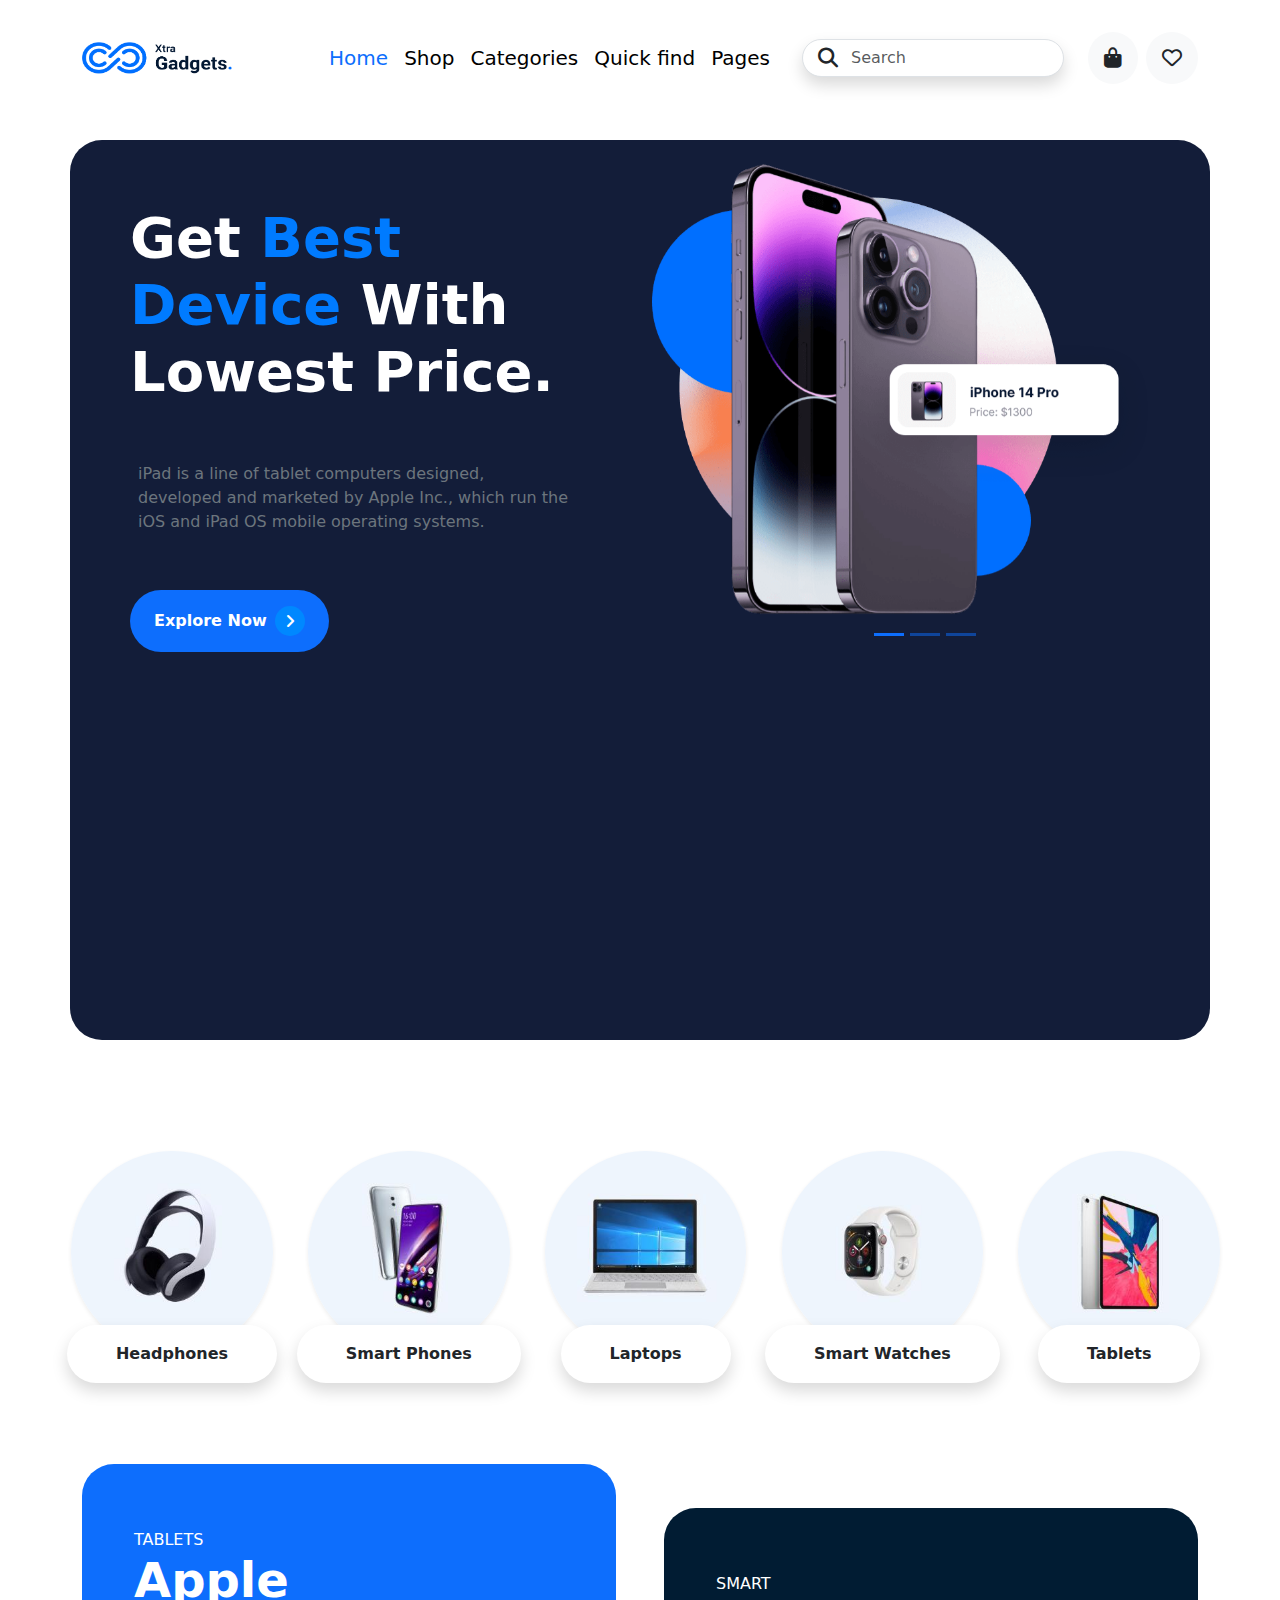
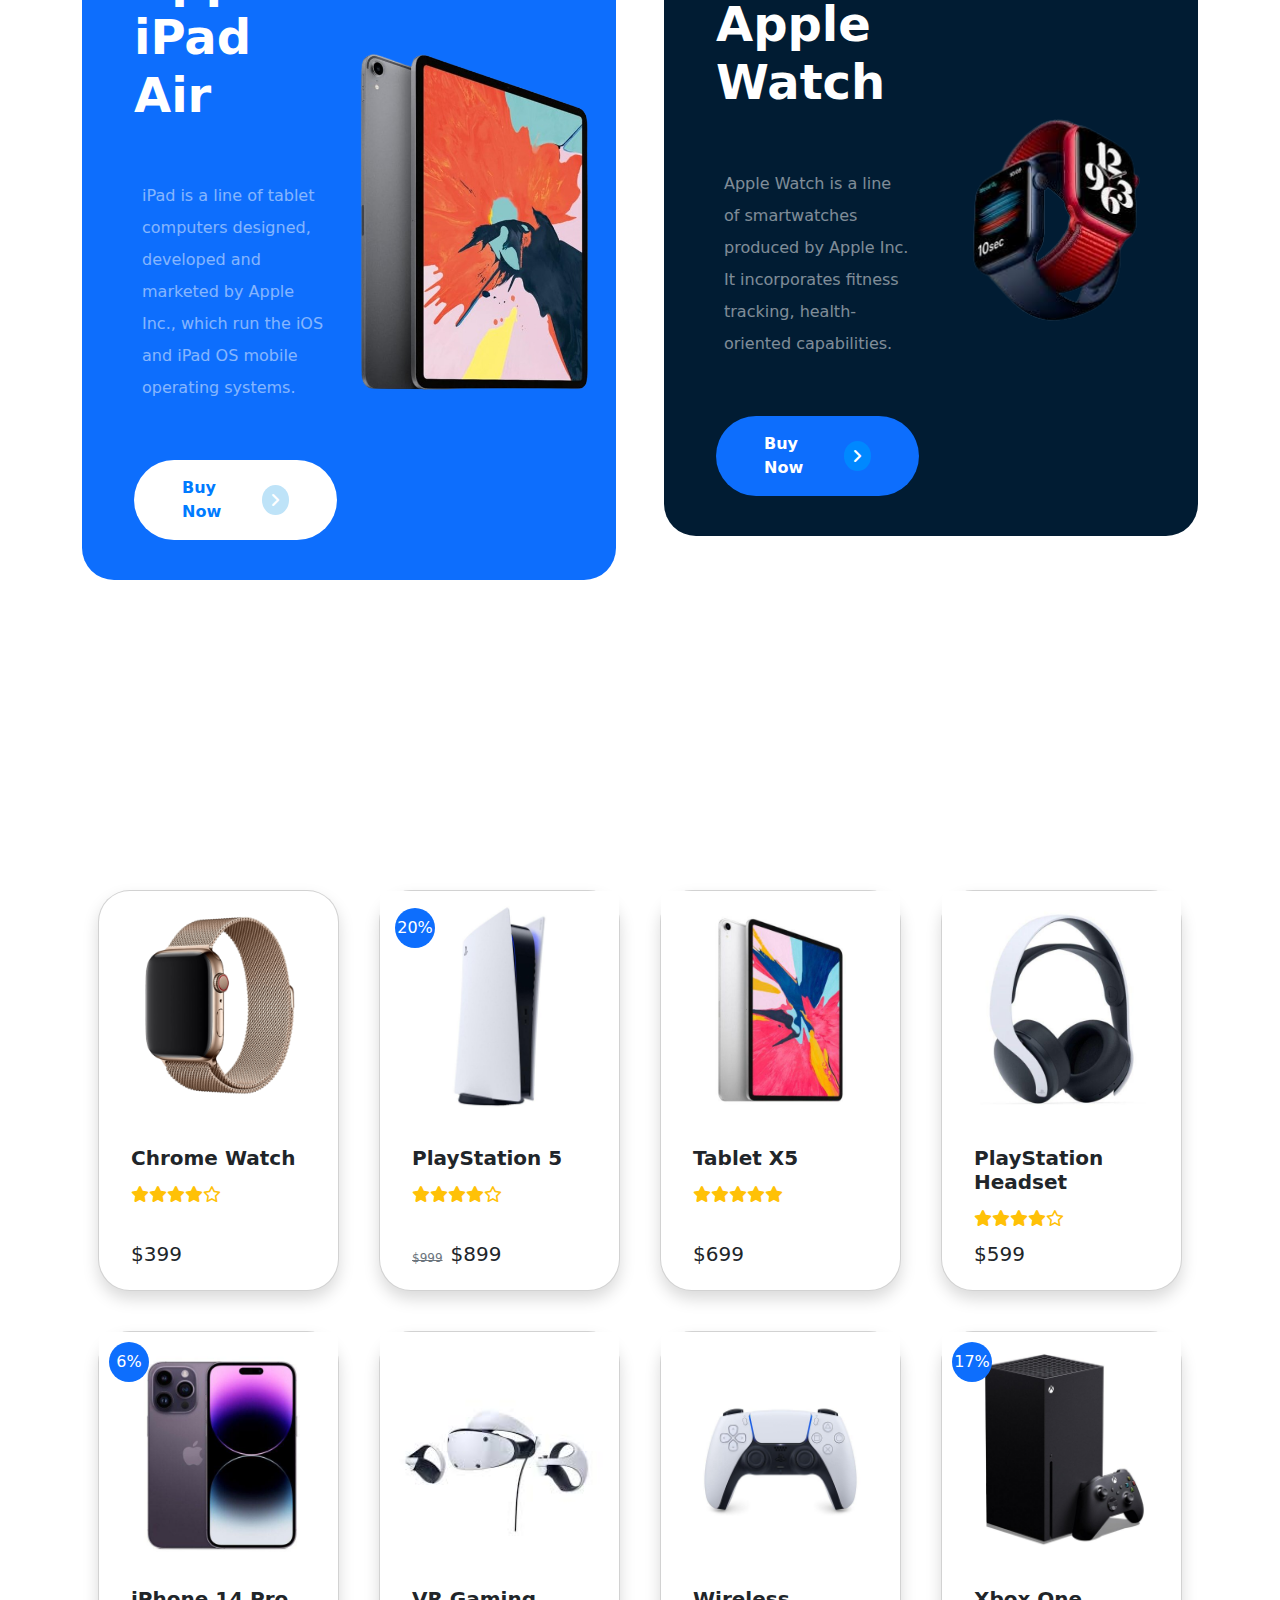
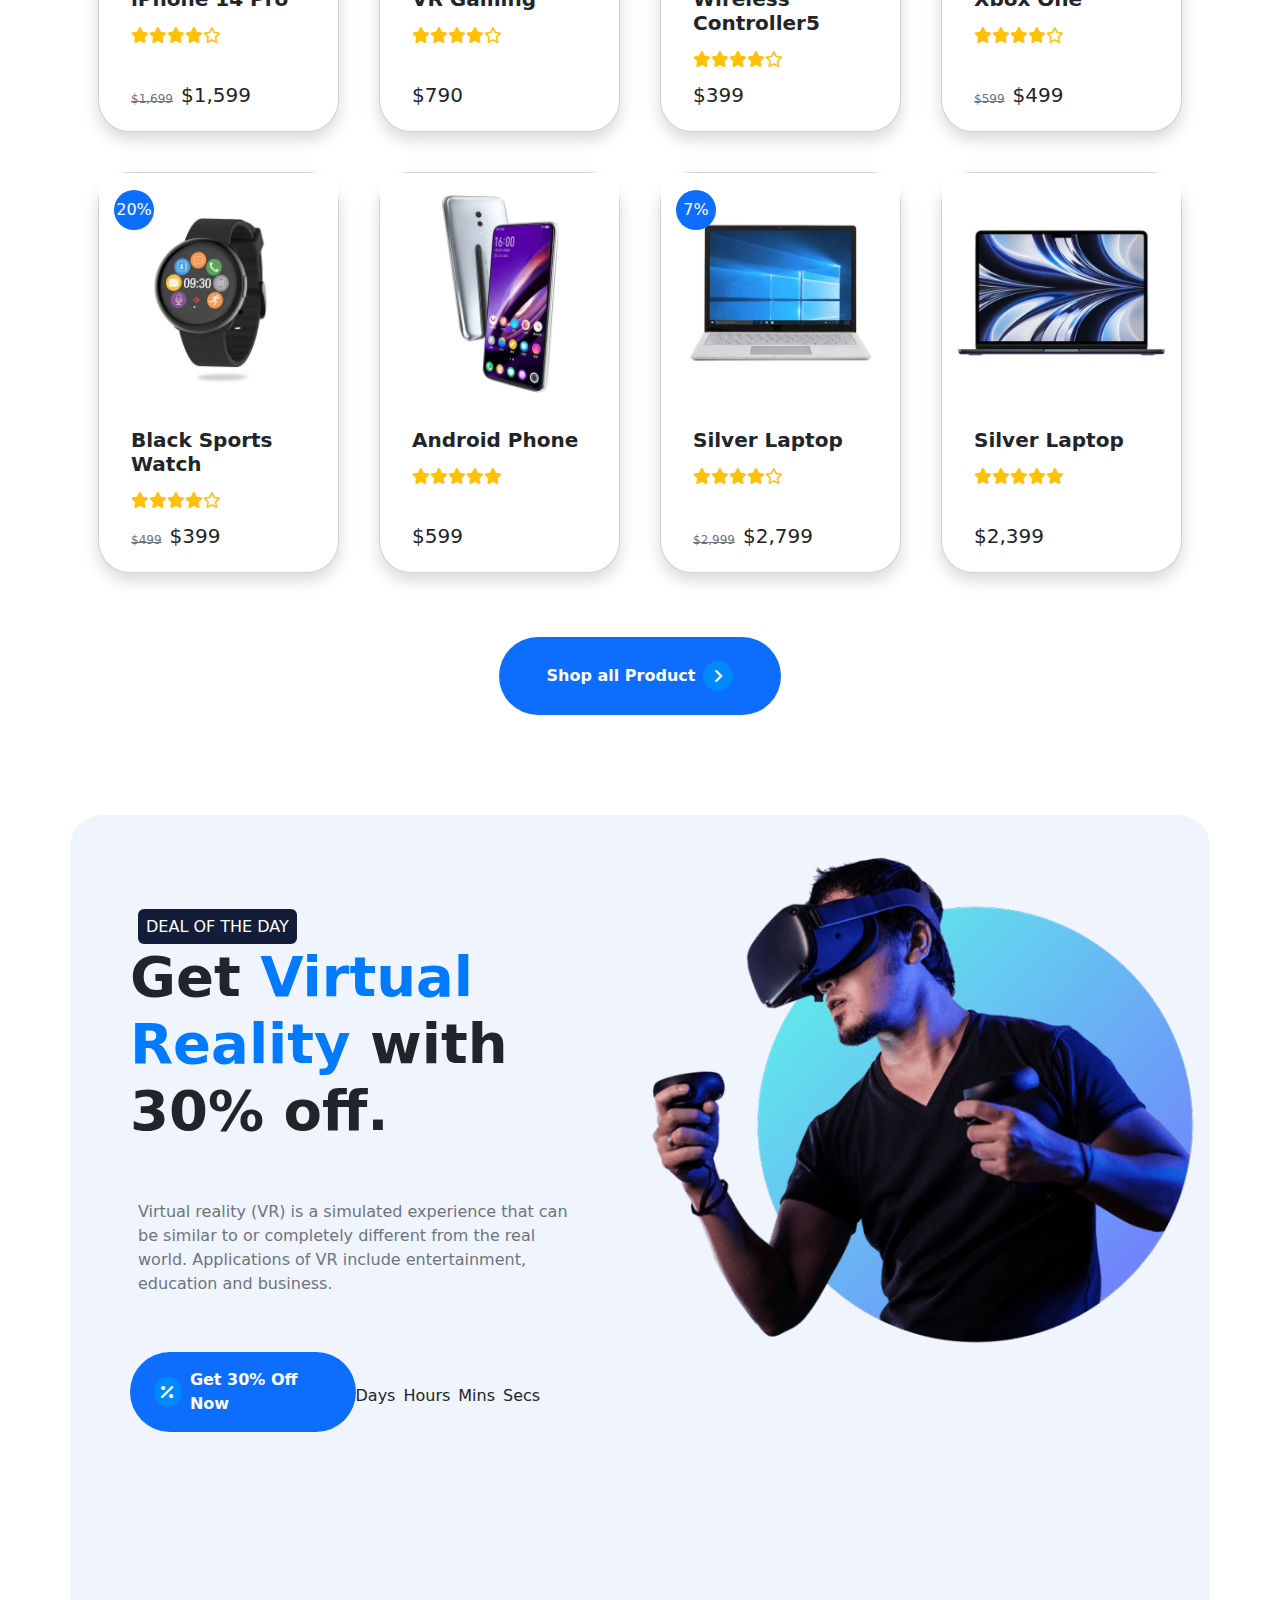
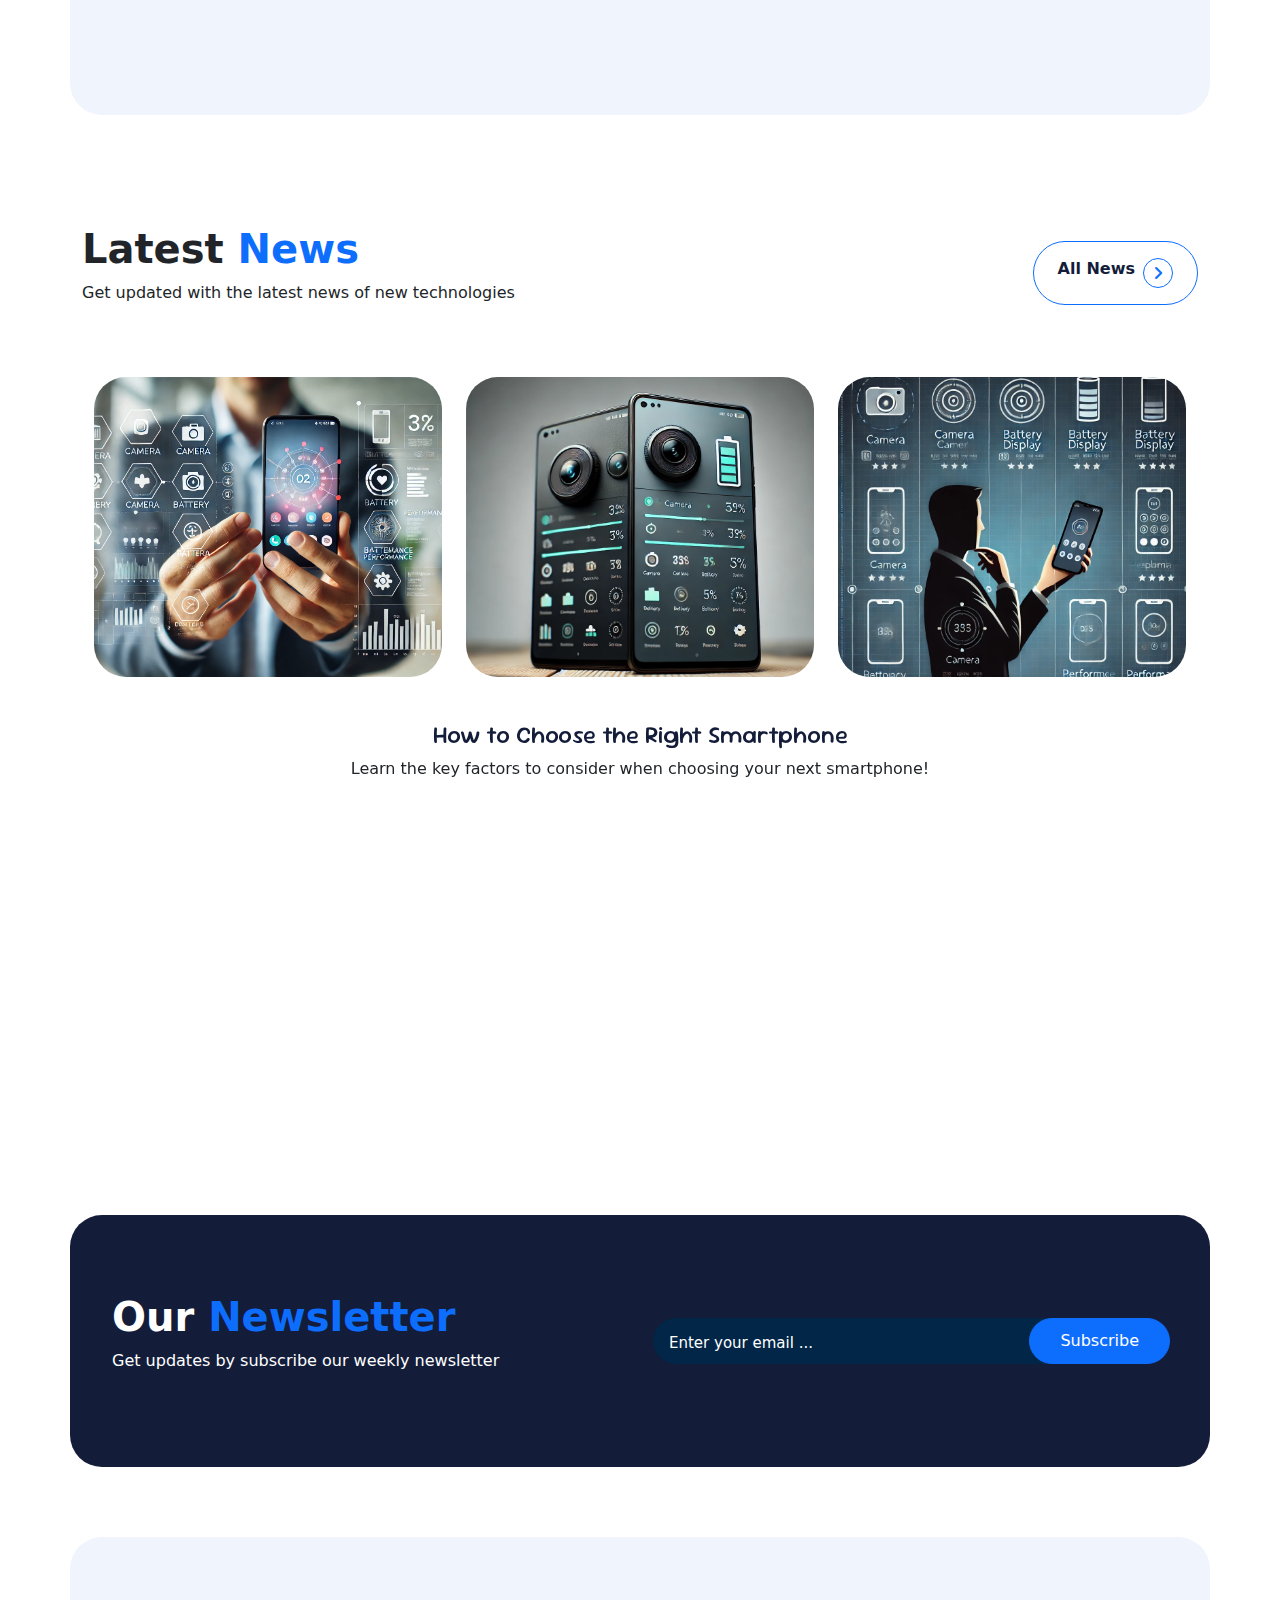
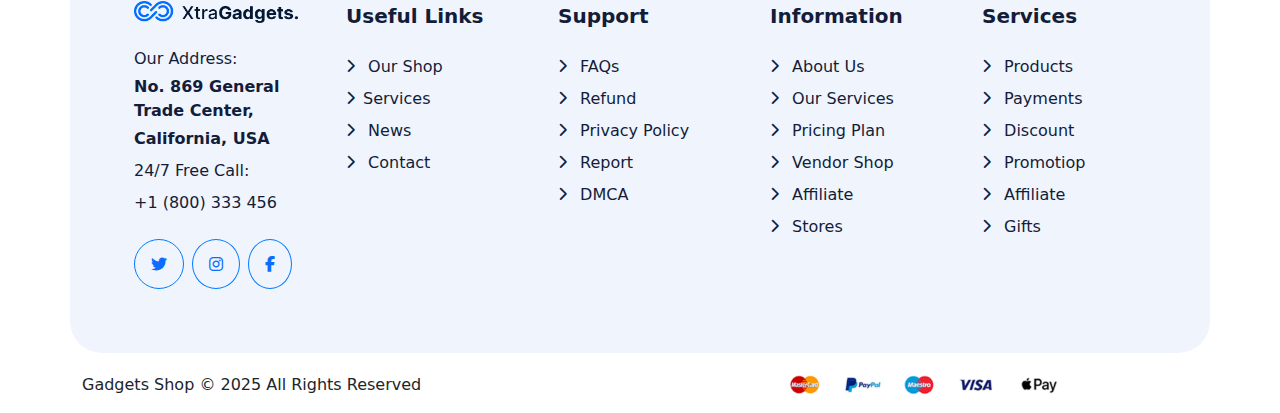
<file: index.html>
<!doctype html>
<html lang="en">

<head>
  <meta charset="utf-8">
  <meta name="viewport" content="width=device-width, initial-scale=1">
  <title>ٍShop</title>
  <link href="https://cdn.jsdelivr.net/npm/bootstrap@5.3.3/dist/css/bootstrap.min.css" rel="stylesheet"
    integrity="sha384-QWTKZyjpPEjISv5WaRU9OFeRpok6YctnYmDr5pNlyT2bRjXh0JMhjY6hW+ALEwIH" crossorigin="anonymous">
  <link rel="stylesheet" href="https://cdnjs.cloudflare.com/ajax/libs/font-awesome/6.7.2/css/all.min.css"
    integrity="sha512-Evv84Mr4kqVGRNSgIGL/F/aIDqQb7xQ2vcrdIwxfjThSH8CSR7PBEakCr51Ck+w+/U6swU2Im1vVX0SVk9ABhg=="
    crossorigin="anonymous" referrerpolicy="no-referrer" />
  <link rel="stylesheet" href="./assets/CSS/main.css">
</head>

<body>
  <!--Start NAVBAR-->

  <head>
    <nav class="navbar navbar-expand-lg  bg-white  mt-4 fs-5">
      <div class="container">
        <a class="navbar-brand" href="#">
          <img src="./assets/images/logo.png" alt="Bootstrap" width="150" height="32">
        </a>
        <button class="navbar-toggler" type="button" data-bs-toggle="collapse" data-bs-target="#navbarSupportedContent"
          aria-controls="navbarSupportedContent" aria-expanded="false" aria-label="Toggle navigation">
          <span class="navbar-toggler-icon"></span>
        </button>
        <div class="collapse navbar-collapse" id="navbarSupportedContent">
          <ul class="navbar-nav ms-auto mb-2 mb-lg-0 d-flex align-items-center">
            <li class="nav-item">
              <a class="nav-link text-primary active" aria-current="page" href="index.html">Home</a>
            </li>
            <li class="nav-item">
              <a class="nav-link text-body-emphasis" href="Allproduct.html">Shop</a>
            </li>
            <li class="nav-item">
              <a class="nav-link text-body-emphasis" href="#">Categories</a>
            </li>
            <li class="nav-item">
              <a class="nav-link text-body-emphasis" href="#">Quick find</a>
            </li>
            <li class="nav-item">
              <a class="nav-link text-body-emphasis" href="#">Pages</a>
            </li>

            <form class="ms-4 me-4" role="search">
              <div class="position-relative ">
                <i class="fa-solid fa-magnifying-glass ms-3 position-absolute top-50  translate-middle-y "></i>
                <input class="form-control rounded-pill ps-5 shadow" type="search" placeholder="Search"
                  aria-label="Search">
              </div>
            </form>

            <li class=" bg-body-tertiary rounded-circle me-2 d-flex align-items-center">
              <i class="fa-solid fa-bag-shopping p-3"></i>
            </li>

            <li class=" bg-body-tertiary rounded-circle d-flex align-items-center">
              <i class="fa-regular fa-heart p-3"></i>
            </li>
          </ul>
        </div>
      </div>
    </nav>
  </head>
  <!--End NAVBAR-->
  <!--SECTION-1-->
  <section>
    <div class="sec1 container rounded-5  mt-5 ">
      <div class="row justify-content-center">
        <div class="col-lg-5 col-md-12 col-sm-12  mt-3 ms-5 text-white">
          <h1 class="fw-bold mt-3 mb-3 display-4 mb-5 mt-5">Get <span>Best Device</span> With Lowest Price.</h1>
          <p class="text-secondary mb-5 text-wrap p-2 rounded ">iPad is a line of tablet computers designed, developed
            and marketed by Apple Inc., which run the iOS and iPad OS mobile operating systems. </p>
          <div>
            <div class="btn-Explore col-lg-6 col-md-12 d-flex align-items-center mb-5">
              <a href="Allproduct.html" class="fw-bold text-white rounded-pill bg-primary px-4 py-3 d-flex align-items-center">Explore
                Now<span class=" rounded-circle d-flex align-items-center justify-content-center ms-2"><i
                    class="fa-solid fa-angle-right text-white "></i></span></a>
            </div>

          </div>
        </div>

        <div class="col-lg-6 col-md-12 col-sm-12 mt-4 ms-auto">
          <div id="carouselExampleIndicators" class="carousel slide" data-bs-ride="carousel">
            <div class="carousel-indicators ">
              <button type="button" data-bs-target="#carouselExampleIndicators" data-bs-slide-to="0"
                class="active bg-primary" aria-current="true" aria-label="Slide 1"></button>
              <button type="button" data-bs-target="#carouselExampleIndicators" data-bs-slide-to="1" class="bg-primary"
                aria-label="Slide 2"></button>
              <button type="button" data-bs-target="#carouselExampleIndicators" data-bs-slide-to="2" class=" bg-primary"
                aria-label="Slide 3"></button>
            </div>
            <div class="carousel-inner">
              <div class="carousel-item active">
                <img src="./assets/images/slide1-1.png" class="d-block mb-5" alt="...">
              </div>
              <div class="carousel-item">
                <img src="./assets/images/slide2-1.png" class="d-block  mb-5" alt="...">
              </div>
              <div class="carousel-item">
                <img src="./assets/images/slide3-1.png" class="d-block  mb-5" alt="...">
              </div>
            </div>

          </div>
        </div>
      </div>
    </div>
  </section>
  <!--SECTION-1-->

  <!--SECTION_2-->
  <section>
    <div class="sec2 container-fluid text-center mb-5">
      <div class="row row-cols-2 row-cols-lg-5 g-2 g-lg-3">
        <div class="col">
          <div class="p-3">
            <div class="position-relative" style="width: 18rem;">
              <img src="./assets/images/Headphones.jpg" class="shadow-sm card-img-top rounded-circle " alt="Headphones">
              <div
                class="w-100 text-center d-flex align-items-center position-absolute start-50 translate-middle-x d-flex align-items-center justify-content-center"
                style="bottom: -30px;">
                <a href="headphone.html"
                  class="btn bg-white fw-bolder rounded-pill shadow px-5 py-3 d-flex align-items-center justify-content-center">Headphones</a>
              </div>
            </div>
          </div>
        </div>
        <div class="col">
          <div class="p-3">
            <div class="position-relative" style="width: 18rem;">
              <img src="./assets/images/smartPhone.jpg" class="shadow-sm card-img-top rounded-circle "
                alt="Smart Phones">
              <div
                class="w-100 text-center d-flex align-items-center position-absolute start-50 translate-middle-x d-flex align-items-center justify-content-center"
                style="bottom: -30px;">
                <a href="Smartphone.html"
                  class="btn bg-white fw-bolder rounded-pill shadow px-5 py-3 d-flex align-items-center justify-content-center">Smart
                  Phones</a>
              </div>
            </div>
          </div>
        </div>
        <div class="col">
          <div class="p-3">
            <div class="position-relative" style="width: 18rem;">
              <img src="./assets/images/Laptops.jpg" class="shadow-sm card-img-top rounded-circle " alt="Laptops">
              <div
                class="w-100 text-center d-flex align-items-center position-absolute start-50 translate-middle-x align-items-center justify-content-center"
                style="bottom: -30px;">
                <a href="Laptop.html"
                  class="btn bg-white fw-bolder rounded-pill shadow px-5 py-3 d-flex align-items-center justify-content-center">Laptops</a>
              </div>
            </div>
          </div>
        </div>
        <div class="col">
          <div class="p-3">
            <div class="position-relative" style="width: 18rem;">
              <img src="./assets/images/SmartWatches.jpg" class="shadow-sm card-img-top rounded-circle"
                alt="Smart Watches">
              <div
                class="w-100 text-center d-flex align-items-center position-absolute start-50 translate-middle-x align-items-center justify-content-center"
                style="bottom: -30px;">
                <a href="SmartWatch.html"
                  class="btn bg-white fw-bolder rounded-pill shadow px-5 py-3 d-flex align-items-center justify-content-center">Smart
                  Watches</a>
              </div>
            </div>
          </div>
        </div>
        <div class="col">
          <div class="p-3">
            <div class="position-relative " style="width: 18rem;">
              <img src="./assets/images/Tablets.jpg" class="shadow-sm card-img-top rounded-circle" alt="Tablets">
              <div
                class="w-100 text-center d-flex align-items-center position-absolute start-50 translate-middle-x align-items-center justify-content-center"
                style="bottom: -30px;">
                <a href="Tablets.html"
                  class="btn bg-white fw-bolder rounded-pill shadow px-5 py-3 d-flex align-items-center justify-content-center">Tablets</a>
              </div>
            </div>
          </div>
        </div>

      </div>
    </div>
  </section>
  <!--SECTION_2-->

  <!--SECTION_3-->
  <section>
    <div class="sec3 container px-4 mb-5">
      <div class="row align-items-between flex-column flex-md-row align-items-center gap-4 gap-md-5">

        <div class="col bg-primary rounded-5">
          <div class="p-3">
            <div class="row align-items-center">
              <div class="col">
                <div class="mt-5 ms-4 text-white">
                  <span>TABLETS</span>
                  <h2 class="fw-bold mb-5 display-5 ">Apple <br>iPad Air</h2>
                  <p class=" mb-5 text-wrap p-2 rounded text-white-50 lh-lg">iPad is a line of tablet computers
                    designed,
                    developed and marketed by Apple Inc., which run the iOS and iPad OS mobile operating systems. </p>
                  <div>
                    <div class="btn-Explore  d-flex align-items-center mb-4">
                      <a href="#"
                        class="fw-bold text-white rounded-pill bg-primary px-5 py-3 d-flex align-items-center">Buy Now
                        <span class="rounded-circle d-flex align-items-center justify-content-center ms-2"><i
                            class="fa-solid fa-angle-right text-white"></i></span></a>
                    </div>
                  </div>
                </div>
              </div>
              <div class="col-md-6 d-flex justify-content-center ">
                <img src="./assets/images/ipad.png" class="img-fluid w-100"
                  style="max-width: 300px; max-height: 700px; object-fit: contain;">
              </div>
            </div>
          </div>
        </div>
        <div class="col rounded-5" style="background-color: #011c33;">
          <div class="p-3">
            <div class="row">
              <div class="col">
                <div class=" mt-5 ms-4 text-white">
                  <span>SMART</span>
                  <h2 class="fw-bold mb-5 display-5 ">Apple <br> Watch</h2>
                  <p class=" mb-5 text-wrap p-2 rounded text-white-50 lh-lg">Apple Watch is a line of smartwatches
                    produced by Apple Inc. It incorporates fitness tracking, health-oriented capabilities. </p>
                  <div>
                    <div class="btn-Smart d-flex align-items-center mb-4">
                      <a href="#"
                        class="fw-bold text-white rounded-pill bg-primary px-5 py-3 d-flex align-items-center">Buy Now
                        <span class="rounded-circle d-flex align-items-center justify-content-center ms-2"><i
                            class="fa-solid fa-angle-right text-white"></i></span></a>
                    </div>

                  </div>
                </div>
              </div>
              <div class="col-md-6 d-flex justify-content-center ">
                <img src="./assets/images/AppleWatch-removebg-preview.png" class="img-fluid w-100"
                  style="max-width: 300px; max-height: 700px; object-fit: contain;">
              </div>


            </div>
          </div>
        </div>
      </div>
    </div>
  </section>
  <!--SECTION_3-->

  <!--SECTION_4-->
  <section>
    <div class="sec4 container">
      <div class="row g-2">
        <div class="col-12 col-sm-6 col-md-4 col-lg-3">
          <div class="p-3 d-flex justify-content-center h-100">
            <div class="card position-relative rounded-5 shadow d-flex flex-column " style="width: 18rem" ;>
              <img src="./assets/images/ChromeWatch.png" class="card-img-top img-fluid" alt="ChromeWatch">
              <div
                class="btnAddCart mb-4 w-100 text-center position-absolute start-50 translate-middle-x d-flex align-items-center justify-content-center"
                style="top: 85px;">
                <a href="#" class="fw-bold text-white rounded-pill bg-primary px-5 py-3 d-flex align-items-center">
                  <span class="rounded-circle d-flex align-items-center justify-content-center me-2">
                    <i class="fa-solid fa-cart-shopping text-white"></i></span>Add to Cart</a>

              </div>
              <div class="card-body ms-3 d-flex flex-column h-100">
                <h5 class="card-title fw-bold mb-3">Chrome Watch</h5>
                <div class="d-flex mb-3 text-warning">
                  <i class="fa-solid fa-star"></i>
                  <i class="fa-solid fa-star"></i>
                  <i class="fa-solid fa-star"></i>
                  <i class="fa-solid fa-star"></i>
                  <i class="fa-regular fa-star"></i>
                </div>
                <h5 class="mt-auto">$399</h5>
              </div>
            </div>
          </div>
        </div>
        <div class="col-12 col-sm-6 col-md-4 col-lg-3">
          <div class="p-3 d-flex justify-content-center h-100">

            <div class="card h-100 position-relative rounded-5 shadow" style="width: 18rem;">
              <span
                class="rounded-circle d-flex align-items-center justify-content-center bg-primary text-white position-absolute"
                style="height: 40px; width: 40px; top: 17px; left: 15px;">20% </span>
              <img src="./assets/images/PlayStation.jpg" class="img-fluid card-img-top" alt="PlayStation 5">
              <div
                class="btnAddCart mb-4 w-100 text-center position-absolute start-50 translate-middle-x d-flex align-items-center justify-content-center"
                style="top: 85px;">
                <a href="#" class="fw-bold text-white rounded-pill bg-primary px-5 py-3 d-flex align-items-center">
                  <span class="rounded-circle d-flex align-items-center justify-content-center me-2">
                    <i class="fa-solid fa-cart-shopping text-white"></i></span>Add to Cart</a>

              </div>
              <div class="card-body ms-3 d-flex flex-column h-100">
                <h5 class="card-title fw-bold mb-3">PlayStation 5</h5>
                <div class="d-flex mb-3 text-warning">
                  <i class="fa-solid fa-star"></i>
                  <i class="fa-solid fa-star"></i>
                  <i class="fa-solid fa-star"></i>
                  <i class="fa-solid fa-star"></i>
                  <i class="fa-regular fa-star"></i>
                </div>
                <div class="d-flex mt-auto">
                  <span class="text-secondary fw-light text-decoration-line-through me-2"><sub>$999</sub></span>
                  <h5>$899</h5>
                </div>

              </div>
            </div>
          </div>
        </div>
        <div class="col-12 col-sm-6 col-md-4 col-lg-3">
          <div class="p-3 d-flex justify-content-center h-100">
            <div class="card  position-relative rounded-5 shadow d-flex flex-column" style="width: 18rem;">
              <img src="./assets/images/TabletX5.jpg" class="card-img-top img-fluid" alt="Tablet X5">
              <div
                class="btnAddCart mb-4 w-100 text-center position-absolute start-50 translate-middle-x d-flex align-items-center justify-content-center"
                style="top: 85px;">
                <a href="#" class="fw-bold text-white rounded-pill bg-primary px-5 py-3 d-flex align-items-center">
                  <span class="rounded-circle d-flex align-items-center justify-content-center me-2">
                    <i class="fa-solid fa-cart-shopping text-white"></i></span>Add to Cart</a>

              </div>
              <div class="card-body ms-3 d-flex flex-column h-100">
                <h5 class="card-title fw-bold mb-3">Tablet X5</h5>
                <div class="d-flex mb-3 text-warning">
                  <i class="fa-solid fa-star"></i>
                  <i class="fa-solid fa-star"></i>
                  <i class="fa-solid fa-star"></i>
                  <i class="fa-solid fa-star"></i>
                  <i class="fa-solid fa-star"></i>
                </div>
                <h5 class="mt-auto d-flex">$699</h5>
              </div>
            </div>
          </div>
        </div>
        <div class="col-12 col-sm-6 col-md-4 col-lg-3">
          <div class="p-3 d-flex justify-content-center h-100">
            <div class="card  position-relative rounded-5 shadow d-flex flex-column" style="width: 18rem;">
              <img src="./assets/images/PlayStation Headse.jpg" class="card-img-top img-fluid"
                alt="PlayStation Headset">
              <div
                class="btnAddCart mb-4 w-100 text-center position-absolute start-50 translate-middle-x d-flex align-items-center justify-content-center"
                style="top: 85px;">
                <a href="#" class="fw-bold text-white rounded-pill bg-primary px-5 py-3 d-flex align-items-center">
                  <span class="rounded-circle d-flex align-items-center justify-content-center me-2">
                    <i class="fa-solid fa-cart-shopping text-white"></i></span>Add to Cart</a>

              </div>
              <div class="card-body ms-3 d-flex flex-column h-100">
                <h5 class="card-title fw-bold mb-3">PlayStation Headset</h5>
                <div class="d-flex mb-3 text-warning">
                  <i class="fa-solid fa-star"></i>
                  <i class="fa-solid fa-star"></i>
                  <i class="fa-solid fa-star"></i>
                  <i class="fa-solid fa-star"></i>
                  <i class="fa-regular fa-star"></i>
                </div>
                <h5 class="mt-auto d-flex">$599</h5>
              </div>
            </div>
          </div>
        </div>
        <div class="col-12 col-sm-6 col-md-4 col-lg-3">
          <div class="p-3 d-flex justify-content-center h-100">
            <div class="card position-relative rounded-5 shadow d-flex flex-column" style="width:18rem;">
              <span
                class="rounded-circle d-flex align-items-center justify-content-center bg-primary text-white position-absolute"
                style="height: 40px; width: 40px; top: 10px; left: 10px;">6%</span>
              <img src="./assets/images/iPhone14Pro.jpg" class="card-img-top img-fluid" alt="iPhone 14 Pro">
              <div
                class="btnAddCart mb-4 w-100 text-center position-absolute start-50 translate-middle-x d-flex align-items-center justify-content-center"
                style="top: 85px;">
                <a href="#" class="fw-bold text-white rounded-pill bg-primary px-5 py-3 d-flex align-items-center">
                  <span class="rounded-circle d-flex align-items-center justify-content-center me-2">
                    <i class="fa-solid fa-cart-shopping text-white"></i></span>Add to Cart</a>

              </div>
              <div class="card-body ms-3 d-flex flex-column h-100">
                <h5 class="card-title fw-bold mb-3">iPhone 14 Pro</h5>
                <div class="d-flex mb-3 text-warning">
                  <i class="fa-solid fa-star"></i>
                  <i class="fa-solid fa-star"></i>
                  <i class="fa-solid fa-star"></i>
                  <i class="fa-solid fa-star"></i>
                  <i class="fa-regular fa-star"></i>
                </div>
                <div class="mt-auto d-flex">
                  <span class="text-secondary fw-light text-decoration-line-through me-2"><sub>$1,699</sub></span>
                  <h5>$1,599</h5>
                </div>
              </div>
            </div>
          </div>
        </div>
        <div class="col-12 col-sm-6 col-md-4 col-lg-3">
          <div class="p-3 d-flex justify-content-center h-100">
            <div class="card  position-relative rounded-5 shadow d-flex flex-column" style="width: 18rem;">
              <img src="./assets/images/VRGaming.jpg" class="card-img-top img-fluid" alt="VR Gaming">
              <div
                class="btnAddCart mb-4 w-100 text-center position-absolute start-50 translate-middle-x d-flex align-items-center justify-content-center"
                style="top: 85px;">
                <a href="#" class="fw-bold text-white rounded-pill bg-primary px-5 py-3 d-flex align-items-center">
                  <span class="rounded-circle d-flex align-items-center justify-content-center me-2">
                    <i class="fa-solid fa-cart-shopping text-white"></i></span>Add to Cart</a>

              </div>
              <div class="card-body ms-3 d-flex flex-column h-100">
                <h5 class="card-title fw-bold mb-3">VR Gaming</h5>
                <div class="d-flex mb-3 text-warning">
                  <i class="fa-solid fa-star"></i>
                  <i class="fa-solid fa-star"></i>
                  <i class="fa-solid fa-star"></i>
                  <i class="fa-solid fa-star"></i>
                  <i class="fa-regular fa-star"></i>
                </div>
                <h5 class="mt-auto d-flex">$790</h5>
              </div>
            </div>
          </div>
        </div>
        <div class="col-12 col-sm-6 col-md-4 col-lg-3">
          <div class="p-3 d-flex justify-content-center h-100">
            <div class="card position-relative rounded-5 shadow d-flex flex-column" style="width: 18rem;">
              <img src="./assets/images/WirelessController.jpg" class="card-img-top img-fluid" alt="ChromeWatch">
              <div
                class="btnAddCart mb-4 w-100 text-center position-absolute start-50 translate-middle-x d-flex align-items-center justify-content-center"
                style="top: 85px;">
                <a href="#" class="fw-bold text-white rounded-pill bg-primary px-5 py-3 d-flex align-items-center">
                  <span class="rounded-circle d-flex align-items-center justify-content-center me-2">
                    <i class="fa-solid fa-cart-shopping text-white"></i></span>Add to Cart</a>

              </div>
              <div class="card-body ms-3 d-flex flex-column h-100">
                <h5 class="card-title fw-bold mb-3">Wireless Controller5</h5>
                <div class="d-flex mb-3 text-warning">
                  <i class="fa-solid fa-star"></i>
                  <i class="fa-solid fa-star"></i>
                  <i class="fa-solid fa-star"></i>
                  <i class="fa-solid fa-star"></i>
                  <i class="fa-regular fa-star"></i>
                </div>
                <h5 class="mt-auto d-flex">$399</h5>
              </div>
            </div>
          </div>
        </div>
        <div class="col-12 col-sm-6 col-md-4 col-lg-3">
          <div class="p-3 d-flex justify-content-center h-100">
            <div class="card position-relative rounded-5 shadow d-flex flex-column" style="width: 18rem;">
              <span
                class="rounded-circle d-flex align-items-center justify-content-center bg-primary text-white position-absolute"
                style="height: 40px; width: 40px; top: 10px; left: 10px;">17%</span>
              <img src="./assets/images/XboxOne.jpg" class="card-img-top img-fluid" alt="Xbox One">
              <div
                class="btnAddCart mb-4 w-100 text-center position-absolute start-50 translate-middle-x d-flex align-items-center justify-content-center"
                style="top: 85px;">
                <a href="#" class="fw-bold text-white rounded-pill bg-primary px-5 py-3 d-flex align-items-center">
                  <span class="rounded-circle d-flex align-items-center justify-content-center me-2">
                    <i class="fa-solid fa-cart-shopping text-white"></i></span>Add to Cart</a>

              </div>
              <div class="card-body ms-3 d-flex flex-column h-100">
                <h5 class="card-title fw-bold mb-3">Xbox One</h5>
                <div class="d-flex mb-3 text-warning">
                  <i class="fa-solid fa-star"></i>
                  <i class="fa-solid fa-star"></i>
                  <i class="fa-solid fa-star"></i>
                  <i class="fa-solid fa-star"></i>
                  <i class="fa-regular fa-star"></i>
                </div>
                <div class="d-flex mt-auto">
                  <span class="text-secondary fw-light text-decoration-line-through me-2"><sub>$599</sub></span>
                  <h5>$499</h5>
                </div>
              </div>
            </div>
          </div>
        </div>
        <div class="col-12 col-sm-6 col-md-4 col-lg-3">
          <div class="p-3 d-flex justify-content-center h-100">
            <div class="card position-relative rounded-5 shadow d-flex flex-column" style="width: 18rem;">
              <span
                class="rounded-circle d-flex align-items-center justify-content-center bg-primary text-white position-absolute"
                style="height: 40px; width: 40px; top: 17px; left: 15px;">20%</span>
              <img src="./assets/images/BlackSportsWatch.jpg" class="card-img-top img-fluid" alt="Black Sports Watch">
              <div
                class="btnAddCart mb-4 w-100 text-center position-absolute start-50 translate-middle-x d-flex align-items-center justify-content-center"
                style="top: 85px;">
                <a href="#" class="fw-bold text-white rounded-pill bg-primary px-5 py-3 d-flex align-items-center">
                  <span class="rounded-circle d-flex align-items-center justify-content-center me-2">
                    <i class="fa-solid fa-cart-shopping text-white"></i></span>Add to Cart</a>

              </div>
              <div class="card-body ms-3 d-flex flex-column h-100">
                <h5 class="card-title fw-bold mb-3">Black Sports Watch</h5>
                <div class="d-flex mb-3 text-warning">
                  <i class="fa-solid fa-star"></i>
                  <i class="fa-solid fa-star"></i>
                  <i class="fa-solid fa-star"></i>
                  <i class="fa-solid fa-star"></i>
                  <i class="fa-regular fa-star"></i>
                </div>
                <div class="mt-auto d-flex">
                  <span class="text-secondary fw-light text-decoration-line-through me-2"><sub>$499</sub></span>
                  <h5>$399</h5>
                </div>
              </div>
            </div>
          </div>
        </div>
        <div class="col-12 col-sm-6 col-md-4 col-lg-3">
          <div class="p-3 d-flex justify-content-center h-100 ">
            <div class="card position-relative rounded-5 shadow d-flex flex-column" style="width: 18rem;">
              <img src="./assets/images/AndroidPhone.jpg" class="card-img-top img-fluid" alt="Android Phone">
              <div
                class="btnAddCart mb-4 w-100 text-center position-absolute start-50 translate-middle-x d-flex align-items-center justify-content-center"
                style="top: 85px;">
                <a href="#" class="fw-bold text-white rounded-pill bg-primary px-5 py-3 d-flex align-items-center">
                  <span class="rounded-circle d-flex align-items-center justify-content-center me-2">
                    <i class="fa-solid fa-cart-shopping text-white"></i></span>Add to Cart</a>

              </div>
              <div class="card-body ms-3 d-flex flex-column h-100">
                <h5 class="card-title fw-bold mb-3">Android Phone</h5>
                <div class="d-flex mb-3 text-warning">
                  <i class="fa-solid fa-star"></i>
                  <i class="fa-solid fa-star"></i>
                  <i class="fa-solid fa-star"></i>
                  <i class="fa-solid fa-star"></i>
                  <i class="fa-solid fa-star"></i>
                </div>
                <h5 class="mt-auto d-flex">$599</h5>
              </div>
            </div>
          </div>
        </div>
        <div class="col-12 col-sm-6 col-md-4 col-lg-3">
          <div class="p-3 d-flex justify-content-center h-100">
            <div class="card position-relative rounded-5 shadow d-flex flex-column" style="width: 18rem;">
              <span
                class="rounded-circle d-flex align-items-center justify-content-center bg-primary text-white position-absolute"
                style="height: 40px; width: 40px; top: 17px; left: 15px;">7%</span>
              <img src="./assets/images/SilverLaptop.jpg" class="card-img-top img-fluid" alt="Silver Laptop">
              <div
                class="btnAddCart mb-4 w-100 text-center position-absolute start-50 translate-middle-x d-flex align-items-center justify-content-center"
                style="top: 85px;">
                <a href="#" class="fw-bold text-white rounded-pill bg-primary px-5 py-3 d-flex align-items-center">
                  <span class="rounded-circle d-flex align-items-center justify-content-center me-2">
                    <i class="fa-solid fa-cart-shopping text-white"></i></span>Add to Cart</a>

              </div>
              <div class="card-body ms-3 d-flex flex-column h-100">
                <h5 class="card-title fw-bold mb-3">Silver Laptop</h5>
                <div class="d-flex mb-3 text-warning">
                  <i class="fa-solid fa-star"></i>
                  <i class="fa-solid fa-star"></i>
                  <i class="fa-solid fa-star"></i>
                  <i class="fa-solid fa-star"></i>
                  <i class="fa-regular fa-star"></i>
                </div>
                <div class="d-flex mt-auto">
                  <span class="text-secondary fw-light text-decoration-line-through me-2"><sub>$2,999</sub></span>
                  <h5>$2,799</h5>
                </div>
              </div>
            </div>
          </div>
        </div>
        <div class="col-12 col-sm-6 col-md-4 col-lg-3">
          <div class="p-3 d-flex justify-content-center h-100 ">
            <div class="card position-relative rounded-5 shadow d-flex flex-column" style="width: 18rem;">
              <img src="./assets/images/Silver Laptop.jpg" class="card-img-top img-fluid" alt="Silver Laptop">
              <div
                class="btnAddCart mb-4 w-100 text-center position-absolute start-50 translate-middle-x d-flex align-items-center justify-content-center"
                style="top: 85px;">
                <a href="#" class="fw-bold text-white rounded-pill bg-primary px-5 py-3 d-flex align-items-center">
                  <span class="rounded-circle d-flex align-items-center justify-content-center me-2">
                    <i class="fa-solid fa-cart-shopping text-white"></i></span>Add to Cart</a>

              </div>
              <div class="card-body ms-3 d-flex flex-column h-100">
                <h5 class="card-title fw-bold mb-3">Silver Laptop</h5>
                <div class="d-flex mb-3 text-warning">
                  <i class="fa-solid fa-star"></i>
                  <i class="fa-solid fa-star"></i>
                  <i class="fa-solid fa-star"></i>
                  <i class="fa-solid fa-star"></i>
                  <i class="fa-solid fa-star"></i>
                </div>
                <h5 class="mt-auto">$2,399</h5>
              </div>
            </div>
          </div>
        </div>

      </div>
      <div class="btnShop  d-flex align-items-center justify-content-center mb-5 mt-5">
        <a href="#" class="text-white fs-6 fw-bolder rounded-pill bg-primary px-5 py-4 d-flex align-items-center">Shop
          all Product
          <span class="rounded-circle d-flex align-items-center justify-content-center ms-2"><i
              class="fa-solid fa-angle-right text-white "></i></span></a>
      </div>
    </div>

  </section>
  <!--SECTION_4-->


  <!--SECTION_5-->
  <section>
    <div class="sec5 container rounded-5 mt-5 ">
      <div class="row justify-content-center">
        <div class="col-lg-5 col-md-12 col-sm-12 ms-5" style="margin-top: 100px;">
          <span class="spanDeal mt-5 ms-2 rounded p-2 fw-light text-white mb-4"> DEAL OF THE DAY</span>
          <h1 class="fw-bold mt-1 mb-3 display-4 mb-5 ">Get <span>Virtual Reality</span> with 30% off.</h1>
          <p class="text-secondary mb-5 text-wrap p-2 rounded ">Virtual reality (VR) is a simulated experience that can
            be similar to or completely different from the real world. Applications of VR include entertainment,
            education and business. </p>
          <div>
            <div class="d-flex align-items-center flex-wrap">
              <div class="btn-Off col-lg-6 col-md-12 d-flex align-items-center mb-5">
                <a href="#" class="fw-bold text-white rounded-pill bg-primary px-4 py-3 d-flex align-items-center"><span
                    class="rounded-circle d-flex align-items-center justify-content-center me-2"><i
                      class="fa-solid fa-percent text-white"></i></span>Get 30% Off Now</a>
              </div>
              <div class="d-flex justify-content-center gap-2 mb-4 flex-wrap ">
                <div class="time d-flex align-items-center justify-content-center flex-column ">
                  <span class="fw-light" id="day"></span>
                  <p class="fw-light">Days</p>
                </div>
                <div class="time d-flex align-items-center justify-content-center flex-column">
                  <span class="fw-light" id="hour"></span>
                  <p class="fw-light">Hours</p>
                </div>
                <div class="time d-flex align-items-center justify-content-center flex-column">
                  <span class="fw-light" id="min"></span>
                  <p class="fw-light">Mins</p>
                </div>
                <div class="time d-flex align-items-center justify-content-center flex-column">
                  <span class="fw-light" id="sec"></span>
                  <p class="fw-light">Secs</p>
                </div>
              </div>
            </div>
          </div>
        </div>
        <div class="col-lg-6 col-md-12 col-sm-12 mt-4 ms-auto" style="margin-top: 100px;">
          <img src="./assets/images/GetVirtual.png" class="img-fluid" alt="GetVirtual">

        </div>
      </div>
    </div>
  </section>
  <!--SECTION_5-->


  <!--SECTION_6-->
  <section>
    <div class="sec6 container">
      <div class="row mb-2 d-flex justify-content-between align-items-center">
        <div class="col-6 mb-5">
          <h2 class="fw-bolder fs-1">Latest <span class="text-primary">News</span></h2>
          <p>Get updated with the latest news of new technologies</p>
        </div>
        <div class="col-6 d-flex justify-content-end align-items-center">
          <div class="btn-News  d-flex align-items-center mb-5">
            <a href="#" class="fw-bold rounded-pill border border-primary px-4 py-3 d-flex align-items-center">
              <h6 class="fw-semibold">All
                News</h6><span
                class=" rounded-circle border border-primary d-flex align-items-center justify-content-center ms-2"><i
                  class="fa-solid fa-angle-right  text-primary "></i></span>
            </a>
          </div>
        </div>
      </div>
      <div id="carouselExampleSlidesOnly" class="carousel slide" data-bs-ride="carousel">
        <div class="carousel-inner">
          <div class="carousel-item active">
            <div class="container text-center">
              <div class="row align-items-center">
                <div class="col">
                  <img src="./assets/images/choosephone.webp" class=" rounded-5 d-block w-100  img-fluid "
                    alt="choosephone">

                </div>
                <div class="col">
                  <img src="./assets/images/choose3.webp" class="rounded-5 img-fluid d-block w-100" alt="choosephone">

                </div>
                <div class="col">
                  <img src="./assets/images/choose2 (1).webp" class="rounded-5 img-fluid d-block w-100"
                    alt="choosephone">

                </div>
                <h4 class="mt-4">How to Choose the Right Smartphone</h4>
                <p>Learn the key factors to consider when choosing your next smartphone!</p>
              </div>
            </div>

          </div>
          <div class="carousel-item">
            <div class="container text-center">
              <div class="row align-items-center">
                <div class="col">
                  <img src="./assets/images/top1.jpg" class=" rounded-5 d-block w-100 img-fluid " alt="Top 5">

                </div>
                <div class="col">
                  <img src="./assets/images/top2.jpg" class="rounded-5 img-fluid d-block w-100" alt="Top 5">

                </div>
                <div class="col">
                  <img src="./assets/images/top3.jpg" class="rounded-5 img-fluid d-block w-100" alt="Top 5">

                </div>
                <div class="col">
                  <img src="./assets/images/top4.webp" class="rounded-5 img-fluid d-block w-100" alt="Top 5">

                </div>
                <div class="col">
                  <img src="./assets/images/top5.avif" class="rounded-5 img-fluid d-block w-100" alt="Top 5">

                </div>
                <h4 class="mt-4">Top 5 Tech Gadgets of 2025</h4>
                <p>Discover the top gadgets you need to try this year!</p>
              </div>
            </div>
          </div>
          <div class="carousel-item">
            <div class="container text-center">
              <div class="row align-items-center">
                <div class="col">
                  <img src="./assets/images/Gadgets1.webp" class=" rounded-5 d-block w-100 img-fluid " alt="Gadgets">

                </div>
                <div class="col">
                  <img src="./assets/images/Gadgets2.webp" class="rounded-5 img-fluid d-block w-100" alt="Gadgets">

                </div>
                <div class="col">
                  <img src="./assets/images/Gadgets3.webp" class="rounded-5 img-fluid d-block w-100" alt="Gadgets">

                </div>
                <h4 class="mt-4">Tech Gadgets for Home Office</h4>
                <p>Transform your workspace with the latest tech tools designed to boost productivity and comfort while
                  working from home!</p>
              </div>
            </div>
          </div>
          <div class="carousel-item">
            <div class="container text-center">
              <div class="row align-items-center">
                <div class="col">
                  <img src="./assets/images/Laptop2.webp" class=" rounded-5 d-block w-100 img-fluid "
                    alt="chooseLaptop">

                </div>
                <div class="col">
                  <img src="./assets/images/chooselaptop.webp" class="rounded-5 img-fluid d-block w-100"
                    alt="chooseLaptop">

                </div>
                <div class="col">
                  <img src="./assets/images/chooselaptop2.webp" class="rounded-5 img-fluid d-block w-100"
                    alt="chooseLaptop">

                </div>
                <div class="col">
                  <img src="./assets/images/chooseLaptop3.webp" class="rounded-5 img-fluid d-block w-100"
                    alt="chooseLaptop">

                </div>
                <h4 class="mt-4">How to Choose the Right Laptop</h4>
                <p>Find the perfect laptop for your needs by considering key factors like performance, design, and
                  budget. Make an informed choice for work, study, or leisure!</p>
              </div>
            </div>
          </div>
        </div>
      </div>

    </div>
  </section>
  <!--SECTION_6-->

  <!--SECTION_7-->
  <section>
    <div class="sec7 container rounded-5">
      <div class="sec7-New row mb-2 d-flex justify-content-between align-items-center">
        <div class="col-6 mb-5">
          <h2 class="fw-bold fs-1 text-white mt-5">Our <span class="text-primary">Newsletter</span></h2>
          <p class="text-white fw-lighter">Get updates by subscribe our weekly newsletter</p>
        </div>
        <div class="col-6 btn-Email d-flex justify-content-center align-items-center position-relative">
          <input class="form-control form-control-lg rounded-pill  pe-5" type="text" placeholder="Enter your email ..."
            aria-label=".form-control-lg example">
          <button class="btn btn-subscribe btn-primary rounded-pill  position-absolute fw-light" type="button"
            style="right: 10px; padding: 10px 30px;">Subscribe</button>
        </div>
      </div>
    </div>
    </div>
  </section>
  <!--SECTION_7-->
<footer>
  <!--SECTION_8-->
  <section>
    <div class="sec8 container rounded-5 p-5">
      <div class="row row-cols-2 row-cols-lg-5 g-2 g-lg-3">
        <div class="col ">
          <div class="p-3">
            <img src="./assets/images/logo-footer.png" alt="logo" class="w-100 mb-4 fw-light img-fluid ">
            <div class="fw-normal">
              <span class="d-block mb-1">Our Address:</span>
              
              <span class="fw-medium d-block mb-1">
                <strong>No. 869 General Trade Center,</strong>
              </span>
              
              <span class="fw-medium d-block mb-2">
                <strong>California, USA</strong>
              </span>
              
              <span class="d-block mb-2">24/7 Free Call:</span>
              
              <span class="d-block">+1 (800) 333 456</span>
              <div class="d-flex gap-2 mt-4">
    
                <a href="#" class="icon-circle rounded-circle text-primary icon-twitter p-3 d-flex justify-content-center align-items-center">
                  <i class="fa-brands fa-twitter"></i>
                </a>

                <a href="#" class="icon-circle rounded-circle icon-instagram p-3 d-flex justify-content-center align-items-center">
                  <i class="fa-brands fa-instagram"></i>
                </a>
                <a href="#" class="icon-circle rounded-circle icon-facebook p-3 d-flex justify-content-center align-items-center">
                  <i class="fa-brands fa-facebook-f"></i>
                </a>
            
              </div>
            
            </div>
            

          </div>
        </div>
        <div class="col">
          <div class="p-3">
            <div class="fw-bolder fs-5 mb-4">Useful Links</div>
            <div class="fw-normal">
              <span class="item d-block mb-2"> <i class="fa-solid fa-chevron-right me-2 fa-sm"></i> Our Shop</span>
              <span class="item d-block mb-2"> <i class="fa-solid fa-chevron-right me-2 fa-sm"></i>Services</span>
              <span class="item d-block mb-2"> <i class="fa-solid fa-chevron-right me-2 fa-sm"></i> News</span>
              <span class="item d-block mb-2"> <i class="fa-solid fa-chevron-right me-2 fa-sm"></i> Contact</span>
            </div>
          </div>
        </div>
        <div class="col">
          <div class="p-3">
             <div class="fw-bolder fs-5 mb-4">Support</div>
          <div class="fw-normal">
            <span class="item d-block mb-2"> <i class="fa-solid fa-chevron-right me-2 fa-sm"></i> FAQs</span>
            <span class="item d-block mb-2"> <i class="fa-solid fa-chevron-right me-2 fa-sm"></i> Refund</span>
            <span class="item d-block mb-2"> <i class="fa-solid fa-chevron-right me-2 fa-sm"></i> Privacy Policy</span>
            <span class="item d-block mb-2"> <i class="fa-solid fa-chevron-right me-2 fa-sm"></i> Report</span>
            <span class="item d-block mb-2"> <i class="fa-solid fa-chevron-right me-2 fa-sm"></i> DMCA</span>
          </div>
        </div>
        </div>
        <div class="col">
          <div class="p-3">
            <div class="fw-bolder fs-5 mb-4">Information</div>
          <div class="fw-normal">
            <span class="item d-block mb-2"> <i class="fa-solid fa-chevron-right me-2 fa-sm"></i> About Us</span>
            <span class="item d-block mb-2"> <i class="fa-solid fa-chevron-right me-2 fa-sm"></i> Our Services</span>
            <span class="item d-block mb-2"> <i class="fa-solid fa-chevron-right me-2 fa-sm"></i> Pricing Plan</span>
            <span class="item d-block mb-2"> <i class="fa-solid fa-chevron-right me-2 fa-sm"></i> Vendor Shop</span>
            <span class="item d-block mb-2"> <i class="fa-solid fa-chevron-right me-2 fa-sm"></i> Affiliate</span>
            <span class="item d-block mb-2"> <i class="fa-solid fa-chevron-right me-2 fa-sm"></i> Stores</span>
          </div>
        </div>
        </div>
        <div class="col">
          <div class="p-3">
            <div class="fw-bolder fs-5 mb-4">Services</div>
            <div class="fw-normal">
              <span class="item d-block mb-2"> <i class="fa-solid fa-chevron-right me-2 fa-sm"></i> Products</span>
              <span class="item d-block mb-2"> <i class="fa-solid fa-chevron-right me-2 fa-sm"></i> Payments</span>
              <span class="item d-block mb-2"> <i class="fa-solid fa-chevron-right me-2 fa-sm"></i> Discount</span>
              <span class="item d-block mb-2"> <i class="fa-solid fa-chevron-right me-2 fa-sm"></i> Promotiop</span>
              <span class="item d-block mb-2"> <i class="fa-solid fa-chevron-right me-2 fa-sm"></i> Affiliate</span>
              <span class="item d-block mb-2"> <i class="fa-solid fa-chevron-right me-2 fa-sm"></i> Gifts</span>
            </div>
          </div>
        </div>
      </div>

    </div>
  </section>
  <!--SECTION_8-->

  <!--SECTION_9-->
  <section>
    <div class="sec9 container">
      <div class=" row mb-3 d-flex justify-content-between align-items-center">
        <div class="col-6 d-flex align-items-center ">
          <span class="fw-light">Gadgets Shop © 2025 All Rights Reserved</span>
        </div>
        <div class="col-6 btn-Email d-flex justify-content-center align-items-center">
          <img src="./assets/images/payment.png" alt="logo" class="w-50  fw-light img-fluid ">
        </div>
      </div>
    </div>
  </section>
  <!--SECTION_9-->
</footer>

  <script src="https://cdn.jsdelivr.net/npm/bootstrap@5.3.3/dist/js/bootstrap.bundle.min.js"
    integrity="sha384-YvpcrYf0tY3lHB60NNkmXc5s9fDVZLESaAA55NDzOxhy9GkcIdslK1eN7N6jIeHz"
    crossorigin="anonymous"></script>
  <script src="./assets/JS/main.js"></script>
</body>

</html>
</file>
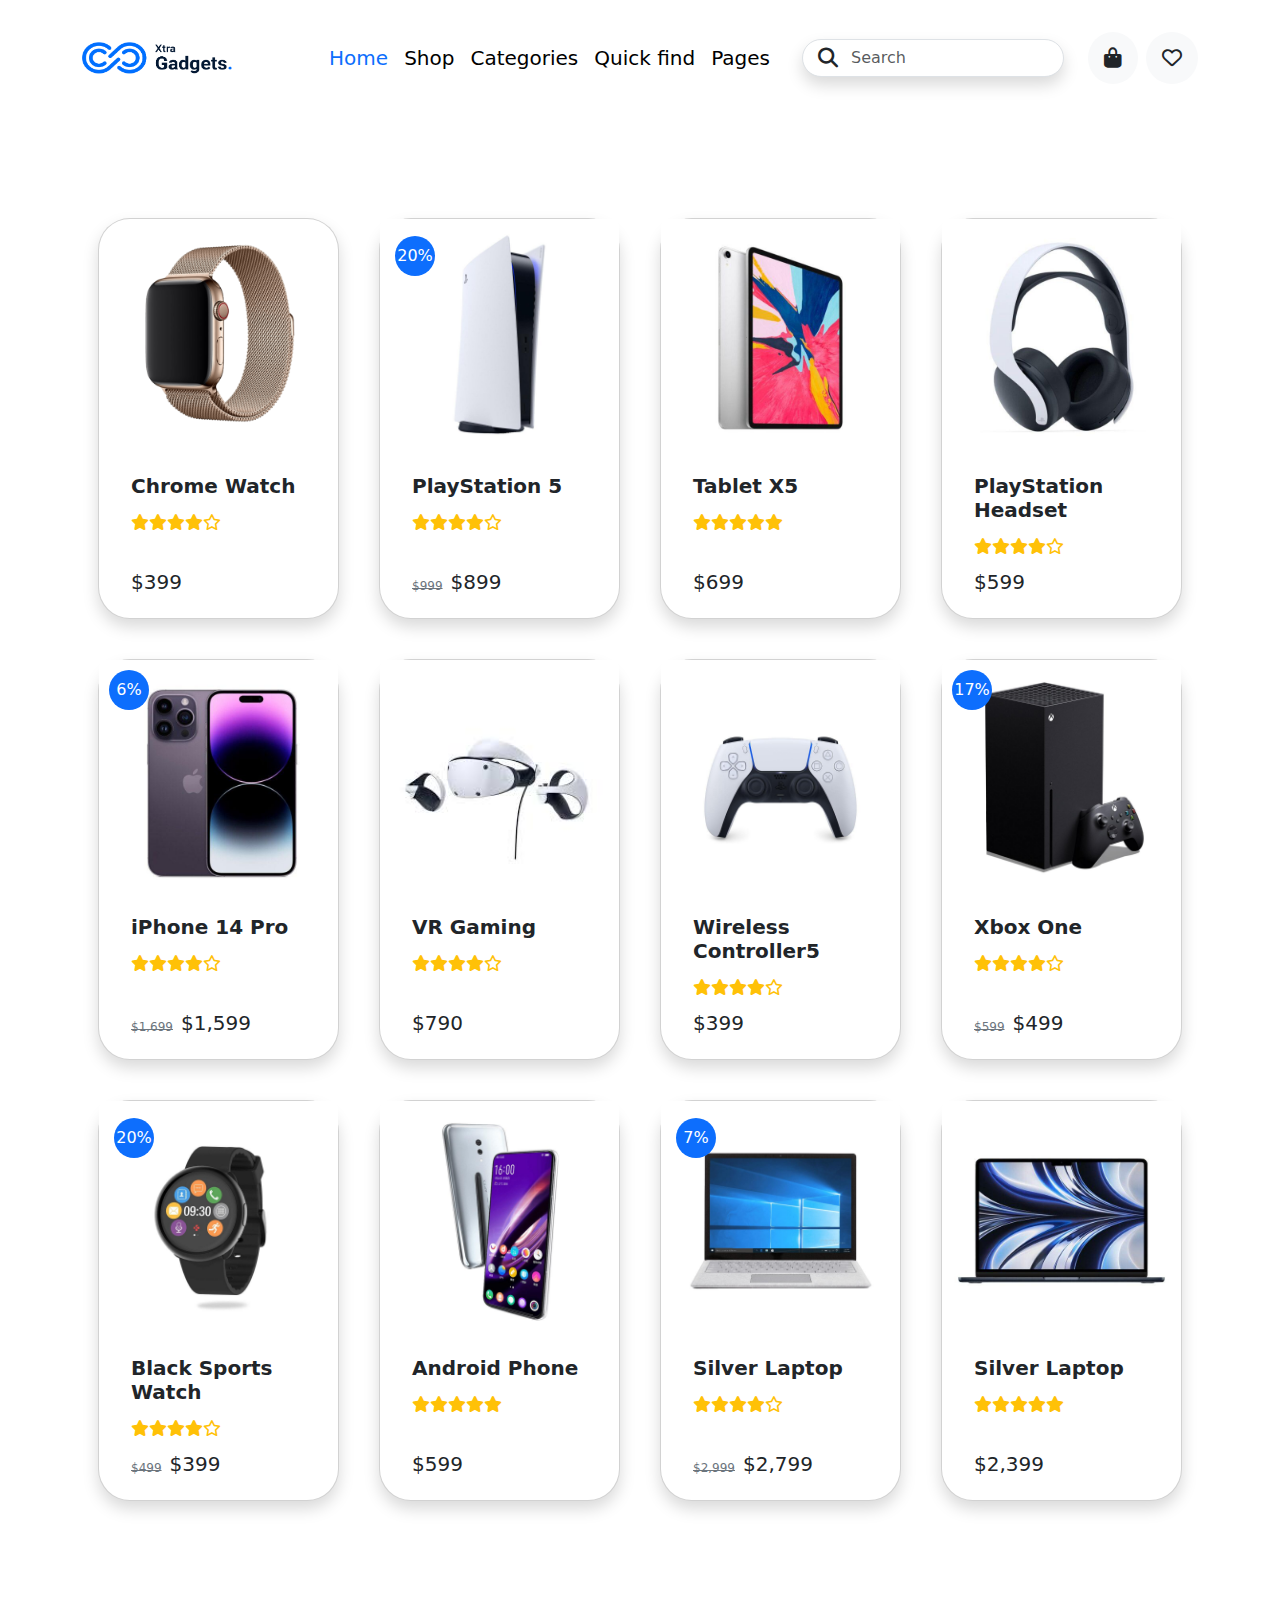
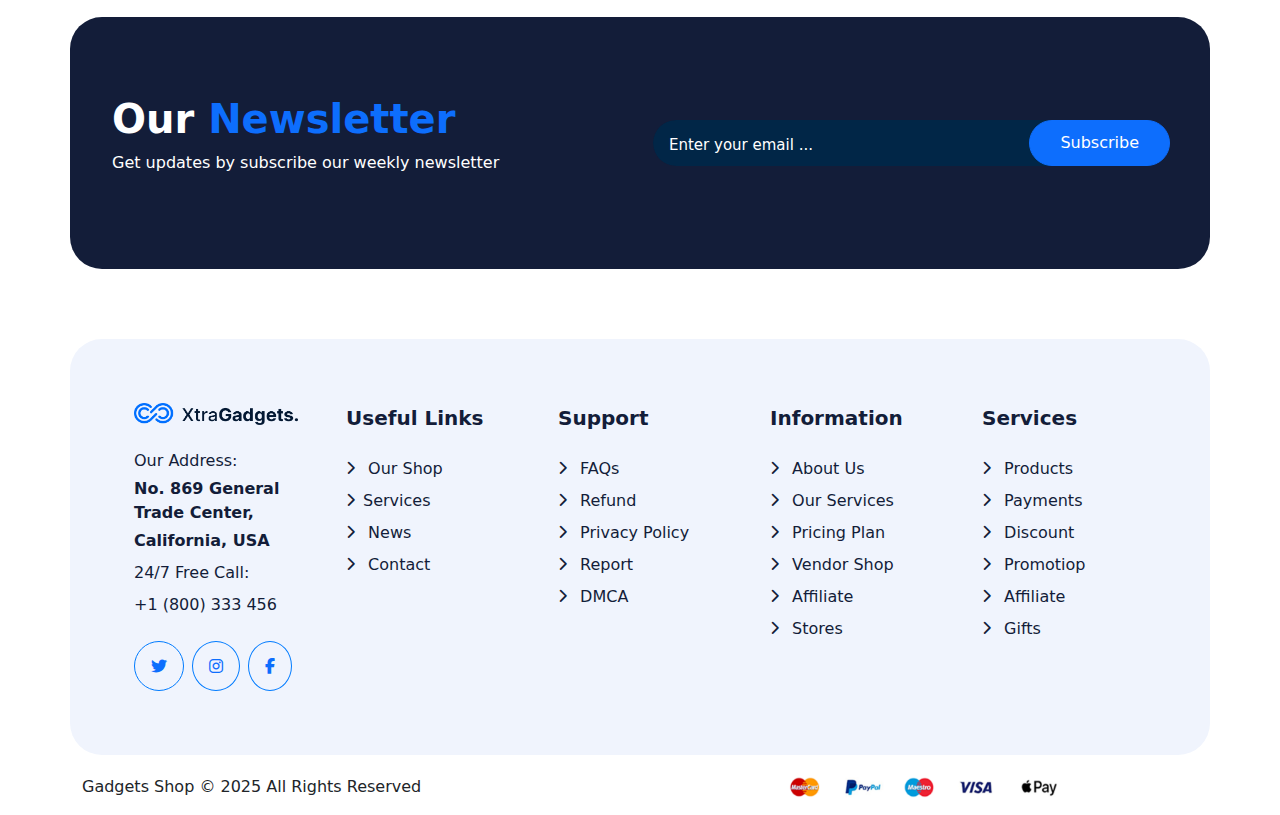
<file: Allproduct.html>
<!doctype html>
<html lang="en">

<head>
  <meta charset="utf-8">
  <meta name="viewport" content="width=device-width, initial-scale=1">
  <title>Bootstrap demo</title>
  <link href="https://cdn.jsdelivr.net/npm/bootstrap@5.3.3/dist/css/bootstrap.min.css" rel="stylesheet"
    integrity="sha384-QWTKZyjpPEjISv5WaRU9OFeRpok6YctnYmDr5pNlyT2bRjXh0JMhjY6hW+ALEwIH" crossorigin="anonymous">
  <link rel="stylesheet" href="https://cdnjs.cloudflare.com/ajax/libs/font-awesome/6.7.2/css/all.min.css"
    integrity="sha512-Evv84Mr4kqVGRNSgIGL/F/aIDqQb7xQ2vcrdIwxfjThSH8CSR7PBEakCr51Ck+w+/U6swU2Im1vVX0SVk9ABhg=="
    crossorigin="anonymous" referrerpolicy="no-referrer" />
  <link rel="stylesheet" href="./assets/CSS/main.css">
</head>

<body>
  <!--Start NAVBAR-->

  <head>
    <nav class="navbar navbar-expand-lg  bg-white  mt-4 fs-5">
      <div class="container">
        <a class="navbar-brand" href="#">
          <img src="./assets/images/logo.png" alt="Bootstrap" width="150" height="32">
        </a>
        <button class="navbar-toggler" type="button" data-bs-toggle="collapse" data-bs-target="#navbarSupportedContent"
          aria-controls="navbarSupportedContent" aria-expanded="false" aria-label="Toggle navigation">
          <span class="navbar-toggler-icon"></span>
        </button>
        <div class="collapse navbar-collapse" id="navbarSupportedContent">
          <ul class="navbar-nav ms-auto mb-2 mb-lg-0 d-flex align-items-center">
            <li class="nav-item">
              <a class="nav-link text-primary active" aria-current="page" href="index.html">Home</a>
            </li>
            <li class="nav-item">
              <a class="nav-link text-body-emphasis" href="Allproduct.html">Shop</a>
            </li>
            <li class="nav-item">
              <a class="nav-link text-body-emphasis" href="#">Categories</a>
            </li>
            <li class="nav-item">
              <a class="nav-link text-body-emphasis" href="#">Quick find</a>
            </li>
            <li class="nav-item">
              <a class="nav-link text-body-emphasis" href="#">Pages</a>
            </li>

            <form class="ms-4 me-4" role="search">
              <div class="position-relative ">
                <i class="fa-solid fa-magnifying-glass ms-3 position-absolute top-50  translate-middle-y "></i>
                <input class="form-control rounded-pill ps-5 shadow" type="search" placeholder="Search"
                  aria-label="Search">
              </div>
            </form>

            <li class=" bg-body-tertiary rounded-circle me-2 d-flex align-items-center">
              <i class="fa-solid fa-bag-shopping p-3"></i>
            </li>

            <li class=" bg-body-tertiary rounded-circle d-flex align-items-center">
              <i class="fa-regular fa-heart p-3"></i>
            </li>
          </ul>
        </div>
      </div>
    </nav>
  </head>
  <!--End NAVBAR-->
  <section>
    <div class="sec4 container">
      <div class="row g-2">
        <div class="col-12 col-sm-6 col-md-4 col-lg-3">
          <div class="p-3 d-flex justify-content-center h-100">
            <div class="card position-relative rounded-5 shadow d-flex flex-column " style="width: 18rem" ;>
              <img src="./assets/images/ChromeWatch.png" class="card-img-top img-fluid" alt="ChromeWatch">
              <div
                class="btnAddCart mb-4 w-100 text-center position-absolute start-50 translate-middle-x d-flex align-items-center justify-content-center"
                style="top: 85px;">
                <a href="#" class="fw-bold text-white rounded-pill bg-primary px-5 py-3 d-flex align-items-center">
                  <span class="rounded-circle d-flex align-items-center justify-content-center me-2">
                    <i class="fa-solid fa-cart-shopping text-white"></i></span>Add to Cart</a>

              </div>
              <div class="card-body ms-3 d-flex flex-column h-100">
                <h5 class="card-title fw-bold mb-3">Chrome Watch</h5>
                <div class="d-flex mb-3 text-warning">
                  <i class="fa-solid fa-star"></i>
                  <i class="fa-solid fa-star"></i>
                  <i class="fa-solid fa-star"></i>
                  <i class="fa-solid fa-star"></i>
                  <i class="fa-regular fa-star"></i>
                </div>
                <h5 class="mt-auto">$399</h5>
              </div>
            </div>
          </div>
        </div>
        <div class="col-12 col-sm-6 col-md-4 col-lg-3">
          <div class="p-3 d-flex justify-content-center h-100">

            <div class="card h-100 position-relative rounded-5 shadow" style="width: 18rem;">
              <span
                class="rounded-circle d-flex align-items-center justify-content-center bg-primary text-white position-absolute"
                style="height: 40px; width: 40px; top: 17px; left: 15px;">20% </span>
              <img src="./assets/images/PlayStation.jpg" class="img-fluid card-img-top" alt="PlayStation 5">
              <div
                class="btnAddCart mb-4 w-100 text-center position-absolute start-50 translate-middle-x d-flex align-items-center justify-content-center"
                style="top: 85px;">
                <a href="#" class="fw-bold text-white rounded-pill bg-primary px-5 py-3 d-flex align-items-center">
                  <span class="rounded-circle d-flex align-items-center justify-content-center me-2">
                    <i class="fa-solid fa-cart-shopping text-white"></i></span>Add to Cart</a>

              </div>
              <div class="card-body ms-3 d-flex flex-column h-100">
                <h5 class="card-title fw-bold mb-3">PlayStation 5</h5>
                <div class="d-flex mb-3 text-warning">
                  <i class="fa-solid fa-star"></i>
                  <i class="fa-solid fa-star"></i>
                  <i class="fa-solid fa-star"></i>
                  <i class="fa-solid fa-star"></i>
                  <i class="fa-regular fa-star"></i>
                </div>
                <div class="d-flex mt-auto">
                  <span class="text-secondary fw-light text-decoration-line-through me-2"><sub>$999</sub></span>
                  <h5>$899</h5>
                </div>

              </div>
            </div>
          </div>
        </div>
        <div class="col-12 col-sm-6 col-md-4 col-lg-3">
          <div class="p-3 d-flex justify-content-center h-100">
            <div class="card  position-relative rounded-5 shadow d-flex flex-column" style="width: 18rem;">
              <img src="./assets/images/TabletX5.jpg" class="card-img-top img-fluid" alt="Tablet X5">
              <div
                class="btnAddCart mb-4 w-100 text-center position-absolute start-50 translate-middle-x d-flex align-items-center justify-content-center"
                style="top: 85px;">
                <a href="#" class="fw-bold text-white rounded-pill bg-primary px-5 py-3 d-flex align-items-center">
                  <span class="rounded-circle d-flex align-items-center justify-content-center me-2">
                    <i class="fa-solid fa-cart-shopping text-white"></i></span>Add to Cart</a>

              </div>
              <div class="card-body ms-3 d-flex flex-column h-100">
                <h5 class="card-title fw-bold mb-3">Tablet X5</h5>
                <div class="d-flex mb-3 text-warning">
                  <i class="fa-solid fa-star"></i>
                  <i class="fa-solid fa-star"></i>
                  <i class="fa-solid fa-star"></i>
                  <i class="fa-solid fa-star"></i>
                  <i class="fa-solid fa-star"></i>
                </div>
                <h5 class="mt-auto d-flex">$699</h5>
              </div>
            </div>
          </div>
        </div>
        <div class="col-12 col-sm-6 col-md-4 col-lg-3">
          <div class="p-3 d-flex justify-content-center h-100">
            <div class="card  position-relative rounded-5 shadow d-flex flex-column" style="width: 18rem;">
              <img src="./assets/images/PlayStation Headse.jpg" class="card-img-top img-fluid"
                alt="PlayStation Headset">
              <div
                class="btnAddCart mb-4 w-100 text-center position-absolute start-50 translate-middle-x d-flex align-items-center justify-content-center"
                style="top: 85px;">
                <a href="#" class="fw-bold text-white rounded-pill bg-primary px-5 py-3 d-flex align-items-center">
                  <span class="rounded-circle d-flex align-items-center justify-content-center me-2">
                    <i class="fa-solid fa-cart-shopping text-white"></i></span>Add to Cart</a>

              </div>
              <div class="card-body ms-3 d-flex flex-column h-100">
                <h5 class="card-title fw-bold mb-3">PlayStation Headset</h5>
                <div class="d-flex mb-3 text-warning">
                  <i class="fa-solid fa-star"></i>
                  <i class="fa-solid fa-star"></i>
                  <i class="fa-solid fa-star"></i>
                  <i class="fa-solid fa-star"></i>
                  <i class="fa-regular fa-star"></i>
                </div>
                <h5 class="mt-auto d-flex">$599</h5>
              </div>
            </div>
          </div>
        </div>
        <div class="col-12 col-sm-6 col-md-4 col-lg-3">
          <div class="p-3 d-flex justify-content-center h-100">
            <div class="card position-relative rounded-5 shadow d-flex flex-column" style="width:18rem;">
              <span
                class="rounded-circle d-flex align-items-center justify-content-center bg-primary text-white position-absolute"
                style="height: 40px; width: 40px; top: 10px; left: 10px;">6%</span>
              <img src="./assets/images/iPhone14Pro.jpg" class="card-img-top img-fluid" alt="iPhone 14 Pro">
              <div
                class="btnAddCart mb-4 w-100 text-center position-absolute start-50 translate-middle-x d-flex align-items-center justify-content-center"
                style="top: 85px;">
                <a href="#" class="fw-bold text-white rounded-pill bg-primary px-5 py-3 d-flex align-items-center">
                  <span class="rounded-circle d-flex align-items-center justify-content-center me-2">
                    <i class="fa-solid fa-cart-shopping text-white"></i></span>Add to Cart</a>

              </div>
              <div class="card-body ms-3 d-flex flex-column h-100">
                <h5 class="card-title fw-bold mb-3">iPhone 14 Pro</h5>
                <div class="d-flex mb-3 text-warning">
                  <i class="fa-solid fa-star"></i>
                  <i class="fa-solid fa-star"></i>
                  <i class="fa-solid fa-star"></i>
                  <i class="fa-solid fa-star"></i>
                  <i class="fa-regular fa-star"></i>
                </div>
                <div class="mt-auto d-flex">
                  <span class="text-secondary fw-light text-decoration-line-through me-2"><sub>$1,699</sub></span>
                  <h5>$1,599</h5>
                </div>
              </div>
            </div>
          </div>
        </div>
        <div class="col-12 col-sm-6 col-md-4 col-lg-3">
          <div class="p-3 d-flex justify-content-center h-100">
            <div class="card  position-relative rounded-5 shadow d-flex flex-column" style="width: 18rem;">
              <img src="./assets/images/VRGaming.jpg" class="card-img-top img-fluid" alt="VR Gaming">
              <div
                class="btnAddCart mb-4 w-100 text-center position-absolute start-50 translate-middle-x d-flex align-items-center justify-content-center"
                style="top: 85px;">
                <a href="#" class="fw-bold text-white rounded-pill bg-primary px-5 py-3 d-flex align-items-center">
                  <span class="rounded-circle d-flex align-items-center justify-content-center me-2">
                    <i class="fa-solid fa-cart-shopping text-white"></i></span>Add to Cart</a>

              </div>
              <div class="card-body ms-3 d-flex flex-column h-100">
                <h5 class="card-title fw-bold mb-3">VR Gaming</h5>
                <div class="d-flex mb-3 text-warning">
                  <i class="fa-solid fa-star"></i>
                  <i class="fa-solid fa-star"></i>
                  <i class="fa-solid fa-star"></i>
                  <i class="fa-solid fa-star"></i>
                  <i class="fa-regular fa-star"></i>
                </div>
                <h5 class="mt-auto d-flex">$790</h5>
              </div>
            </div>
          </div>
        </div>
        <div class="col-12 col-sm-6 col-md-4 col-lg-3">
          <div class="p-3 d-flex justify-content-center h-100">
            <div class="card position-relative rounded-5 shadow d-flex flex-column" style="width: 18rem;">
              <img src="./assets/images/WirelessController.jpg" class="card-img-top img-fluid" alt="ChromeWatch">
              <div
                class="btnAddCart mb-4 w-100 text-center position-absolute start-50 translate-middle-x d-flex align-items-center justify-content-center"
                style="top: 85px;">
                <a href="#" class="fw-bold text-white rounded-pill bg-primary px-5 py-3 d-flex align-items-center">
                  <span class="rounded-circle d-flex align-items-center justify-content-center me-2">
                    <i class="fa-solid fa-cart-shopping text-white"></i></span>Add to Cart</a>

              </div>
              <div class="card-body ms-3 d-flex flex-column h-100">
                <h5 class="card-title fw-bold mb-3">Wireless Controller5</h5>
                <div class="d-flex mb-3 text-warning">
                  <i class="fa-solid fa-star"></i>
                  <i class="fa-solid fa-star"></i>
                  <i class="fa-solid fa-star"></i>
                  <i class="fa-solid fa-star"></i>
                  <i class="fa-regular fa-star"></i>
                </div>
                <h5 class="mt-auto d-flex">$399</h5>
              </div>
            </div>
          </div>
        </div>
        <div class="col-12 col-sm-6 col-md-4 col-lg-3">
          <div class="p-3 d-flex justify-content-center h-100">
            <div class="card position-relative rounded-5 shadow d-flex flex-column" style="width: 18rem;">
              <span
                class="rounded-circle d-flex align-items-center justify-content-center bg-primary text-white position-absolute"
                style="height: 40px; width: 40px; top: 10px; left: 10px;">17%</span>
              <img src="./assets/images/XboxOne.jpg" class="card-img-top img-fluid" alt="Xbox One">
              <div
                class="btnAddCart mb-4 w-100 text-center position-absolute start-50 translate-middle-x d-flex align-items-center justify-content-center"
                style="top: 85px;">
                <a href="#" class="fw-bold text-white rounded-pill bg-primary px-5 py-3 d-flex align-items-center">
                  <span class="rounded-circle d-flex align-items-center justify-content-center me-2">
                    <i class="fa-solid fa-cart-shopping text-white"></i></span>Add to Cart</a>

              </div>
              <div class="card-body ms-3 d-flex flex-column h-100">
                <h5 class="card-title fw-bold mb-3">Xbox One</h5>
                <div class="d-flex mb-3 text-warning">
                  <i class="fa-solid fa-star"></i>
                  <i class="fa-solid fa-star"></i>
                  <i class="fa-solid fa-star"></i>
                  <i class="fa-solid fa-star"></i>
                  <i class="fa-regular fa-star"></i>
                </div>
                <div class="d-flex mt-auto">
                  <span class="text-secondary fw-light text-decoration-line-through me-2"><sub>$599</sub></span>
                  <h5>$499</h5>
                </div>
              </div>
            </div>
          </div>
        </div>
        <div class="col-12 col-sm-6 col-md-4 col-lg-3">
          <div class="p-3 d-flex justify-content-center h-100">
            <div class="card position-relative rounded-5 shadow d-flex flex-column" style="width: 18rem;">
              <span
                class="rounded-circle d-flex align-items-center justify-content-center bg-primary text-white position-absolute"
                style="height: 40px; width: 40px; top: 17px; left: 15px;">20%</span>
              <img src="./assets/images/BlackSportsWatch.jpg" class="card-img-top img-fluid" alt="Black Sports Watch">
              <div
                class="btnAddCart mb-4 w-100 text-center position-absolute start-50 translate-middle-x d-flex align-items-center justify-content-center"
                style="top: 85px;">
                <a href="#" class="fw-bold text-white rounded-pill bg-primary px-5 py-3 d-flex align-items-center">
                  <span class="rounded-circle d-flex align-items-center justify-content-center me-2">
                    <i class="fa-solid fa-cart-shopping text-white"></i></span>Add to Cart</a>

              </div>
              <div class="card-body ms-3 d-flex flex-column h-100">
                <h5 class="card-title fw-bold mb-3">Black Sports Watch</h5>
                <div class="d-flex mb-3 text-warning">
                  <i class="fa-solid fa-star"></i>
                  <i class="fa-solid fa-star"></i>
                  <i class="fa-solid fa-star"></i>
                  <i class="fa-solid fa-star"></i>
                  <i class="fa-regular fa-star"></i>
                </div>
                <div class="mt-auto d-flex">
                  <span class="text-secondary fw-light text-decoration-line-through me-2"><sub>$499</sub></span>
                  <h5>$399</h5>
                </div>
              </div>
            </div>
          </div>
        </div>
        <div class="col-12 col-sm-6 col-md-4 col-lg-3">
          <div class="p-3 d-flex justify-content-center h-100 ">
            <div class="card position-relative rounded-5 shadow d-flex flex-column" style="width: 18rem;">
              <img src="./assets/images/AndroidPhone.jpg" class="card-img-top img-fluid" alt="Android Phone">
              <div
                class="btnAddCart mb-4 w-100 text-center position-absolute start-50 translate-middle-x d-flex align-items-center justify-content-center"
                style="top: 85px;">
                <a href="#" class="fw-bold text-white rounded-pill bg-primary px-5 py-3 d-flex align-items-center">
                  <span class="rounded-circle d-flex align-items-center justify-content-center me-2">
                    <i class="fa-solid fa-cart-shopping text-white"></i></span>Add to Cart</a>

              </div>
              <div class="card-body ms-3 d-flex flex-column h-100">
                <h5 class="card-title fw-bold mb-3">Android Phone</h5>
                <div class="d-flex mb-3 text-warning">
                  <i class="fa-solid fa-star"></i>
                  <i class="fa-solid fa-star"></i>
                  <i class="fa-solid fa-star"></i>
                  <i class="fa-solid fa-star"></i>
                  <i class="fa-solid fa-star"></i>
                </div>
                <h5 class="mt-auto d-flex">$599</h5>
              </div>
            </div>
          </div>
        </div>
        <div class="col-12 col-sm-6 col-md-4 col-lg-3">
          <div class="p-3 d-flex justify-content-center h-100">
            <div class="card position-relative rounded-5 shadow d-flex flex-column" style="width: 18rem;">
              <span
                class="rounded-circle d-flex align-items-center justify-content-center bg-primary text-white position-absolute"
                style="height: 40px; width: 40px; top: 17px; left: 15px;">7%</span>
              <img src="./assets/images/SilverLaptop.jpg" class="card-img-top img-fluid" alt="Silver Laptop">
              <div
                class="btnAddCart mb-4 w-100 text-center position-absolute start-50 translate-middle-x d-flex align-items-center justify-content-center"
                style="top: 85px;">
                <a href="#" class="fw-bold text-white rounded-pill bg-primary px-5 py-3 d-flex align-items-center">
                  <span class="rounded-circle d-flex align-items-center justify-content-center me-2">
                    <i class="fa-solid fa-cart-shopping text-white"></i></span>Add to Cart</a>

              </div>
              <div class="card-body ms-3 d-flex flex-column h-100">
                <h5 class="card-title fw-bold mb-3">Silver Laptop</h5>
                <div class="d-flex mb-3 text-warning">
                  <i class="fa-solid fa-star"></i>
                  <i class="fa-solid fa-star"></i>
                  <i class="fa-solid fa-star"></i>
                  <i class="fa-solid fa-star"></i>
                  <i class="fa-regular fa-star"></i>
                </div>
                <div class="d-flex mt-auto">
                  <span class="text-secondary fw-light text-decoration-line-through me-2"><sub>$2,999</sub></span>
                  <h5>$2,799</h5>
                </div>
              </div>
            </div>
          </div>
        </div>
        <div class="col-12 col-sm-6 col-md-4 col-lg-3">
          <div class="p-3 d-flex justify-content-center h-100 ">
            <div class="card position-relative rounded-5 shadow d-flex flex-column" style="width: 18rem;">
              <img src="./assets/images/Silver Laptop.jpg" class="card-img-top img-fluid" alt="Silver Laptop">
              <div
                class="btnAddCart mb-4 w-100 text-center position-absolute start-50 translate-middle-x d-flex align-items-center justify-content-center"
                style="top: 85px;">
                <a href="#" class="fw-bold text-white rounded-pill bg-primary px-5 py-3 d-flex align-items-center">
                  <span class="rounded-circle d-flex align-items-center justify-content-center me-2">
                    <i class="fa-solid fa-cart-shopping text-white"></i></span>Add to Cart</a>

              </div>
              <div class="card-body ms-3 d-flex flex-column h-100">
                <h5 class="card-title fw-bold mb-3">Silver Laptop</h5>
                <div class="d-flex mb-3 text-warning">
                  <i class="fa-solid fa-star"></i>
                  <i class="fa-solid fa-star"></i>
                  <i class="fa-solid fa-star"></i>
                  <i class="fa-solid fa-star"></i>
                  <i class="fa-solid fa-star"></i>
                </div>
                <h5 class="mt-auto">$2,399</h5>
              </div>
            </div>
          </div>
        </div>

      </div>
    
    </div>

  </section>

   <!--SECTION_7-->
   <section>
    <div class="sec7 container rounded-5">
      <div class="sec7-New row mb-2 d-flex justify-content-between align-items-center">
        <div class="col-6 mb-5">
          <h2 class="fw-bold fs-1 text-white mt-5">Our <span class="text-primary">Newsletter</span></h2>
          <p class="text-white fw-lighter">Get updates by subscribe our weekly newsletter</p>
        </div>
        <div class="col-6 btn-Email d-flex justify-content-center align-items-center position-relative">
          <input class="form-control form-control-lg rounded-pill  pe-5" type="text" placeholder="Enter your email ..."
            aria-label=".form-control-lg example">
          <button class="btn btn-subscribe btn-primary rounded-pill  position-absolute fw-light" type="button"
            style="right: 10px; padding: 10px 30px;">Subscribe</button>
        </div>
      </div>
    </div>
    </div>
  </section>
  <!--SECTION_7-->
  <footer>
    <!--SECTION_8-->
    <section>
      <div class="sec8 container rounded-5 p-5">
        <div class="row row-cols-2 row-cols-lg-5 g-2 g-lg-3">
          <div class="col ">
            <div class="p-3">
              <img src="./assets/images/logo-footer.png" alt="logo" class="w-100 mb-4 fw-light img-fluid ">
              <div class="fw-normal">
                <span class="d-block mb-1">Our Address:</span>
                
                <span class="fw-medium d-block mb-1">
                  <strong>No. 869 General Trade Center,</strong>
                </span>
                
                <span class="fw-medium d-block mb-2">
                  <strong>California, USA</strong>
                </span>
                
                <span class="d-block mb-2">24/7 Free Call:</span>
                
                <span class="d-block">+1 (800) 333 456</span>
                <div class="d-flex gap-2 mt-4">
      
                  <a href="#" class="icon-circle rounded-circle text-primary icon-twitter p-3 d-flex justify-content-center align-items-center">
                    <i class="fa-brands fa-twitter"></i>
                  </a>
  
                  <a href="#" class="icon-circle rounded-circle icon-instagram p-3 d-flex justify-content-center align-items-center">
                    <i class="fa-brands fa-instagram"></i>
                  </a>
                  <a href="#" class="icon-circle rounded-circle icon-facebook p-3 d-flex justify-content-center align-items-center">
                    <i class="fa-brands fa-facebook-f"></i>
                  </a>
              
                </div>
              
              </div>
              
  
            </div>
          </div>
          <div class="col">
            <div class="p-3">
              <div class="fw-bolder fs-5 mb-4">Useful Links</div>
              <div class="fw-normal">
                <span class="item d-block mb-2"> <i class="fa-solid fa-chevron-right me-2 fa-sm"></i> Our Shop</span>
                <span class="item d-block mb-2"> <i class="fa-solid fa-chevron-right me-2 fa-sm"></i>Services</span>
                <span class="item d-block mb-2"> <i class="fa-solid fa-chevron-right me-2 fa-sm"></i> News</span>
                <span class="item d-block mb-2"> <i class="fa-solid fa-chevron-right me-2 fa-sm"></i> Contact</span>
              </div>
            </div>
          </div>
          <div class="col">
            <div class="p-3">
               <div class="fw-bolder fs-5 mb-4">Support</div>
            <div class="fw-normal">
              <span class="item d-block mb-2"> <i class="fa-solid fa-chevron-right me-2 fa-sm"></i> FAQs</span>
              <span class="item d-block mb-2"> <i class="fa-solid fa-chevron-right me-2 fa-sm"></i> Refund</span>
              <span class="item d-block mb-2"> <i class="fa-solid fa-chevron-right me-2 fa-sm"></i> Privacy Policy</span>
              <span class="item d-block mb-2"> <i class="fa-solid fa-chevron-right me-2 fa-sm"></i> Report</span>
              <span class="item d-block mb-2"> <i class="fa-solid fa-chevron-right me-2 fa-sm"></i> DMCA</span>
            </div>
          </div>
          </div>
          <div class="col">
            <div class="p-3">
              <div class="fw-bolder fs-5 mb-4">Information</div>
            <div class="fw-normal">
              <span class="item d-block mb-2"> <i class="fa-solid fa-chevron-right me-2 fa-sm"></i> About Us</span>
              <span class="item d-block mb-2"> <i class="fa-solid fa-chevron-right me-2 fa-sm"></i> Our Services</span>
              <span class="item d-block mb-2"> <i class="fa-solid fa-chevron-right me-2 fa-sm"></i> Pricing Plan</span>
              <span class="item d-block mb-2"> <i class="fa-solid fa-chevron-right me-2 fa-sm"></i> Vendor Shop</span>
              <span class="item d-block mb-2"> <i class="fa-solid fa-chevron-right me-2 fa-sm"></i> Affiliate</span>
              <span class="item d-block mb-2"> <i class="fa-solid fa-chevron-right me-2 fa-sm"></i> Stores</span>
            </div>
          </div>
          </div>
          <div class="col">
            <div class="p-3">
              <div class="fw-bolder fs-5 mb-4">Services</div>
              <div class="fw-normal">
                <span class="item d-block mb-2"> <i class="fa-solid fa-chevron-right me-2 fa-sm"></i> Products</span>
                <span class="item d-block mb-2"> <i class="fa-solid fa-chevron-right me-2 fa-sm"></i> Payments</span>
                <span class="item d-block mb-2"> <i class="fa-solid fa-chevron-right me-2 fa-sm"></i> Discount</span>
                <span class="item d-block mb-2"> <i class="fa-solid fa-chevron-right me-2 fa-sm"></i> Promotiop</span>
                <span class="item d-block mb-2"> <i class="fa-solid fa-chevron-right me-2 fa-sm"></i> Affiliate</span>
                <span class="item d-block mb-2"> <i class="fa-solid fa-chevron-right me-2 fa-sm"></i> Gifts</span>
              </div>
            </div>
          </div>
        </div>
  
      </div>
    </section>
    <!--SECTION_8-->
  
    <!--SECTION_9-->
    <section>
      <div class="sec9 container">
        <div class=" row mb-3 d-flex justify-content-between align-items-center">
          <div class="col-6 d-flex align-items-center ">
            <span class="fw-light">Gadgets Shop © 2025 All Rights Reserved</span>
          </div>
          <div class="col-6 btn-Email d-flex justify-content-center align-items-center">
            <img src="./assets/images/payment.png" alt="logo" class="w-50  fw-light img-fluid ">
          </div>
        </div>
      </div>
    </section>
    <!--SECTION_9-->
  </footer>
  
</body>
</file>
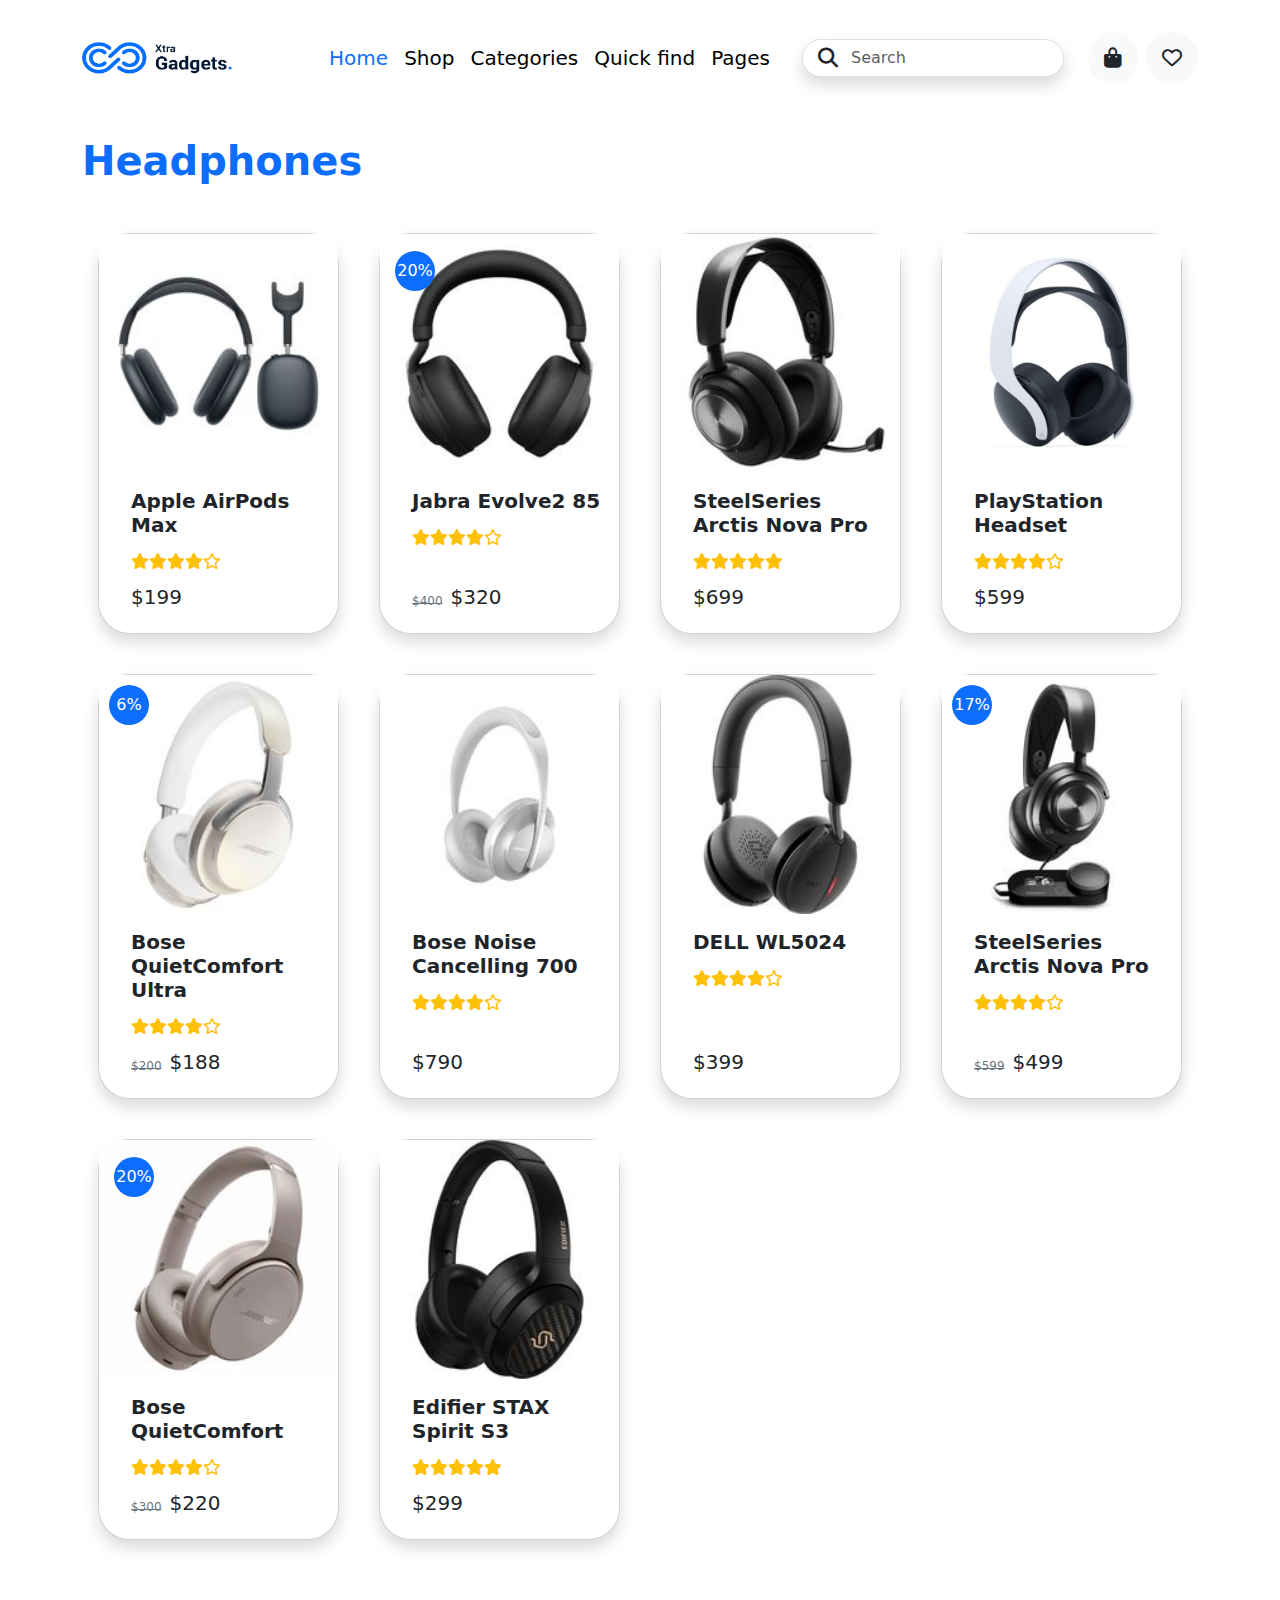
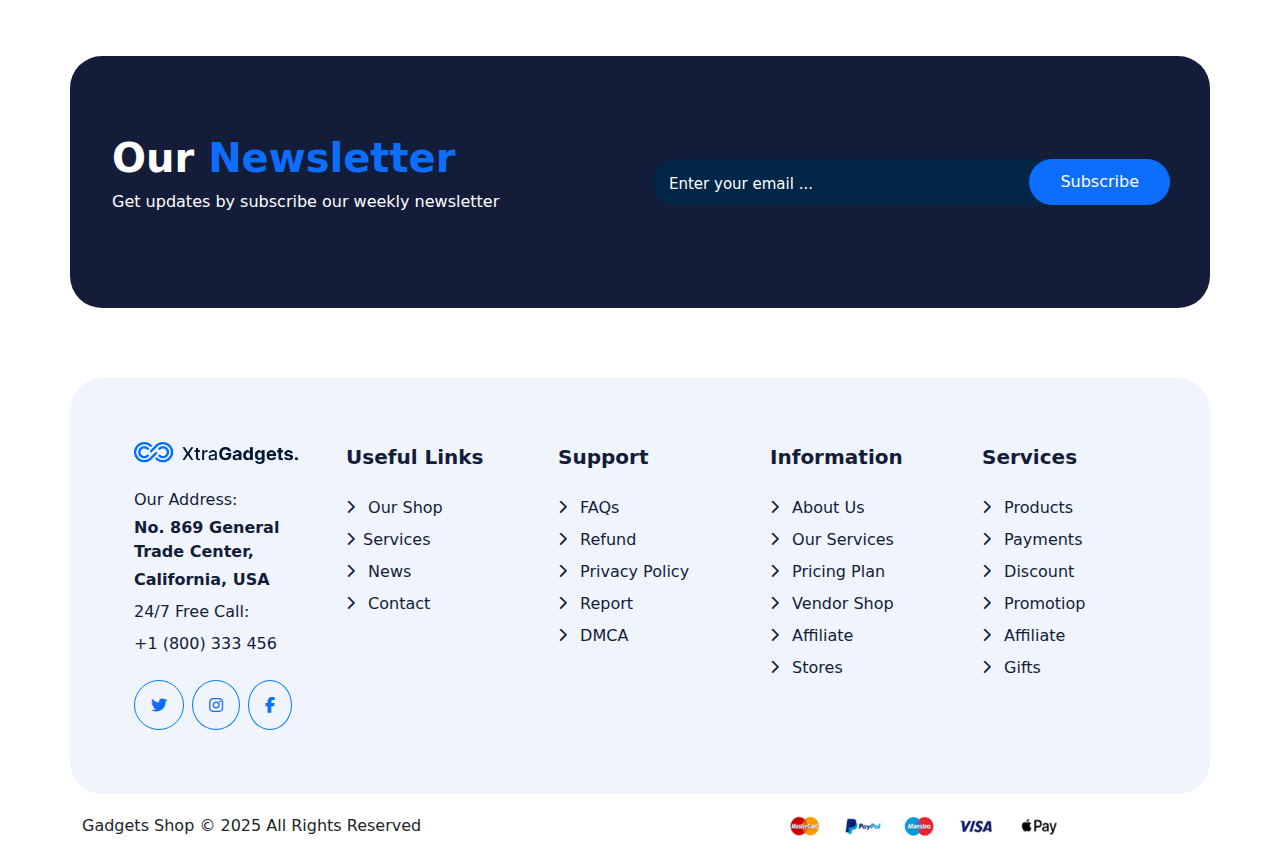
<file: headphone.html>
<!doctype html>
<html lang="en">

<head>
  <meta charset="utf-8">
  <meta name="viewport" content="width=device-width, initial-scale=1">
  <title>Bootstrap demo</title>
  <link href="https://cdn.jsdelivr.net/npm/bootstrap@5.3.3/dist/css/bootstrap.min.css" rel="stylesheet"
    integrity="sha384-QWTKZyjpPEjISv5WaRU9OFeRpok6YctnYmDr5pNlyT2bRjXh0JMhjY6hW+ALEwIH" crossorigin="anonymous">
  <link rel="stylesheet" href="https://cdnjs.cloudflare.com/ajax/libs/font-awesome/6.7.2/css/all.min.css"
    integrity="sha512-Evv84Mr4kqVGRNSgIGL/F/aIDqQb7xQ2vcrdIwxfjThSH8CSR7PBEakCr51Ck+w+/U6swU2Im1vVX0SVk9ABhg=="
    crossorigin="anonymous" referrerpolicy="no-referrer" />
  <link rel="stylesheet" href="./assets/CSS/main.css">
</head>

<body>
  <!--Start NAVBAR-->

  <head>
    <nav class="navbar navbar-expand-lg  bg-white  mt-4 fs-5">
      <div class="container">
        <a class="navbar-brand" href="#">
          <img src="./assets/images/logo.png" alt="Bootstrap" width="150" height="32">
        </a>
        <button class="navbar-toggler" type="button" data-bs-toggle="collapse" data-bs-target="#navbarSupportedContent"
          aria-controls="navbarSupportedContent" aria-expanded="false" aria-label="Toggle navigation">
          <span class="navbar-toggler-icon"></span>
        </button>
        <div class="collapse navbar-collapse" id="navbarSupportedContent">
          <ul class="navbar-nav ms-auto mb-2 mb-lg-0 d-flex align-items-center">
            <li class="nav-item">
              <a class="nav-link text-primary active" aria-current="page" href="index.html">Home</a>
            </li>
            <li class="nav-item">
              <a class="nav-link text-body-emphasis" href="Allproduct.html">Shop</a>
            </li>
            <li class="nav-item">
              <a class="nav-link text-body-emphasis" href="#">Categories</a>
            </li>
            <li class="nav-item">
              <a class="nav-link text-body-emphasis" href="#">Quick find</a>
            </li>
            <li class="nav-item">
              <a class="nav-link text-body-emphasis" href="#">Pages</a>
            </li>

            <form class="ms-4 me-4" role="search">
              <div class="position-relative ">
                <i class="fa-solid fa-magnifying-glass ms-3 position-absolute top-50  translate-middle-y "></i>
                <input class="form-control rounded-pill ps-5 shadow" type="search" placeholder="Search"
                  aria-label="Search">
              </div>
            </form>

            <li class=" bg-body-tertiary rounded-circle me-2 d-flex align-items-center">
              <i class="fa-solid fa-bag-shopping p-3"></i>
            </li>

            <li class=" bg-body-tertiary rounded-circle d-flex align-items-center">
              <i class="fa-regular fa-heart p-3"></i>
            </li>
          </ul>
        </div>
      </div>
    </nav>
  </head>
  <!--End NAVBAR-->
  <section>
    <div class="sec4 container" style="margin-top: 45px;">
      <div class="row g-2">
        <h1 class="mb-4 fw-bolder text-primary">Headphones</h1>
        <div class="col-12 col-sm-6 col-md-4 col-lg-3">
          <div class="p-3 d-flex justify-content-center h-100">
            <div class="card position-relative rounded-5 shadow d-flex flex-column " style="width: 18rem" ;>
              <img src="./assets/images/apple-airpods-max1.jpg" class="card-img-top img-fluid" alt="ChromeWatch">
              <div
                class="btnAddCart mb-4 w-100 text-center position-absolute start-50 translate-middle-x d-flex align-items-center justify-content-center"
                style="top: 85px;">
                <a href="#" class="fw-bold text-white rounded-pill bg-primary px-5 py-3 d-flex align-items-center">
                  <span class="rounded-circle d-flex align-items-center justify-content-center me-2">
                    <i class="fa-solid fa-cart-shopping text-white"></i></span>Add to Cart</a>

              </div>
              <div class="card-body ms-3 d-flex flex-column h-100">
                <h5 class="card-title fw-bold mb-3">
                    Apple AirPods Max</h5>
                <div class="d-flex mb-3 text-warning">
                  <i class="fa-solid fa-star"></i>
                  <i class="fa-solid fa-star"></i>
                  <i class="fa-solid fa-star"></i>
                  <i class="fa-solid fa-star"></i>
                  <i class="fa-regular fa-star"></i>
                </div>
                <h5 class="mt-auto">$199</h5>
              </div>
            </div>
          </div>
        </div>
        <div class="col-12 col-sm-6 col-md-4 col-lg-3">
          <div class="p-3 d-flex justify-content-center h-100">

            <div class="card h-100 position-relative rounded-5 shadow" style="width: 18rem;">
              <span
                class="rounded-circle d-flex align-items-center justify-content-center bg-primary text-white position-absolute"
                style="height: 40px; width: 40px; top: 17px; left: 15px;">20% </span>
              <img src="./assets/images/Headphones2.jpg" class="img-fluid card-img-top" alt="PlayStation 5">
              <div
                class="btnAddCart mb-4 w-100 text-center position-absolute start-50 translate-middle-x d-flex align-items-center justify-content-center"
                style="top: 85px;">
                <a href="#" class="fw-bold text-white rounded-pill bg-primary px-5 py-3 d-flex align-items-center">
                  <span class="rounded-circle d-flex align-items-center justify-content-center me-2">
                    <i class="fa-solid fa-cart-shopping text-white"></i></span>Add to Cart</a>

              </div>
              <div class="card-body ms-3 d-flex flex-column h-100">
                <h5 class="card-title fw-bold mb-3">
                    Jabra Evolve2 85</h5>
                <div class="d-flex mb-3 text-warning">
                  <i class="fa-solid fa-star"></i>
                  <i class="fa-solid fa-star"></i>
                  <i class="fa-solid fa-star"></i>
                  <i class="fa-solid fa-star"></i>
                  <i class="fa-regular fa-star"></i>
                </div>
                <div class="d-flex mt-auto">
                  <span class="text-secondary fw-light text-decoration-line-through me-2"><sub>$400</sub></span>
                  <h5>$320</h5>
                </div>

              </div>
            </div>
          </div>
        </div>
        <div class="col-12 col-sm-6 col-md-4 col-lg-3">
          <div class="p-3 d-flex justify-content-center h-100">
            <div class="card  position-relative rounded-5 shadow d-flex flex-column" style="width: 18rem;">
              <img src="./assets/images/Headphones3.jpg" class="card-img-top img-fluid" alt="Tablet X5">
              <div
                class="btnAddCart mb-4 w-100 text-center position-absolute start-50 translate-middle-x d-flex align-items-center justify-content-center"
                style="top: 85px;">
                <a href="#" class="fw-bold text-white rounded-pill bg-primary px-5 py-3 d-flex align-items-center">
                  <span class="rounded-circle d-flex align-items-center justify-content-center me-2">
                    <i class="fa-solid fa-cart-shopping text-white"></i></span>Add to Cart</a>

              </div>
              <div class="card-body ms-3 d-flex flex-column h-100">
                <h5 class="card-title fw-bold mb-3">
                    SteelSeries Arctis Nova Pro </h5>
                <div class="d-flex mb-3 text-warning">
                  <i class="fa-solid fa-star"></i>
                  <i class="fa-solid fa-star"></i>
                  <i class="fa-solid fa-star"></i>
                  <i class="fa-solid fa-star"></i>
                  <i class="fa-solid fa-star"></i>
                </div>
                <h5 class="mt-auto d-flex">$699</h5>
              </div>
            </div>
          </div>
        </div>
        <div class="col-12 col-sm-6 col-md-4 col-lg-3">
          <div class="p-3 d-flex justify-content-center h-100">
            <div class="card  position-relative rounded-5 shadow d-flex flex-column" style="width: 18rem;">
              <img src="./assets/images/PlayStation Headse.jpg" class="card-img-top img-fluid"
                alt="PlayStation Headset">
              <div
                class="btnAddCart mb-4 w-100 text-center position-absolute start-50 translate-middle-x d-flex align-items-center justify-content-center"
                style="top: 85px;">
                <a href="#" class="fw-bold text-white rounded-pill bg-primary px-5 py-3 d-flex align-items-center">
                  <span class="rounded-circle d-flex align-items-center justify-content-center me-2">
                    <i class="fa-solid fa-cart-shopping text-white"></i></span>Add to Cart</a>

              </div>
              <div class="card-body ms-3 d-flex flex-column h-100">
                <h5 class="card-title fw-bold mb-3">PlayStation Headset</h5>
                <div class="d-flex mb-3 text-warning">
                  <i class="fa-solid fa-star"></i>
                  <i class="fa-solid fa-star"></i>
                  <i class="fa-solid fa-star"></i>
                  <i class="fa-solid fa-star"></i>
                  <i class="fa-regular fa-star"></i>
                </div>
                <h5 class="mt-auto d-flex">$599</h5>
              </div>
            </div>
          </div>
        </div>
        <div class="col-12 col-sm-6 col-md-4 col-lg-3">
          <div class="p-3 d-flex justify-content-center h-100">
            <div class="card position-relative rounded-5 shadow d-flex flex-column" style="width:18rem;">
              <span
                class="rounded-circle d-flex align-items-center justify-content-center bg-primary text-white position-absolute"
                style="height: 40px; width: 40px; top: 10px; left: 10px;">6%</span>
              <img src="./assets/images/Headphones4.jpg" class="card-img-top img-fluid" alt="iPhone 14 Pro">
              <div
                class="btnAddCart mb-4 w-100 text-center position-absolute start-50 translate-middle-x d-flex align-items-center justify-content-center"
                style="top: 85px;">
                <a href="#" class="fw-bold text-white rounded-pill bg-primary px-5 py-3 d-flex align-items-center">
                  <span class="rounded-circle d-flex align-items-center justify-content-center me-2">
                    <i class="fa-solid fa-cart-shopping text-white"></i></span>Add to Cart</a>

              </div>
              <div class="card-body ms-3 d-flex flex-column h-100">
                <h5 class="card-title fw-bold mb-3">Bose QuietComfort Ultra </h5>
                <div class="d-flex mb-3 text-warning">
                  <i class="fa-solid fa-star"></i>
                  <i class="fa-solid fa-star"></i>
                  <i class="fa-solid fa-star"></i>
                  <i class="fa-solid fa-star"></i>
                  <i class="fa-regular fa-star"></i>
                </div>
                <div class="mt-auto d-flex">
                  <span class="text-secondary fw-light text-decoration-line-through me-2"><sub>$200</sub></span>
                  <h5>$188</h5>
                </div>
              </div>
            </div>
          </div>
        </div>
        <div class="col-12 col-sm-6 col-md-4 col-lg-3">
          <div class="p-3 d-flex justify-content-center h-100">
            <div class="card  position-relative rounded-5 shadow d-flex flex-column" style="width: 18rem;">
              <img src="./assets/images/Headphones5.jpg" class="card-img-top img-fluid" alt="VR Gaming">
              <div
                class="btnAddCart mb-4 w-100 text-center position-absolute start-50 translate-middle-x d-flex align-items-center justify-content-center"
                style="top: 85px;">
                <a href="#" class="fw-bold text-white rounded-pill bg-primary px-5 py-3 d-flex align-items-center">
                  <span class="rounded-circle d-flex align-items-center justify-content-center me-2">
                    <i class="fa-solid fa-cart-shopping text-white"></i></span>Add to Cart</a>

              </div>
              <div class="card-body ms-3 d-flex flex-column h-100">
                <h5 class="card-title fw-bold mb-3">Bose Noise Cancelling 700</h5>
                <div class="d-flex mb-3 text-warning">
                  <i class="fa-solid fa-star"></i>
                  <i class="fa-solid fa-star"></i>
                  <i class="fa-solid fa-star"></i>
                  <i class="fa-solid fa-star"></i>
                  <i class="fa-regular fa-star"></i>
                </div>
                <h5 class="mt-auto d-flex">$790</h5>
              </div>
            </div>
          </div>
        </div>
        <div class="col-12 col-sm-6 col-md-4 col-lg-3">
          <div class="p-3 d-flex justify-content-center h-100">
            <div class="card position-relative rounded-5 shadow d-flex flex-column" style="width: 18rem;">
              <img src="./assets/images/Headphones6.jpg" class="card-img-top img-fluid" alt="ChromeWatch">
              <div
                class="btnAddCart mb-4 w-100 text-center position-absolute start-50 translate-middle-x d-flex align-items-center justify-content-center"
                style="top: 85px;">
                <a href="#" class="fw-bold text-white rounded-pill bg-primary px-5 py-3 d-flex align-items-center">
                  <span class="rounded-circle d-flex align-items-center justify-content-center me-2">
                    <i class="fa-solid fa-cart-shopping text-white"></i></span>Add to Cart</a>

              </div>
              <div class="card-body ms-3 d-flex flex-column h-100">
                <h5 class="card-title fw-bold mb-3">DELL WL5024</h5>
                <div class="d-flex mb-3 text-warning">
                  <i class="fa-solid fa-star"></i>
                  <i class="fa-solid fa-star"></i>
                  <i class="fa-solid fa-star"></i>
                  <i class="fa-solid fa-star"></i>
                  <i class="fa-regular fa-star"></i>
                </div>
                <h5 class="mt-auto d-flex">$399</h5>
              </div>
            </div>
          </div>
        </div>
        <div class="col-12 col-sm-6 col-md-4 col-lg-3">
          <div class="p-3 d-flex justify-content-center h-100">
            <div class="card position-relative rounded-5 shadow d-flex flex-column" style="width: 18rem;">
              <span
                class="rounded-circle d-flex align-items-center justify-content-center bg-primary text-white position-absolute"
                style="height: 40px; width: 40px; top: 10px; left: 10px;">17%</span>
              <img src="./assets/images/Headphones7.jpg" class="card-img-top img-fluid" alt="Xbox One">
              <div
                class="btnAddCart mb-4 w-100 text-center position-absolute start-50 translate-middle-x d-flex align-items-center justify-content-center"
                style="top: 85px;">
                <a href="#" class="fw-bold text-white rounded-pill bg-primary px-5 py-3 d-flex align-items-center">
                  <span class="rounded-circle d-flex align-items-center justify-content-center me-2">
                    <i class="fa-solid fa-cart-shopping text-white"></i></span>Add to Cart</a>

              </div>
              <div class="card-body ms-3 d-flex flex-column h-100">
                <h5 class="card-title fw-bold mb-3">SteelSeries Arctis Nova Pro</h5>
                <div class="d-flex mb-3 text-warning">
                  <i class="fa-solid fa-star"></i>
                  <i class="fa-solid fa-star"></i>
                  <i class="fa-solid fa-star"></i>
                  <i class="fa-solid fa-star"></i>
                  <i class="fa-regular fa-star"></i>
                </div>
                <div class="d-flex mt-auto">
                  <span class="text-secondary fw-light text-decoration-line-through me-2"><sub>$599</sub></span>
                  <h5>$499</h5>
                </div>
              </div>
            </div>
          </div>
        </div>
        <div class="col-12 col-sm-6 col-md-4 col-lg-3">
          <div class="p-3 d-flex justify-content-center h-100">
            <div class="card position-relative rounded-5 shadow d-flex flex-column" style="width: 18rem;">
              <span
                class="rounded-circle d-flex align-items-center justify-content-center bg-primary text-white position-absolute"
                style="height: 40px; width: 40px; top: 17px; left: 15px;">20%</span>
              <img src="./assets/images/Headphones8.jpg" class="card-img-top img-fluid" alt="Black Sports Watch">
              <div
                class="btnAddCart mb-4 w-100 text-center position-absolute start-50 translate-middle-x d-flex align-items-center justify-content-center"
                style="top: 85px;">
                <a href="#" class="fw-bold text-white rounded-pill bg-primary px-5 py-3 d-flex align-items-center">
                  <span class="rounded-circle d-flex align-items-center justify-content-center me-2">
                    <i class="fa-solid fa-cart-shopping text-white"></i></span>Add to Cart</a>

              </div>
              <div class="card-body ms-3 d-flex flex-column h-100">
                <h5 class="card-title fw-bold mb-3">Bose QuietComfort </h5>
                <div class="d-flex mb-3 text-warning">
                  <i class="fa-solid fa-star"></i>
                  <i class="fa-solid fa-star"></i>
                  <i class="fa-solid fa-star"></i>
                  <i class="fa-solid fa-star"></i>
                  <i class="fa-regular fa-star"></i>
                </div>
                <div class="mt-auto d-flex">
                  <span class="text-secondary fw-light text-decoration-line-through me-2"><sub>$300</sub></span>
                  <h5>$220</h5>
                </div>
              </div>
            </div>
          </div>
        </div>
        <div class="col-12 col-sm-6 col-md-4 col-lg-3">
          <div class="p-3 d-flex justify-content-center h-100 ">
            <div class="card position-relative rounded-5 shadow d-flex flex-column" style="width: 18rem;">
              <img src="./assets/images/Headphones9.jpg" class="card-img-top img-fluid" alt="Android Phone">
              <div
                class="btnAddCart mb-4 w-100 text-center position-absolute start-50 translate-middle-x d-flex align-items-center justify-content-center"
                style="top: 85px;">
                <a href="#" class="fw-bold text-white rounded-pill bg-primary px-5 py-3 d-flex align-items-center">
                  <span class="rounded-circle d-flex align-items-center justify-content-center me-2">
                    <i class="fa-solid fa-cart-shopping text-white"></i></span>Add to Cart</a>

              </div>
              <div class="card-body ms-3 d-flex flex-column h-100">
                <h5 class="card-title fw-bold mb-3">Edifier STAX Spirit S3</h5>
                <div class="d-flex mb-3 text-warning">
                  <i class="fa-solid fa-star"></i>
                  <i class="fa-solid fa-star"></i>
                  <i class="fa-solid fa-star"></i>
                  <i class="fa-solid fa-star"></i>
                  <i class="fa-solid fa-star"></i>
                </div>
                <h5 class="mt-auto d-flex">$299</h5>
              </div>
            </div>
          </div>
        </div>
     
      </div>
      
    </div>

  </section>

   <!--SECTION_7-->
   <section>
    <div class="sec7 container rounded-5">
      <div class="sec7-New row mb-2 d-flex justify-content-between align-items-center">
        <div class="col-6 mb-5">
          <h2 class="fw-bold fs-1 text-white mt-5">Our <span class="text-primary">Newsletter</span></h2>
          <p class="text-white fw-lighter">Get updates by subscribe our weekly newsletter</p>
        </div>
        <div class="col-6 btn-Email d-flex justify-content-center align-items-center position-relative">
          <input class="form-control form-control-lg rounded-pill  pe-5" type="text" placeholder="Enter your email ..."
            aria-label=".form-control-lg example">
          <button class="btn btn-subscribe btn-primary rounded-pill  position-absolute fw-light" type="button"
            style="right: 10px; padding: 10px 30px;">Subscribe</button>
        </div>
      </div>
    </div>
    </div>
  </section>
  <!--SECTION_7-->
  <footer>
    <!--SECTION_8-->
    <section>
      <div class="sec8 container rounded-5 p-5">
        <div class="row row-cols-2 row-cols-lg-5 g-2 g-lg-3">
          <div class="col ">
            <div class="p-3">
              <img src="./assets/images/logo-footer.png" alt="logo" class="w-100 mb-4 fw-light img-fluid ">
              <div class="fw-normal">
                <span class="d-block mb-1">Our Address:</span>
                
                <span class="fw-medium d-block mb-1">
                  <strong>No. 869 General Trade Center,</strong>
                </span>
                
                <span class="fw-medium d-block mb-2">
                  <strong>California, USA</strong>
                </span>
                
                <span class="d-block mb-2">24/7 Free Call:</span>
                
                <span class="d-block">+1 (800) 333 456</span>
                <div class="d-flex gap-2 mt-4">
      
                  <a href="#" class="icon-circle rounded-circle text-primary icon-twitter p-3 d-flex justify-content-center align-items-center">
                    <i class="fa-brands fa-twitter"></i>
                  </a>
  
                  <a href="#" class="icon-circle rounded-circle icon-instagram p-3 d-flex justify-content-center align-items-center">
                    <i class="fa-brands fa-instagram"></i>
                  </a>
                  <a href="#" class="icon-circle rounded-circle icon-facebook p-3 d-flex justify-content-center align-items-center">
                    <i class="fa-brands fa-facebook-f"></i>
                  </a>
              
                </div>
              
              </div>
              
  
            </div>
          </div>
          <div class="col">
            <div class="p-3">
              <div class="fw-bolder fs-5 mb-4">Useful Links</div>
              <div class="fw-normal">
                <span class="item d-block mb-2"> <i class="fa-solid fa-chevron-right me-2 fa-sm"></i> Our Shop</span>
                <span class="item d-block mb-2"> <i class="fa-solid fa-chevron-right me-2 fa-sm"></i>Services</span>
                <span class="item d-block mb-2"> <i class="fa-solid fa-chevron-right me-2 fa-sm"></i> News</span>
                <span class="item d-block mb-2"> <i class="fa-solid fa-chevron-right me-2 fa-sm"></i> Contact</span>
              </div>
            </div>
          </div>
          <div class="col">
            <div class="p-3">
               <div class="fw-bolder fs-5 mb-4">Support</div>
            <div class="fw-normal">
              <span class="item d-block mb-2"> <i class="fa-solid fa-chevron-right me-2 fa-sm"></i> FAQs</span>
              <span class="item d-block mb-2"> <i class="fa-solid fa-chevron-right me-2 fa-sm"></i> Refund</span>
              <span class="item d-block mb-2"> <i class="fa-solid fa-chevron-right me-2 fa-sm"></i> Privacy Policy</span>
              <span class="item d-block mb-2"> <i class="fa-solid fa-chevron-right me-2 fa-sm"></i> Report</span>
              <span class="item d-block mb-2"> <i class="fa-solid fa-chevron-right me-2 fa-sm"></i> DMCA</span>
            </div>
          </div>
          </div>
          <div class="col">
            <div class="p-3">
              <div class="fw-bolder fs-5 mb-4">Information</div>
            <div class="fw-normal">
              <span class="item d-block mb-2"> <i class="fa-solid fa-chevron-right me-2 fa-sm"></i> About Us</span>
              <span class="item d-block mb-2"> <i class="fa-solid fa-chevron-right me-2 fa-sm"></i> Our Services</span>
              <span class="item d-block mb-2"> <i class="fa-solid fa-chevron-right me-2 fa-sm"></i> Pricing Plan</span>
              <span class="item d-block mb-2"> <i class="fa-solid fa-chevron-right me-2 fa-sm"></i> Vendor Shop</span>
              <span class="item d-block mb-2"> <i class="fa-solid fa-chevron-right me-2 fa-sm"></i> Affiliate</span>
              <span class="item d-block mb-2"> <i class="fa-solid fa-chevron-right me-2 fa-sm"></i> Stores</span>
            </div>
          </div>
          </div>
          <div class="col">
            <div class="p-3">
              <div class="fw-bolder fs-5 mb-4">Services</div>
              <div class="fw-normal">
                <span class="item d-block mb-2"> <i class="fa-solid fa-chevron-right me-2 fa-sm"></i> Products</span>
                <span class="item d-block mb-2"> <i class="fa-solid fa-chevron-right me-2 fa-sm"></i> Payments</span>
                <span class="item d-block mb-2"> <i class="fa-solid fa-chevron-right me-2 fa-sm"></i> Discount</span>
                <span class="item d-block mb-2"> <i class="fa-solid fa-chevron-right me-2 fa-sm"></i> Promotiop</span>
                <span class="item d-block mb-2"> <i class="fa-solid fa-chevron-right me-2 fa-sm"></i> Affiliate</span>
                <span class="item d-block mb-2"> <i class="fa-solid fa-chevron-right me-2 fa-sm"></i> Gifts</span>
              </div>
            </div>
          </div>
        </div>
  
      </div>
    </section>
    <!--SECTION_8-->
  
    <!--SECTION_9-->
    <section>
      <div class="sec9 container">
        <div class=" row mb-3 d-flex justify-content-between align-items-center">
          <div class="col-6 d-flex align-items-center ">
            <span class="fw-light">Gadgets Shop © 2025 All Rights Reserved</span>
          </div>
          <div class="col-6 btn-Email d-flex justify-content-center align-items-center">
            <img src="./assets/images/payment.png" alt="logo" class="w-50  fw-light img-fluid ">
          </div>
        </div>
      </div>
    </section>
    <!--SECTION_9-->
  </footer>
  
</body>
</file>
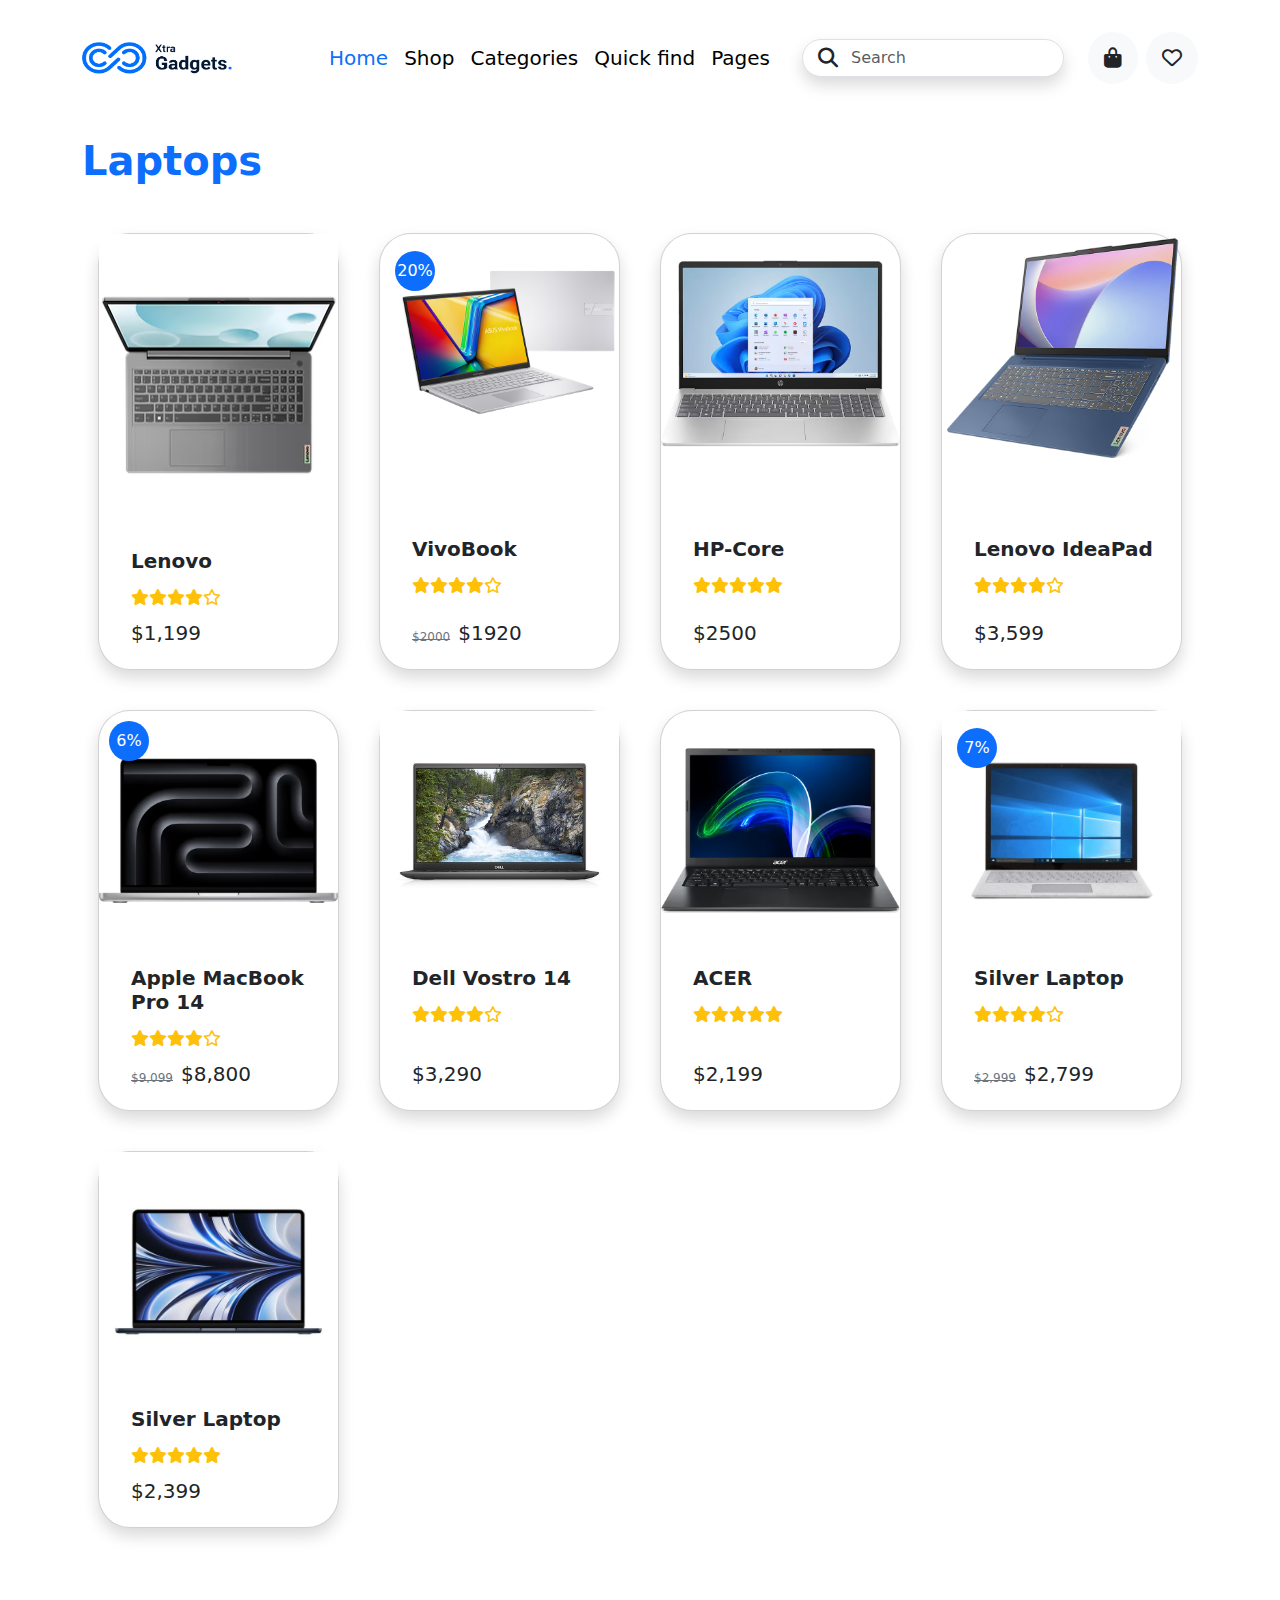
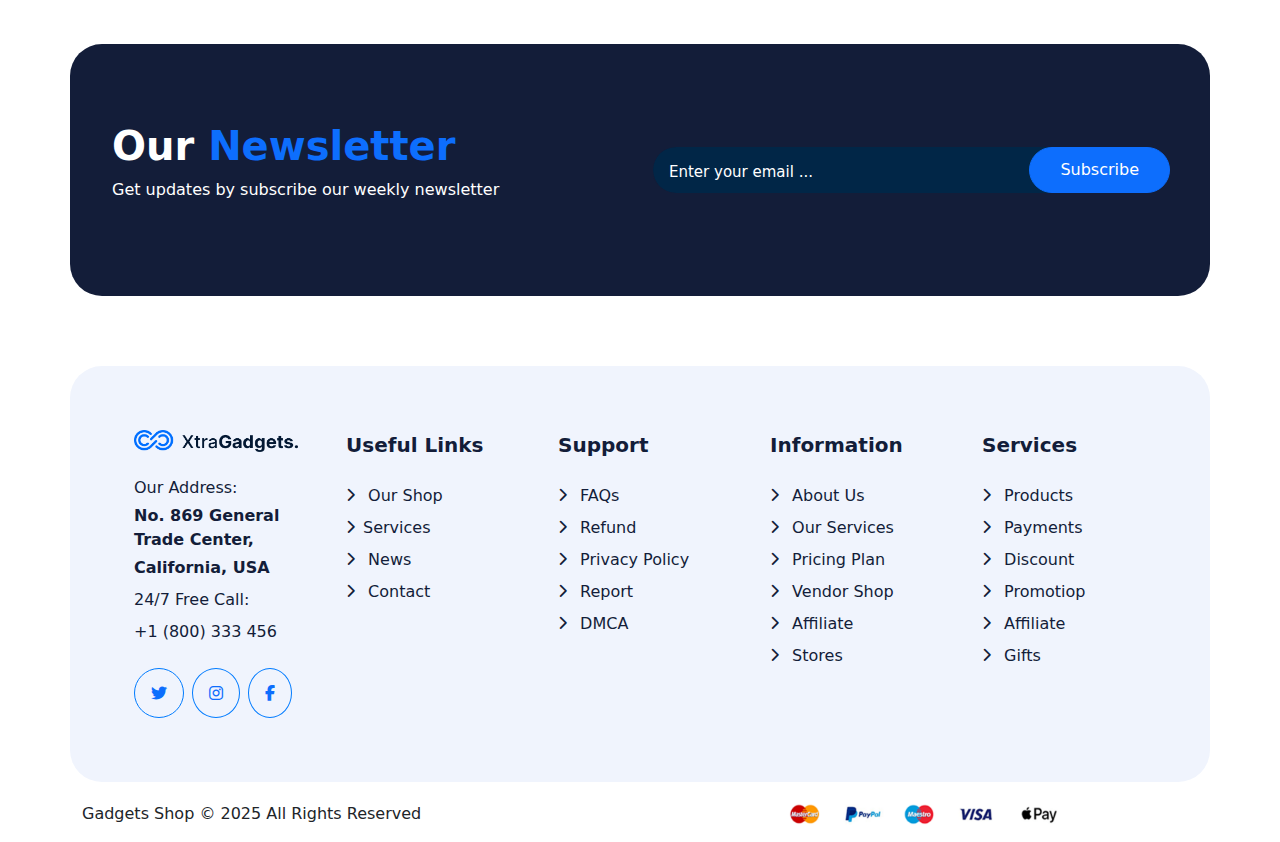
<file: Laptop.html>
<!doctype html>
<html lang="en">

<head>
  <meta charset="utf-8">
  <meta name="viewport" content="width=device-width, initial-scale=1">
  <title>Bootstrap demo</title>
  <link href="https://cdn.jsdelivr.net/npm/bootstrap@5.3.3/dist/css/bootstrap.min.css" rel="stylesheet"
    integrity="sha384-QWTKZyjpPEjISv5WaRU9OFeRpok6YctnYmDr5pNlyT2bRjXh0JMhjY6hW+ALEwIH" crossorigin="anonymous">
  <link rel="stylesheet" href="https://cdnjs.cloudflare.com/ajax/libs/font-awesome/6.7.2/css/all.min.css"
    integrity="sha512-Evv84Mr4kqVGRNSgIGL/F/aIDqQb7xQ2vcrdIwxfjThSH8CSR7PBEakCr51Ck+w+/U6swU2Im1vVX0SVk9ABhg=="
    crossorigin="anonymous" referrerpolicy="no-referrer" />
  <link rel="stylesheet" href="./assets/CSS/main.css">
</head>

<body>
  <!--Start NAVBAR-->

  <head>
    <nav class="navbar navbar-expand-lg  bg-white  mt-4 fs-5">
      <div class="container">
        <a class="navbar-brand" href="#">
          <img src="./assets/images/logo.png" alt="Bootstrap" width="150" height="32">
        </a>
        <button class="navbar-toggler" type="button" data-bs-toggle="collapse" data-bs-target="#navbarSupportedContent"
          aria-controls="navbarSupportedContent" aria-expanded="false" aria-label="Toggle navigation">
          <span class="navbar-toggler-icon"></span>
        </button>
        <div class="collapse navbar-collapse" id="navbarSupportedContent">
          <ul class="navbar-nav ms-auto mb-2 mb-lg-0 d-flex align-items-center">
            <li class="nav-item">
              <a class="nav-link text-primary active" aria-current="page" href="index.html">Home</a>
            </li>
            <li class="nav-item">
              <a class="nav-link text-body-emphasis" href="Allproduct.html">Shop</a>
            </li>
            <li class="nav-item">
              <a class="nav-link text-body-emphasis" href="#">Categories</a>
            </li>
            <li class="nav-item">
              <a class="nav-link text-body-emphasis" href="#">Quick find</a>
            </li>
            <li class="nav-item">
              <a class="nav-link text-body-emphasis" href="#">Pages</a>
            </li>

            <form class="ms-4 me-4" role="search">
              <div class="position-relative ">
                <i class="fa-solid fa-magnifying-glass ms-3 position-absolute top-50  translate-middle-y "></i>
                <input class="form-control rounded-pill ps-5 shadow" type="search" placeholder="Search"
                  aria-label="Search">
              </div>
            </form>

            <li class=" bg-body-tertiary rounded-circle me-2 d-flex align-items-center">
              <i class="fa-solid fa-bag-shopping p-3"></i>
            </li>

            <li class=" bg-body-tertiary rounded-circle d-flex align-items-center">
              <i class="fa-regular fa-heart p-3"></i>
            </li>
          </ul>
        </div>
      </div>
    </nav>
  </head>
  <!--End NAVBAR-->

  <section>
    <div class="sec4 container" style="margin-top: 45px;">
      <div class="row g-2">
        <h1 class="mb-4 fw-bolder text-primary">Laptops</h1>
        <div class="col-12 col-sm-6 col-md-4 col-lg-3">
          <div class="p-3 d-flex justify-content-center h-100">
            <div class="card position-relative rounded-5 shadow d-flex flex-column " style="width: 18rem" ;>
              <img src="./assets/images/Laptop1.avif" class="card-img-top img-fluid" alt="ChromeWatch">
              <div
                class="btnAddCart mb-4 w-100 text-center position-absolute start-50 translate-middle-x d-flex align-items-center justify-content-center"
                style="top: 85px;">
                <a href="#" class="fw-bold text-white rounded-pill bg-primary px-5 py-3 d-flex align-items-center">
                  <span class="rounded-circle d-flex align-items-center justify-content-center me-2">
                    <i class="fa-solid fa-cart-shopping text-white"></i></span>Add to Cart</a>

              </div>
              <div class="card-body ms-3 d-flex flex-column h-100">
                <h5 class="card-title fw-bold mb-3">
                    Lenovo</h5>
                <div class="d-flex mb-3 text-warning">
                  <i class="fa-solid fa-star"></i>
                  <i class="fa-solid fa-star"></i>
                  <i class="fa-solid fa-star"></i>
                  <i class="fa-solid fa-star"></i>
                  <i class="fa-regular fa-star"></i>
                </div>
                <h5 class="mt-auto">$1,199</h5>
              </div>
            </div>
          </div>
        </div>
        <div class="col-12 col-sm-6 col-md-4 col-lg-3">
          <div class="p-3 d-flex justify-content-center h-100">

            <div class="card h-100 position-relative rounded-5 shadow" style="width: 18rem;">
              <span
                class="rounded-circle d-flex align-items-center justify-content-center bg-primary text-white position-absolute"
                style="height: 40px; width: 40px; top: 17px; left: 15px;">20% </span>
              <img src="./assets/images/Laptop3.avif" class="img-fluid card-img-top" alt="PlayStation 5">
              <div
                class="btnAddCart mb-4 w-100 text-center position-absolute start-50 translate-middle-x d-flex align-items-center justify-content-center"
                style="top: 85px;">
                <a href="#" class="fw-bold text-white rounded-pill bg-primary px-5 py-3 d-flex align-items-center">
                  <span class="rounded-circle d-flex align-items-center justify-content-center me-2">
                    <i class="fa-solid fa-cart-shopping text-white"></i></span>Add to Cart</a>

              </div>
              <div class="card-body ms-3 d-flex flex-column h-100 mt-5">
                <h5 class="card-title fw-bold mb-3">
                    VivoBook</h5>
                <div class="d-flex mb-3 text-warning">
                  <i class="fa-solid fa-star"></i>
                  <i class="fa-solid fa-star"></i>
                  <i class="fa-solid fa-star"></i>
                  <i class="fa-solid fa-star"></i>
                  <i class="fa-regular fa-star"></i>
                </div>
                <div class="d-flex mt-auto">
                  <span class="text-secondary fw-light text-decoration-line-through me-2"><sub>$2000</sub></span>
                  <h5>$1920</h5>
                </div>

              </div>
            </div>
          </div>
        </div>
        <div class="col-12 col-sm-6 col-md-4 col-lg-3">
          <div class="p-3 d-flex justify-content-center h-100">
            <div class="card  position-relative rounded-5 shadow d-flex flex-column" style="width: 18rem;">
              <img src="./assets/images/Laptop4.avif" class="card-img-top img-fluid" alt="Tablet X5">
              <div
                class="btnAddCart mb-4 w-100 text-center position-absolute start-50 translate-middle-x d-flex align-items-center justify-content-center"
                style="top: 85px;">
                <a href="#" class="fw-bold text-white rounded-pill bg-primary px-5 py-3 d-flex align-items-center">
                  <span class="rounded-circle d-flex align-items-center justify-content-center me-2">
                    <i class="fa-solid fa-cart-shopping text-white"></i></span>Add to Cart</a>

              </div>
              <div class="card-body ms-3 d-flex flex-column h-100">
                <h5 class="card-title fw-bold mb-3 mt-5">
                   HP-Core </h5>
                <div class="d-flex mb-3 text-warning">
                  <i class="fa-solid fa-star"></i>
                  <i class="fa-solid fa-star"></i>
                  <i class="fa-solid fa-star"></i>
                  <i class="fa-solid fa-star"></i>
                  <i class="fa-solid fa-star"></i>
                </div>
                <h5 class="mt-auto d-flex">$2500</h5>
              </div>
            </div>
          </div>
        </div>
        <div class="col-12 col-sm-6 col-md-4 col-lg-3">
          <div class="p-3 d-flex justify-content-center h-100">
            <div class="card  position-relative rounded-5 shadow d-flex flex-column" style="width: 18rem;">
              <img src="./assets/images/Laptop5.avif" class="card-img-top img-fluid"
                alt="PlayStation Headset">
              <div
                class="btnAddCart mb-4 w-100 text-center position-absolute start-50 translate-middle-x d-flex align-items-center justify-content-center"
                style="top: 85px;">
                <a href="#" class="fw-bold text-white rounded-pill bg-primary px-5 py-3 d-flex align-items-center">
                  <span class="rounded-circle d-flex align-items-center justify-content-center me-2">
                    <i class="fa-solid fa-cart-shopping text-white"></i></span>Add to Cart</a>

              </div>
              <div class="card-body ms-3 d-flex flex-column h-100">
                <h5 class="card-title fw-bold mb-3 mt-5">Lenovo IdeaPad</h5>
                <div class="d-flex mb-3 text-warning">
                  <i class="fa-solid fa-star"></i>
                  <i class="fa-solid fa-star"></i>
                  <i class="fa-solid fa-star"></i>
                  <i class="fa-solid fa-star"></i>
                  <i class="fa-regular fa-star"></i>
                </div>
                <h5 class="mt-auto d-flex">$3,599</h5>
              </div>
            </div>
          </div>
        </div>
        <div class="col-12 col-sm-6 col-md-4 col-lg-3">
        <div class="p-3 d-flex justify-content-center h-100">
            <div class="card position-relative rounded-5 shadow d-flex flex-column" style="width:18rem;">
              <span
                class="rounded-circle d-flex align-items-center justify-content-center bg-primary text-white position-absolute"
                style="height: 40px; width: 40px; top: 10px; left: 10px;">6%</span>
              <img src="./assets/images/Laptop7.avif" class="card-img-top img-fluid" alt="iPhone 14 Pro">
              <div
                class="btnAddCart mb-4 w-100 text-center position-absolute start-50 translate-middle-x d-flex align-items-center justify-content-center"
                style="top: 85px;">
                <a href="#" class="fw-bold text-white rounded-pill bg-primary px-5 py-3 d-flex align-items-center">
                  <span class="rounded-circle d-flex align-items-center justify-content-center me-2">
                    <i class="fa-solid fa-cart-shopping text-white"></i></span>Add to Cart</a>

              </div>
              <div class="card-body ms-3 d-flex flex-column h-100">
                <h5 class="card-title fw-bold mb-3">Apple MacBook Pro 14 </h5>
                <div class="d-flex mb-3 text-warning">
                  <i class="fa-solid fa-star"></i>
                  <i class="fa-solid fa-star"></i>
                  <i class="fa-solid fa-star"></i>
                  <i class="fa-solid fa-star"></i>
                  <i class="fa-regular fa-star"></i>
                </div>
                <div class="mt-auto d-flex">
                  <span class="text-secondary fw-light text-decoration-line-through me-2"><sub>$9,099</sub></span>
                  <h5>$8,800</h5>
                </div>
              </div>
            </div>
        </div>
        </div>
        <div class="col-12 col-sm-6 col-md-4 col-lg-3">
          <div class="p-3 d-flex justify-content-center h-100">
            <div class="card  position-relative rounded-5 shadow d-flex flex-column" style="width: 18rem;">
              <img src="./assets/images/Laptop8.avif" class="card-img-top img-fluid" alt="VR Gaming">
              <div
                class="btnAddCart mb-4 w-100 text-center position-absolute start-50 translate-middle-x d-flex align-items-center justify-content-center"
                style="top: 85px;">
                <a href="#" class="fw-bold text-white rounded-pill bg-primary px-5 py-3 d-flex align-items-center">
                  <span class="rounded-circle d-flex align-items-center justify-content-center me-2">
                    <i class="fa-solid fa-cart-shopping text-white"></i></span>Add to Cart</a>

              </div>
              <div class="card-body ms-3 d-flex flex-column h-100">
                <h5 class="card-title fw-bold mb-3">Dell Vostro 14</h5>
                <div class="d-flex mb-3 text-warning">
                  <i class="fa-solid fa-star"></i>
                  <i class="fa-solid fa-star"></i>
                  <i class="fa-solid fa-star"></i>
                  <i class="fa-solid fa-star"></i>
                  <i class="fa-regular fa-star"></i>
                </div>
                <h5 class="mt-auto d-flex">$3,290</h5>
              </div>
            </div>
          </div>
        </div>
      
        <div class="col-12 col-sm-6 col-md-4 col-lg-3">
          <div class="p-3 d-flex justify-content-center h-100 ">
            <div class="card position-relative rounded-5 shadow d-flex flex-column" style="width: 18rem;">
              <img src="./assets/images/Laptop9.avif" class="card-img-top img-fluid" alt="Android Phone">
              <div
                class="btnAddCart mb-4 w-100 text-center position-absolute start-50 translate-middle-x d-flex align-items-center justify-content-center"
                style="top: 85px;">
                <a href="#" class="fw-bold text-white rounded-pill bg-primary px-5 py-3 d-flex align-items-center">
                  <span class="rounded-circle d-flex align-items-center justify-content-center me-2">
                    <i class="fa-solid fa-cart-shopping text-white"></i></span>Add to Cart</a>

              </div>
              <div class="card-body ms-3 d-flex flex-column h-100">
                <h5 class="card-title fw-bold mb-3">ACER</h5>
                <div class="d-flex mb-3 text-warning">
                  <i class="fa-solid fa-star"></i>
                  <i class="fa-solid fa-star"></i>
                  <i class="fa-solid fa-star"></i>
                  <i class="fa-solid fa-star"></i>
                  <i class="fa-solid fa-star"></i>
                </div>
                <h5 class="mt-auto d-flex">$2,199</h5>
              </div>
            </div>
          </div>
        </div>
        <div class="col-12 col-sm-6 col-md-4 col-lg-3">
            <div class="p-3 d-flex justify-content-center h-100">
              <div class="card position-relative rounded-5 shadow d-flex flex-column" style="width: 18rem;">
                <span
                  class="rounded-circle d-flex align-items-center justify-content-center bg-primary text-white position-absolute"
                  style="height: 40px; width: 40px; top: 17px; left: 15px;">7%</span>
                <img src="./assets/images/SilverLaptop.jpg" class="card-img-top img-fluid" alt="Silver Laptop">
                <div
                  class="btnAddCart mb-4 w-100 text-center position-absolute start-50 translate-middle-x d-flex align-items-center justify-content-center"
                  style="top: 85px;">
                  <a href="#" class="fw-bold text-white rounded-pill bg-primary px-5 py-3 d-flex align-items-center">
                    <span class="rounded-circle d-flex align-items-center justify-content-center me-2">
                      <i class="fa-solid fa-cart-shopping text-white"></i></span>Add to Cart</a>
  
                </div>
                <div class="card-body ms-3 d-flex flex-column h-100">
                  <h5 class="card-title fw-bold mb-3">Silver Laptop</h5>
                  <div class="d-flex mb-3 text-warning">
                    <i class="fa-solid fa-star"></i>
                    <i class="fa-solid fa-star"></i>
                    <i class="fa-solid fa-star"></i>
                    <i class="fa-solid fa-star"></i>
                    <i class="fa-regular fa-star"></i>
                  </div>
                  <div class="d-flex mt-auto">
                    <span class="text-secondary fw-light text-decoration-line-through me-2"><sub>$2,999</sub></span>
                    <h5>$2,799</h5>
                  </div>
                </div>
              </div>
            </div>
          </div>
          <div class="col-12 col-sm-6 col-md-4 col-lg-3">
            <div class="p-3 d-flex justify-content-center h-100 ">
              <div class="card position-relative rounded-5 shadow d-flex flex-column" style="width: 18rem;">
                <img src="./assets/images/Silver Laptop.jpg" class="card-img-top img-fluid" alt="Silver Laptop">
                <div
                  class="btnAddCart mb-4 w-100 text-center position-absolute start-50 translate-middle-x d-flex align-items-center justify-content-center"
                  style="top: 85px;">
                  <a href="#" class="fw-bold text-white rounded-pill bg-primary px-5 py-3 d-flex align-items-center">
                    <span class="rounded-circle d-flex align-items-center justify-content-center me-2">
                      <i class="fa-solid fa-cart-shopping text-white"></i></span>Add to Cart</a>
  
                </div>
                <div class="card-body ms-3 d-flex flex-column h-100">
                  <h5 class="card-title fw-bold mb-3">Silver Laptop</h5>
                  <div class="d-flex mb-3 text-warning">
                    <i class="fa-solid fa-star"></i>
                    <i class="fa-solid fa-star"></i>
                    <i class="fa-solid fa-star"></i>
                    <i class="fa-solid fa-star"></i>
                    <i class="fa-solid fa-star"></i>
                  </div>
                  <h5 class="mt-auto">$2,399</h5>
                </div>
              </div>
            </div>
          </div>
      </div>
      
    </div>

  </section>
   <!--SECTION_7-->
   <section>
    <div class="sec7 container rounded-5">
      <div class="sec7-New row mb-2 d-flex justify-content-between align-items-center">
        <div class="col-6 mb-5">
          <h2 class="fw-bold fs-1 text-white mt-5">Our <span class="text-primary">Newsletter</span></h2>
          <p class="text-white fw-lighter">Get updates by subscribe our weekly newsletter</p>
        </div>
        <div class="col-6 btn-Email d-flex justify-content-center align-items-center position-relative">
          <input class="form-control form-control-lg rounded-pill  pe-5" type="text" placeholder="Enter your email ..."
            aria-label=".form-control-lg example">
          <button class="btn btn-subscribe btn-primary rounded-pill  position-absolute fw-light" type="button"
            style="right: 10px; padding: 10px 30px;">Subscribe</button>
        </div>
      </div>
    </div>
    </div>
  </section>
  <!--SECTION_7-->
  <footer>
    <!--SECTION_8-->
    <section>
      <div class="sec8 container rounded-5 p-5">
        <div class="row row-cols-2 row-cols-lg-5 g-2 g-lg-3">
          <div class="col ">
            <div class="p-3">
              <img src="./assets/images/logo-footer.png" alt="logo" class="w-100 mb-4 fw-light img-fluid ">
              <div class="fw-normal">
                <span class="d-block mb-1">Our Address:</span>
                
                <span class="fw-medium d-block mb-1">
                  <strong>No. 869 General Trade Center,</strong>
                </span>
                
                <span class="fw-medium d-block mb-2">
                  <strong>California, USA</strong>
                </span>
                
                <span class="d-block mb-2">24/7 Free Call:</span>
                
                <span class="d-block">+1 (800) 333 456</span>
                <div class="d-flex gap-2 mt-4">
      
                  <a href="#" class="icon-circle rounded-circle text-primary icon-twitter p-3 d-flex justify-content-center align-items-center">
                    <i class="fa-brands fa-twitter"></i>
                  </a>
  
                  <a href="#" class="icon-circle rounded-circle icon-instagram p-3 d-flex justify-content-center align-items-center">
                    <i class="fa-brands fa-instagram"></i>
                  </a>
                  <a href="#" class="icon-circle rounded-circle icon-facebook p-3 d-flex justify-content-center align-items-center">
                    <i class="fa-brands fa-facebook-f"></i>
                  </a>
              
                </div>
              
              </div>
              
  
            </div>
          </div>
          <div class="col">
            <div class="p-3">
              <div class="fw-bolder fs-5 mb-4">Useful Links</div>
              <div class="fw-normal">
                <span class="item d-block mb-2"> <i class="fa-solid fa-chevron-right me-2 fa-sm"></i> Our Shop</span>
                <span class="item d-block mb-2"> <i class="fa-solid fa-chevron-right me-2 fa-sm"></i>Services</span>
                <span class="item d-block mb-2"> <i class="fa-solid fa-chevron-right me-2 fa-sm"></i> News</span>
                <span class="item d-block mb-2"> <i class="fa-solid fa-chevron-right me-2 fa-sm"></i> Contact</span>
              </div>
            </div>
          </div>
          <div class="col">
            <div class="p-3">
               <div class="fw-bolder fs-5 mb-4">Support</div>
            <div class="fw-normal">
              <span class="item d-block mb-2"> <i class="fa-solid fa-chevron-right me-2 fa-sm"></i> FAQs</span>
              <span class="item d-block mb-2"> <i class="fa-solid fa-chevron-right me-2 fa-sm"></i> Refund</span>
              <span class="item d-block mb-2"> <i class="fa-solid fa-chevron-right me-2 fa-sm"></i> Privacy Policy</span>
              <span class="item d-block mb-2"> <i class="fa-solid fa-chevron-right me-2 fa-sm"></i> Report</span>
              <span class="item d-block mb-2"> <i class="fa-solid fa-chevron-right me-2 fa-sm"></i> DMCA</span>
            </div>
          </div>
          </div>
          <div class="col">
            <div class="p-3">
              <div class="fw-bolder fs-5 mb-4">Information</div>
            <div class="fw-normal">
              <span class="item d-block mb-2"> <i class="fa-solid fa-chevron-right me-2 fa-sm"></i> About Us</span>
              <span class="item d-block mb-2"> <i class="fa-solid fa-chevron-right me-2 fa-sm"></i> Our Services</span>
              <span class="item d-block mb-2"> <i class="fa-solid fa-chevron-right me-2 fa-sm"></i> Pricing Plan</span>
              <span class="item d-block mb-2"> <i class="fa-solid fa-chevron-right me-2 fa-sm"></i> Vendor Shop</span>
              <span class="item d-block mb-2"> <i class="fa-solid fa-chevron-right me-2 fa-sm"></i> Affiliate</span>
              <span class="item d-block mb-2"> <i class="fa-solid fa-chevron-right me-2 fa-sm"></i> Stores</span>
            </div>
          </div>
          </div>
          <div class="col">
            <div class="p-3">
              <div class="fw-bolder fs-5 mb-4">Services</div>
              <div class="fw-normal">
                <span class="item d-block mb-2"> <i class="fa-solid fa-chevron-right me-2 fa-sm"></i> Products</span>
                <span class="item d-block mb-2"> <i class="fa-solid fa-chevron-right me-2 fa-sm"></i> Payments</span>
                <span class="item d-block mb-2"> <i class="fa-solid fa-chevron-right me-2 fa-sm"></i> Discount</span>
                <span class="item d-block mb-2"> <i class="fa-solid fa-chevron-right me-2 fa-sm"></i> Promotiop</span>
                <span class="item d-block mb-2"> <i class="fa-solid fa-chevron-right me-2 fa-sm"></i> Affiliate</span>
                <span class="item d-block mb-2"> <i class="fa-solid fa-chevron-right me-2 fa-sm"></i> Gifts</span>
              </div>
            </div>
          </div>
        </div>
  
      </div>
    </section>
    <!--SECTION_8-->
  
    <!--SECTION_9-->
    <section>
      <div class="sec9 container">
        <div class=" row mb-3 d-flex justify-content-between align-items-center">
          <div class="col-6 d-flex align-items-center ">
            <span class="fw-light">Gadgets Shop © 2025 All Rights Reserved</span>
          </div>
          <div class="col-6 btn-Email d-flex justify-content-center align-items-center">
            <img src="./assets/images/payment.png" alt="logo" class="w-50  fw-light img-fluid ">
          </div>
        </div>
      </div>
    </section>
    <!--SECTION_9-->
  </footer>
  
    
  </body>
</file>
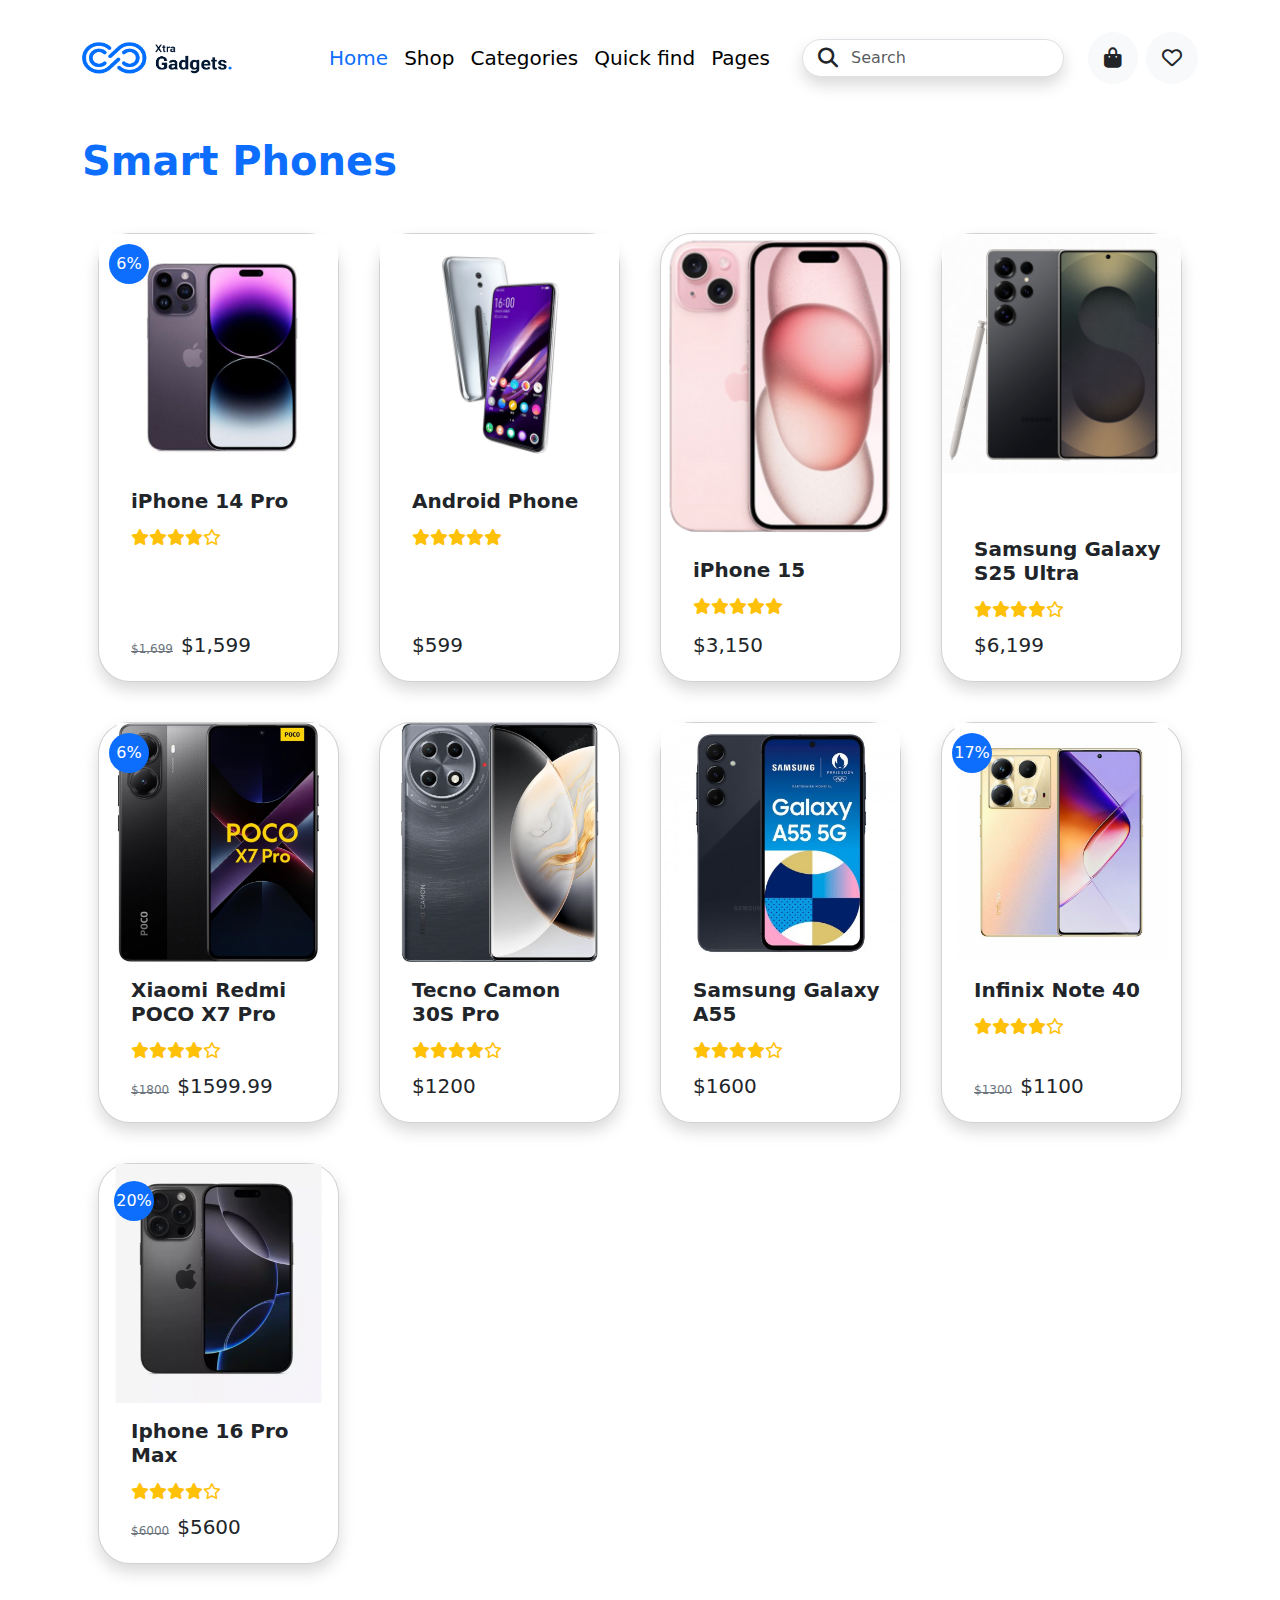
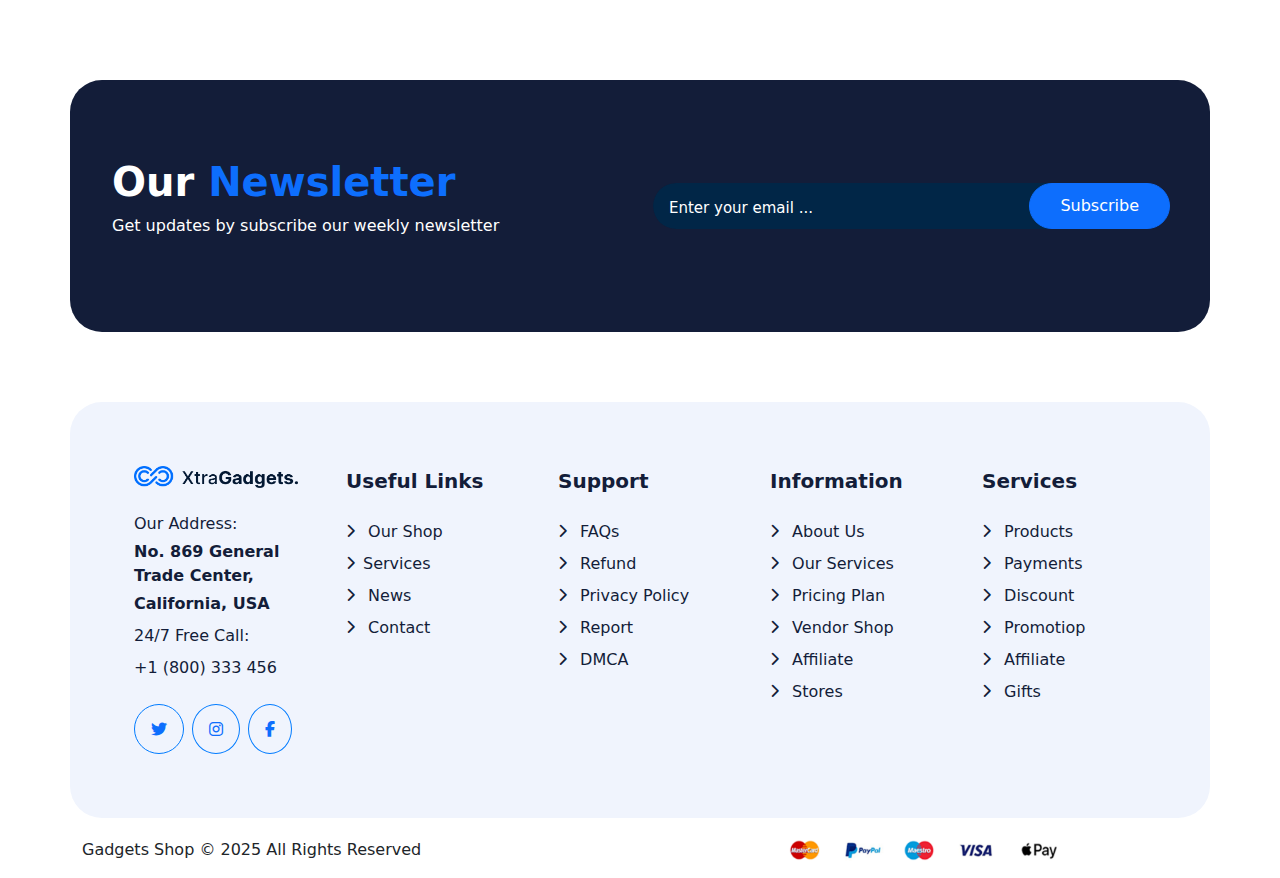
<file: Smartphone.html>
<!doctype html>
<html lang="en">

<head>
  <meta charset="utf-8">
  <meta name="viewport" content="width=device-width, initial-scale=1">
  <title>Bootstrap demo</title>
  <link href="https://cdn.jsdelivr.net/npm/bootstrap@5.3.3/dist/css/bootstrap.min.css" rel="stylesheet"
    integrity="sha384-QWTKZyjpPEjISv5WaRU9OFeRpok6YctnYmDr5pNlyT2bRjXh0JMhjY6hW+ALEwIH" crossorigin="anonymous">
  <link rel="stylesheet" href="https://cdnjs.cloudflare.com/ajax/libs/font-awesome/6.7.2/css/all.min.css"
    integrity="sha512-Evv84Mr4kqVGRNSgIGL/F/aIDqQb7xQ2vcrdIwxfjThSH8CSR7PBEakCr51Ck+w+/U6swU2Im1vVX0SVk9ABhg=="
    crossorigin="anonymous" referrerpolicy="no-referrer" />
  <link rel="stylesheet" href="./assets/CSS/main.css">
</head>

<body>
  <!--Start NAVBAR-->

  <head>
    <nav class="navbar navbar-expand-lg  bg-white  mt-4 fs-5">
      <div class="container">
        <a class="navbar-brand" href="#">
          <img src="./assets/images/logo.png" alt="Bootstrap" width="150" height="32">
        </a>
        <button class="navbar-toggler" type="button" data-bs-toggle="collapse" data-bs-target="#navbarSupportedContent"
          aria-controls="navbarSupportedContent" aria-expanded="false" aria-label="Toggle navigation">
          <span class="navbar-toggler-icon"></span>
        </button>
        <div class="collapse navbar-collapse" id="navbarSupportedContent">
          <ul class="navbar-nav ms-auto mb-2 mb-lg-0 d-flex align-items-center">
            <li class="nav-item">
              <a class="nav-link text-primary active" aria-current="page" href="index.html">Home</a>
            </li>
            <li class="nav-item">
              <a class="nav-link text-body-emphasis" href="Allproduct.html">Shop</a>
            </li>
            <li class="nav-item">
              <a class="nav-link text-body-emphasis" href="#">Categories</a>
            </li>
            <li class="nav-item">
              <a class="nav-link text-body-emphasis" href="#">Quick find</a>
            </li>
            <li class="nav-item">
              <a class="nav-link text-body-emphasis" href="#">Pages</a>
            </li>

            <form class="ms-4 me-4" role="search">
              <div class="position-relative ">
                <i class="fa-solid fa-magnifying-glass ms-3 position-absolute top-50  translate-middle-y "></i>
                <input class="form-control rounded-pill ps-5 shadow" type="search" placeholder="Search"
                  aria-label="Search">
              </div>
            </form>

            <li class=" bg-body-tertiary rounded-circle me-2 d-flex align-items-center">
              <i class="fa-solid fa-bag-shopping p-3"></i>
            </li>

            <li class=" bg-body-tertiary rounded-circle d-flex align-items-center">
              <i class="fa-regular fa-heart p-3"></i>
            </li>
          </ul>
        </div>
      </div>
    </nav>
  </head>
  <!--End NAVBAR-->

  <section>
    <div class="sec4 container" style="margin-top: 45px;">
      <div class="row g-2">
        <h1 class="mb-4 fw-bolder text-primary">Smart Phones</h1>
        <div class="col-12 col-sm-6 col-md-4 col-lg-3">
            <div class="p-3 d-flex justify-content-center h-100">
              <div class="card position-relative rounded-5 shadow d-flex flex-column" style="width:18rem;">
                <span
                  class="rounded-circle d-flex align-items-center justify-content-center bg-primary text-white position-absolute"
                  style="height: 40px; width: 40px; top: 10px; left: 10px;">6%</span>
                <img src="./assets/images/iPhone14Pro.jpg" class="card-img-top img-fluid" alt="iPhone 14 Pro">
                <div
                  class="btnAddCart mb-4 w-100 text-center position-absolute start-50 translate-middle-x d-flex align-items-center justify-content-center"
                  style="top: 85px;">
                  <a href="#" class="fw-bold text-white rounded-pill bg-primary px-5 py-3 d-flex align-items-center">
                    <span class="rounded-circle d-flex align-items-center justify-content-center me-2">
                      <i class="fa-solid fa-cart-shopping text-white"></i></span>Add to Cart</a>
  
                </div>
                <div class="card-body ms-3 d-flex flex-column h-100">
                  <h5 class="card-title fw-bold mb-3">iPhone 14 Pro</h5>
                  <div class="d-flex mb-3 text-warning">
                    <i class="fa-solid fa-star"></i>
                    <i class="fa-solid fa-star"></i>
                    <i class="fa-solid fa-star"></i>
                    <i class="fa-solid fa-star"></i>
                    <i class="fa-regular fa-star"></i>
                  </div>
                  <div class="mt-auto d-flex">
                    <span class="text-secondary fw-light text-decoration-line-through me-2"><sub>$1,699</sub></span>
                    <h5>$1,599</h5>
                  </div>
                </div>
              </div>
            </div>
        </div>
        <div class="col-12 col-sm-6 col-md-4 col-lg-3">
            <div class="p-3 d-flex justify-content-center h-100 ">
              <div class="card position-relative rounded-5 shadow d-flex flex-column" style="width: 18rem;">
                <img src="./assets/images/AndroidPhone.jpg" class="card-img-top img-fluid" alt="Android Phone">
                <div
                  class="btnAddCart mb-4 w-100 text-center position-absolute start-50 translate-middle-x d-flex align-items-center justify-content-center"
                  style="top: 85px;">
                  <a href="#" class="fw-bold text-white rounded-pill bg-primary px-5 py-3 d-flex align-items-center">
                    <span class="rounded-circle d-flex align-items-center justify-content-center me-2">
                      <i class="fa-solid fa-cart-shopping text-white"></i></span>Add to Cart</a>
  
                </div>
                <div class="card-body ms-3 d-flex flex-column h-100">
                  <h5 class="card-title fw-bold mb-3">Android Phone</h5>
                  <div class="d-flex mb-3 text-warning">
                    <i class="fa-solid fa-star"></i>
                    <i class="fa-solid fa-star"></i>
                    <i class="fa-solid fa-star"></i>
                    <i class="fa-solid fa-star"></i>
                    <i class="fa-solid fa-star"></i>
                  </div>
                  <h5 class="mt-auto d-flex">$599</h5>
                </div>
              </div>
            </div>
          </div>
        <div class="col-12 col-sm-6 col-md-4 col-lg-3">
          <div class="p-3 d-flex justify-content-center h-100">
            <div class="card  position-relative rounded-5 shadow d-flex flex-column" style="width: 18rem;">
              <img src="./assets/images/samart1.jpg" class="card-img-top img-fluid" alt="Tablet X5">
              <div
                class="btnAddCart mb-4 w-100 text-center position-absolute start-50 translate-middle-x d-flex align-items-center justify-content-center"
                style="top: 85px;">
                <a href="#" class="fw-bold text-white rounded-pill bg-primary px-5 py-3 d-flex align-items-center">
                  <span class="rounded-circle d-flex align-items-center justify-content-center me-2">
                    <i class="fa-solid fa-cart-shopping text-white"></i></span>Add to Cart</a>

              </div>
              <div class="card-body ms-3 d-flex flex-column h-100">
                <h5 class="card-title fw-bold mb-3">
                    iPhone 15 </h5>
                <div class="d-flex mb-3 text-warning">
                  <i class="fa-solid fa-star"></i>
                  <i class="fa-solid fa-star"></i>
                  <i class="fa-solid fa-star"></i>
                  <i class="fa-solid fa-star"></i>
                  <i class="fa-solid fa-star"></i>
                </div>
                <h5 class="mt-auto d-flex">$3,150</h5>
              </div>
            </div>
          </div>
        </div>
        <div class="col-12 col-sm-6 col-md-4 col-lg-3">
          <div class="p-3 d-flex justify-content-center h-100">
            <div class="card  position-relative rounded-5 shadow d-flex flex-column" style="width: 18rem;">
              <img src="./assets/images/smartPhone2.png" class="card-img-top img-fluid"
                alt="PlayStation Headset">
              <div
                class="btnAddCart mb-4 w-100 text-center position-absolute start-50 translate-middle-x d-flex align-items-center justify-content-center"
                style="top: 85px;">
                <a href="#" class="fw-bold text-white rounded-pill bg-primary px-5 py-3 d-flex align-items-center">
                  <span class="rounded-circle d-flex align-items-center justify-content-center me-2">
                    <i class="fa-solid fa-cart-shopping text-white"></i></span>Add to Cart</a>

              </div>
              <div class="card-body ms-3 d-flex flex-column h-100">
                <h5 class="card-title fw-bold mb-3 mt-5">Samsung Galaxy S25 Ultra</h5>
                <div class="d-flex mb-3 text-warning">
                  <i class="fa-solid fa-star"></i>
                  <i class="fa-solid fa-star"></i>
                  <i class="fa-solid fa-star"></i>
                  <i class="fa-solid fa-star"></i>
                  <i class="fa-regular fa-star"></i>
                </div>
                <h5 class="mt-auto d-flex">$6,199</h5>
              </div>
            </div>
          </div>
        </div>
        <div class="col-12 col-sm-6 col-md-4 col-lg-3">
          <div class="p-3 d-flex justify-content-center h-100">
            <div class="card position-relative rounded-5 shadow d-flex flex-column" style="width:18rem;">
              <span
                class="rounded-circle d-flex align-items-center justify-content-center bg-primary text-white position-absolute"
                style="height: 40px; width: 40px; top: 10px; left: 10px;">6%</span>
              <img src="./assets/images/smartPhone3.jpg" class="card-img-top img-fluid" alt="iPhone 14 Pro">
              <div
                class="btnAddCart mb-4 w-100 text-center position-absolute start-50 translate-middle-x d-flex align-items-center justify-content-center"
                style="top: 85px;">
                <a href="#" class="fw-bold text-white rounded-pill bg-primary px-5 py-3 d-flex align-items-center">
                  <span class="rounded-circle d-flex align-items-center justify-content-center me-2">
                    <i class="fa-solid fa-cart-shopping text-white"></i></span>Add to Cart</a>

              </div>
              <div class="card-body ms-3 d-flex flex-column h-100">
                <h5 class="card-title fw-bold mb-3">Xiaomi Redmi POCO X7 Pro  </h5>
                <div class="d-flex mb-3 text-warning">
                  <i class="fa-solid fa-star"></i>
                  <i class="fa-solid fa-star"></i>
                  <i class="fa-solid fa-star"></i>
                  <i class="fa-solid fa-star"></i>
                  <i class="fa-regular fa-star"></i>
                </div>
                <div class="mt-auto d-flex">
                  <span class="text-secondary fw-light text-decoration-line-through me-2"><sub>$1800</sub></span>
                  <h5>$1599.99</h5>
                </div>
              </div>
            </div>
          </div>
        </div>
        <div class="col-12 col-sm-6 col-md-4 col-lg-3">
          <div class="p-3 d-flex justify-content-center h-100">
            <div class="card  position-relative rounded-5 shadow d-flex flex-column" style="width: 18rem;">
              <img src="./assets/images/smartPhone4.jpg" class="card-img-top img-fluid" alt="VR Gaming">
              <div
                class="btnAddCart mb-4 w-100 text-center position-absolute start-50 translate-middle-x d-flex align-items-center justify-content-center"
                style="top: 85px;">
                <a href="#" class="fw-bold text-white rounded-pill bg-primary px-5 py-3 d-flex align-items-center">
                  <span class="rounded-circle d-flex align-items-center justify-content-center me-2">
                    <i class="fa-solid fa-cart-shopping text-white"></i></span>Add to Cart</a>

              </div>
              <div class="card-body ms-3 d-flex flex-column h-100">
                <h5 class="card-title fw-bold mb-3">Tecno Camon 30S Pro</h5>
                <div class="d-flex mb-3 text-warning">
                  <i class="fa-solid fa-star"></i>
                  <i class="fa-solid fa-star"></i>
                  <i class="fa-solid fa-star"></i>
                  <i class="fa-solid fa-star"></i>
                  <i class="fa-regular fa-star"></i>
                </div>
                <h5 class="mt-auto d-flex">$1200</h5>
              </div>
            </div>
          </div>
        </div>
        <div class="col-12 col-sm-6 col-md-4 col-lg-3">
          <div class="p-3 d-flex justify-content-center h-100">
            <div class="card position-relative rounded-5 shadow d-flex flex-column" style="width: 18rem;">
              <img src="./assets/images/smartPhone6.jpg" class="card-img-top img-fluid" alt="ChromeWatch">
              <div
                class="btnAddCart mb-4 w-100 text-center position-absolute start-50 translate-middle-x d-flex align-items-center justify-content-center"
                style="top: 85px;">
                <a href="#" class="fw-bold text-white rounded-pill bg-primary px-5 py-3 d-flex align-items-center">
                  <span class="rounded-circle d-flex align-items-center justify-content-center me-2">
                    <i class="fa-solid fa-cart-shopping text-white"></i></span>Add to Cart</a>

              </div>
              <div class="card-body ms-3 d-flex flex-column h-100">
                <h5 class="card-title fw-bold mb-3">Samsung Galaxy A55</h5>
                <div class="d-flex mb-3 text-warning">
                  <i class="fa-solid fa-star"></i>
                  <i class="fa-solid fa-star"></i>
                  <i class="fa-solid fa-star"></i>
                  <i class="fa-solid fa-star"></i>
                  <i class="fa-regular fa-star"></i>
                </div>
                <h5 class="mt-auto d-flex">$1600</h5>
              </div>
            </div>
          </div>
        </div>
        <div class="col-12 col-sm-6 col-md-4 col-lg-3">
          <div class="p-3 d-flex justify-content-center h-100">
            <div class="card position-relative rounded-5 shadow d-flex flex-column" style="width: 18rem;">
              <span
                class="rounded-circle d-flex align-items-center justify-content-center bg-primary text-white position-absolute"
                style="height: 40px; width: 40px; top: 10px; left: 10px;">17%</span>
              <img src="./assets/images/smartPhone8.jpg" class="card-img-top img-fluid" alt="Xbox One">
              <div
                class="btnAddCart mb-4 w-100 text-center position-absolute start-50 translate-middle-x d-flex align-items-center justify-content-center"
                style="top: 85px;">
                <a href="#" class="fw-bold text-white rounded-pill bg-primary px-5 py-3 d-flex align-items-center">
                  <span class="rounded-circle d-flex align-items-center justify-content-center me-2">
                    <i class="fa-solid fa-cart-shopping text-white"></i></span>Add to Cart</a>

              </div>
              <div class="card-body ms-3 d-flex flex-column h-100">
                <h5 class="card-title fw-bold mb-3">Infinix Note 40</h5>
                <div class="d-flex mb-3 text-warning">
                  <i class="fa-solid fa-star"></i>
                  <i class="fa-solid fa-star"></i>
                  <i class="fa-solid fa-star"></i>
                  <i class="fa-solid fa-star"></i>
                  <i class="fa-regular fa-star"></i>
                </div>
                <div class="d-flex mt-auto">
                  <span class="text-secondary fw-light text-decoration-line-through me-2"><sub>$1300</sub></span>
                  <h5>$1100</h5>
                </div>
              </div>
            </div>
          </div>
        </div>
        <div class="col-12 col-sm-6 col-md-4 col-lg-3">
          <div class="p-3 d-flex justify-content-center h-100">
            <div class="card position-relative rounded-5 shadow d-flex flex-column" style="width: 18rem;">
              <span
                class="rounded-circle d-flex align-items-center justify-content-center bg-primary text-white position-absolute"
                style="height: 40px; width: 40px; top: 17px; left: 15px;">20%</span>
              <img src="./assets/images/smartPhone9.jpg" class="card-img-top img-fluid" alt="Black Sports Watch">
              <div
                class="btnAddCart mb-4 w-100 text-center position-absolute start-50 translate-middle-x d-flex align-items-center justify-content-center"
                style="top: 85px;">
                <a href="#" class="fw-bold text-white rounded-pill bg-primary px-5 py-3 d-flex align-items-center">
                  <span class="rounded-circle d-flex align-items-center justify-content-center me-2">
                    <i class="fa-solid fa-cart-shopping text-white"></i></span>Add to Cart</a>

              </div>
              <div class="card-body ms-3 d-flex flex-column h-100">
                <h5 class="card-title fw-bold mb-3">Iphone 16 Pro Max  </h5>
                <div class="d-flex mb-3 text-warning">
                  <i class="fa-solid fa-star"></i>
                  <i class="fa-solid fa-star"></i>
                  <i class="fa-solid fa-star"></i>
                  <i class="fa-solid fa-star"></i>
                  <i class="fa-regular fa-star"></i>
                </div>
                <div class="mt-auto d-flex">
                  <span class="text-secondary fw-light text-decoration-line-through me-2"><sub>$6000</sub></span>
                  <h5>$5600</h5>
                </div>
              </div>
            </div>
          </div>
        </div>
        
     
      </div>
      
    </div>

  </section>
   <!--SECTION_7-->
   <section>
    <div class="sec7 container rounded-5">
      <div class="sec7-New row mb-2 d-flex justify-content-between align-items-center">
        <div class="col-6 mb-5">
          <h2 class="fw-bold fs-1 text-white mt-5">Our <span class="text-primary">Newsletter</span></h2>
          <p class="text-white fw-lighter">Get updates by subscribe our weekly newsletter</p>
        </div>
        <div class="col-6 btn-Email d-flex justify-content-center align-items-center position-relative">
          <input class="form-control form-control-lg rounded-pill  pe-5" type="text" placeholder="Enter your email ..."
            aria-label=".form-control-lg example">
          <button class="btn btn-subscribe btn-primary rounded-pill  position-absolute fw-light" type="button"
            style="right: 10px; padding: 10px 30px;">Subscribe</button>
        </div>
      </div>
    </div>
    </div>
  </section>
  <!--SECTION_7-->
  <footer>
    <!--SECTION_8-->
    <section>
      <div class="sec8 container rounded-5 p-5">
        <div class="row row-cols-2 row-cols-lg-5 g-2 g-lg-3">
          <div class="col ">
            <div class="p-3">
              <img src="./assets/images/logo-footer.png" alt="logo" class="w-100 mb-4 fw-light img-fluid ">
              <div class="fw-normal">
                <span class="d-block mb-1">Our Address:</span>
                
                <span class="fw-medium d-block mb-1">
                  <strong>No. 869 General Trade Center,</strong>
                </span>
                
                <span class="fw-medium d-block mb-2">
                  <strong>California, USA</strong>
                </span>
                
                <span class="d-block mb-2">24/7 Free Call:</span>
                
                <span class="d-block">+1 (800) 333 456</span>
                <div class="d-flex gap-2 mt-4">
      
                  <a href="#" class="icon-circle rounded-circle text-primary icon-twitter p-3 d-flex justify-content-center align-items-center">
                    <i class="fa-brands fa-twitter"></i>
                  </a>
  
                  <a href="#" class="icon-circle rounded-circle icon-instagram p-3 d-flex justify-content-center align-items-center">
                    <i class="fa-brands fa-instagram"></i>
                  </a>
                  <a href="#" class="icon-circle rounded-circle icon-facebook p-3 d-flex justify-content-center align-items-center">
                    <i class="fa-brands fa-facebook-f"></i>
                  </a>
              
                </div>
              
              </div>
              
  
            </div>
          </div>
          <div class="col">
            <div class="p-3">
              <div class="fw-bolder fs-5 mb-4">Useful Links</div>
              <div class="fw-normal">
                <span class="item d-block mb-2"> <i class="fa-solid fa-chevron-right me-2 fa-sm"></i> Our Shop</span>
                <span class="item d-block mb-2"> <i class="fa-solid fa-chevron-right me-2 fa-sm"></i>Services</span>
                <span class="item d-block mb-2"> <i class="fa-solid fa-chevron-right me-2 fa-sm"></i> News</span>
                <span class="item d-block mb-2"> <i class="fa-solid fa-chevron-right me-2 fa-sm"></i> Contact</span>
              </div>
            </div>
          </div>
          <div class="col">
            <div class="p-3">
               <div class="fw-bolder fs-5 mb-4">Support</div>
            <div class="fw-normal">
              <span class="item d-block mb-2"> <i class="fa-solid fa-chevron-right me-2 fa-sm"></i> FAQs</span>
              <span class="item d-block mb-2"> <i class="fa-solid fa-chevron-right me-2 fa-sm"></i> Refund</span>
              <span class="item d-block mb-2"> <i class="fa-solid fa-chevron-right me-2 fa-sm"></i> Privacy Policy</span>
              <span class="item d-block mb-2"> <i class="fa-solid fa-chevron-right me-2 fa-sm"></i> Report</span>
              <span class="item d-block mb-2"> <i class="fa-solid fa-chevron-right me-2 fa-sm"></i> DMCA</span>
            </div>
          </div>
          </div>
          <div class="col">
            <div class="p-3">
              <div class="fw-bolder fs-5 mb-4">Information</div>
            <div class="fw-normal">
              <span class="item d-block mb-2"> <i class="fa-solid fa-chevron-right me-2 fa-sm"></i> About Us</span>
              <span class="item d-block mb-2"> <i class="fa-solid fa-chevron-right me-2 fa-sm"></i> Our Services</span>
              <span class="item d-block mb-2"> <i class="fa-solid fa-chevron-right me-2 fa-sm"></i> Pricing Plan</span>
              <span class="item d-block mb-2"> <i class="fa-solid fa-chevron-right me-2 fa-sm"></i> Vendor Shop</span>
              <span class="item d-block mb-2"> <i class="fa-solid fa-chevron-right me-2 fa-sm"></i> Affiliate</span>
              <span class="item d-block mb-2"> <i class="fa-solid fa-chevron-right me-2 fa-sm"></i> Stores</span>
            </div>
          </div>
          </div>
          <div class="col">
            <div class="p-3">
              <div class="fw-bolder fs-5 mb-4">Services</div>
              <div class="fw-normal">
                <span class="item d-block mb-2"> <i class="fa-solid fa-chevron-right me-2 fa-sm"></i> Products</span>
                <span class="item d-block mb-2"> <i class="fa-solid fa-chevron-right me-2 fa-sm"></i> Payments</span>
                <span class="item d-block mb-2"> <i class="fa-solid fa-chevron-right me-2 fa-sm"></i> Discount</span>
                <span class="item d-block mb-2"> <i class="fa-solid fa-chevron-right me-2 fa-sm"></i> Promotiop</span>
                <span class="item d-block mb-2"> <i class="fa-solid fa-chevron-right me-2 fa-sm"></i> Affiliate</span>
                <span class="item d-block mb-2"> <i class="fa-solid fa-chevron-right me-2 fa-sm"></i> Gifts</span>
              </div>
            </div>
          </div>
        </div>
  
      </div>
    </section>
    <!--SECTION_8-->
  
    <!--SECTION_9-->
    <section>
      <div class="sec9 container">
        <div class=" row mb-3 d-flex justify-content-between align-items-center">
          <div class="col-6 d-flex align-items-center ">
            <span class="fw-light">Gadgets Shop © 2025 All Rights Reserved</span>
          </div>
          <div class="col-6 btn-Email d-flex justify-content-center align-items-center">
            <img src="./assets/images/payment.png" alt="logo" class="w-50  fw-light img-fluid ">
          </div>
        </div>
      </div>
    </section>
    <!--SECTION_9-->
  </footer>
  
  </body>
</file>
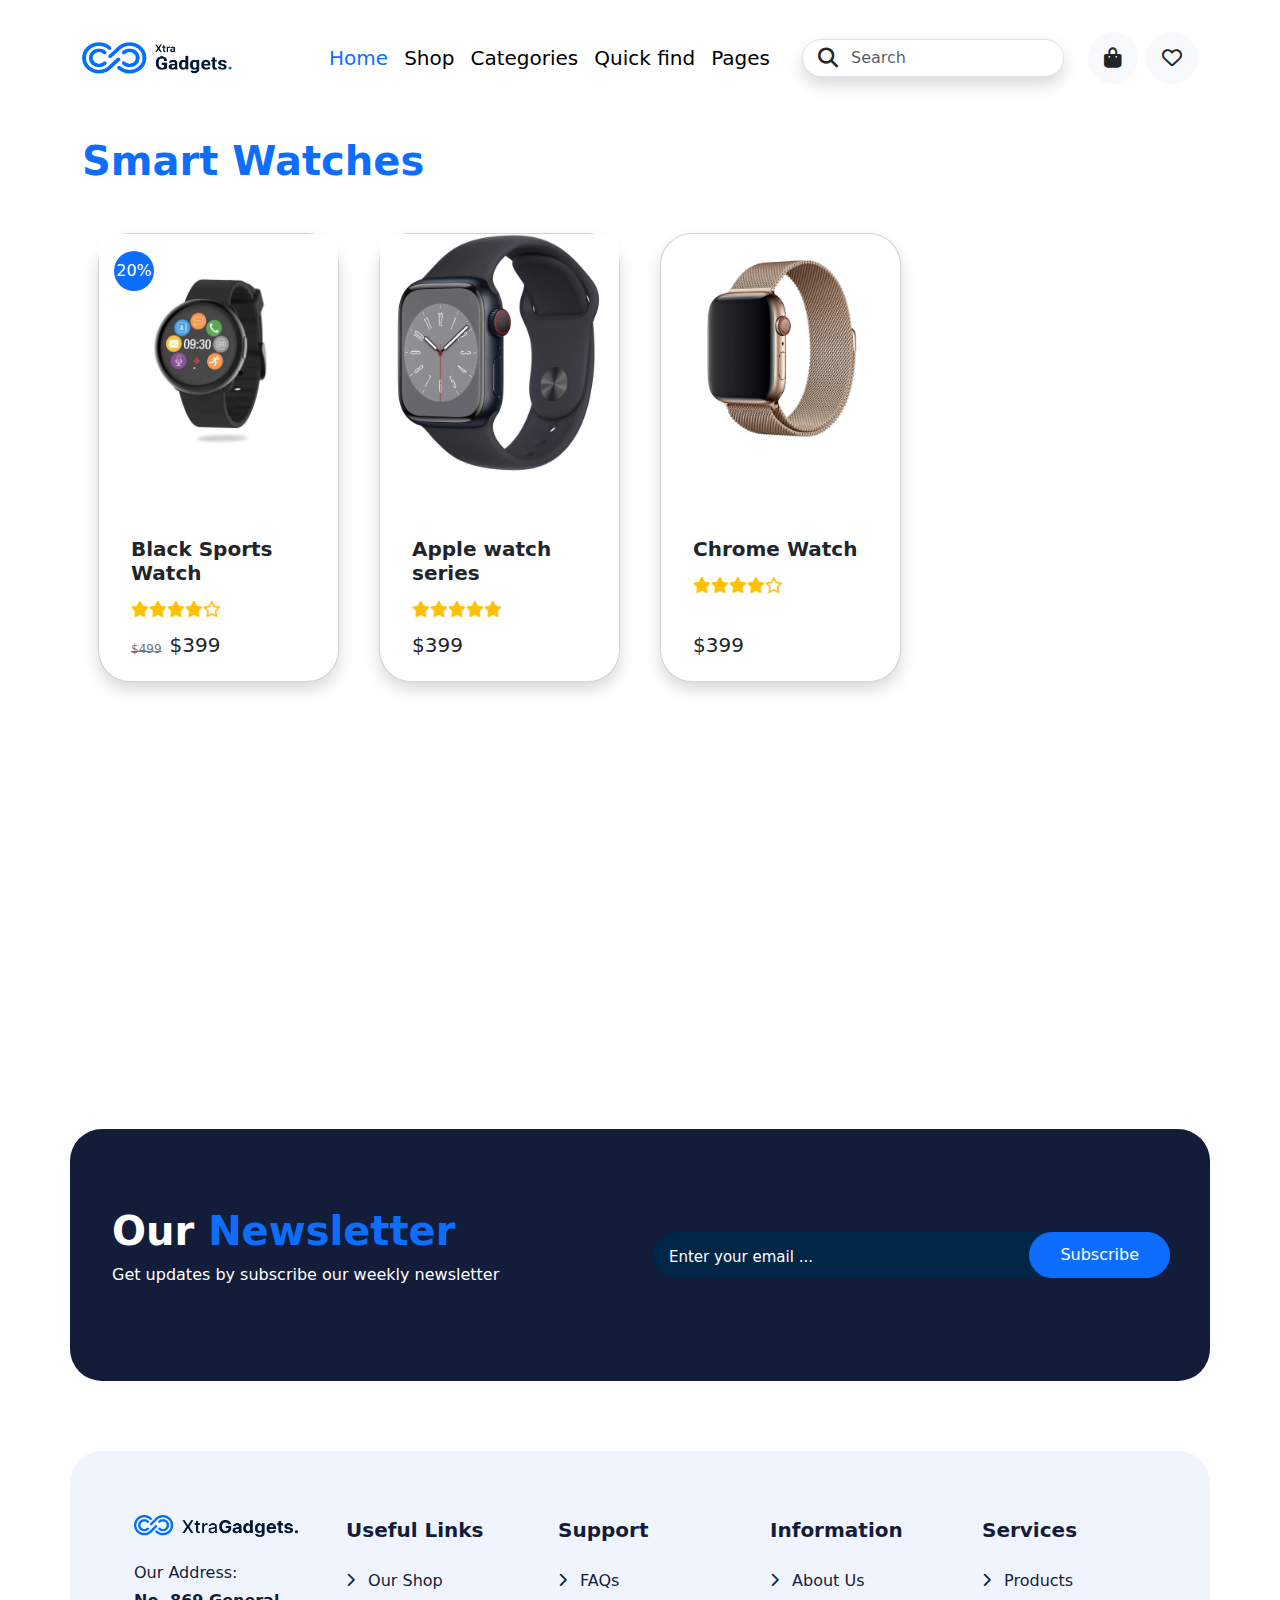
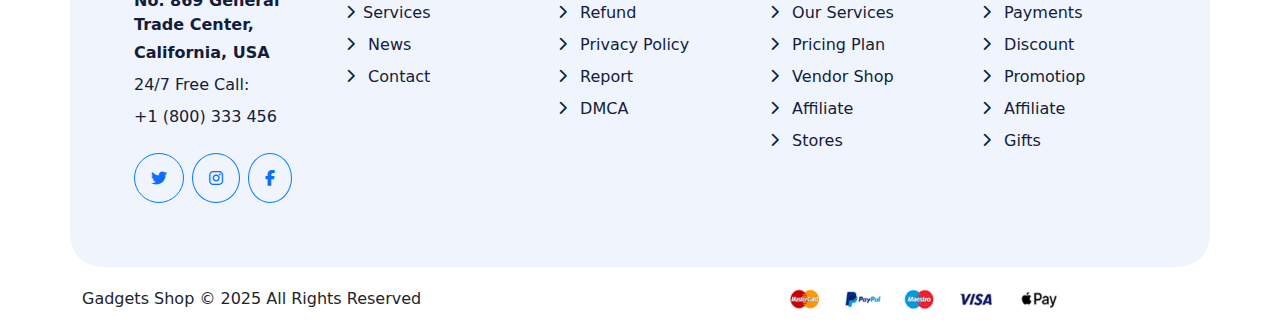
<file: SmartWatch.html>
<!doctype html>
<html lang="en">

<head>
  <meta charset="utf-8">
  <meta name="viewport" content="width=device-width, initial-scale=1">
  <title>Bootstrap demo</title>
  <link href="https://cdn.jsdelivr.net/npm/bootstrap@5.3.3/dist/css/bootstrap.min.css" rel="stylesheet"
    integrity="sha384-QWTKZyjpPEjISv5WaRU9OFeRpok6YctnYmDr5pNlyT2bRjXh0JMhjY6hW+ALEwIH" crossorigin="anonymous">
  <link rel="stylesheet" href="https://cdnjs.cloudflare.com/ajax/libs/font-awesome/6.7.2/css/all.min.css"
    integrity="sha512-Evv84Mr4kqVGRNSgIGL/F/aIDqQb7xQ2vcrdIwxfjThSH8CSR7PBEakCr51Ck+w+/U6swU2Im1vVX0SVk9ABhg=="
    crossorigin="anonymous" referrerpolicy="no-referrer" />
  <link rel="stylesheet" href="./assets/CSS/main.css">
</head>

<body>
  <!--Start NAVBAR-->

  <head>
    <nav class="navbar navbar-expand-lg  bg-white  mt-4 fs-5">
      <div class="container">
        <a class="navbar-brand" href="#">
          <img src="./assets/images/logo.png" alt="Bootstrap" width="150" height="32">
        </a>
        <button class="navbar-toggler" type="button" data-bs-toggle="collapse" data-bs-target="#navbarSupportedContent"
          aria-controls="navbarSupportedContent" aria-expanded="false" aria-label="Toggle navigation">
          <span class="navbar-toggler-icon"></span>
        </button>
        <div class="collapse navbar-collapse" id="navbarSupportedContent">
          <ul class="navbar-nav ms-auto mb-2 mb-lg-0 d-flex align-items-center">
            <li class="nav-item">
              <a class="nav-link text-primary active" aria-current="page" href="index.html">Home</a>
            </li>
            <li class="nav-item">
              <a class="nav-link text-body-emphasis" href="Allproduct.html">Shop</a>
            </li>
            <li class="nav-item">
              <a class="nav-link text-body-emphasis" href="#">Categories</a>
            </li>
            <li class="nav-item">
              <a class="nav-link text-body-emphasis" href="#">Quick find</a>
            </li>
            <li class="nav-item">
              <a class="nav-link text-body-emphasis" href="#">Pages</a>
            </li>

            <form class="ms-4 me-4" role="search">
              <div class="position-relative ">
                <i class="fa-solid fa-magnifying-glass ms-3 position-absolute top-50  translate-middle-y "></i>
                <input class="form-control rounded-pill ps-5 shadow" type="search" placeholder="Search"
                  aria-label="Search">
              </div>
            </form>

            <li class=" bg-body-tertiary rounded-circle me-2 d-flex align-items-center">
              <i class="fa-solid fa-bag-shopping p-3"></i>
            </li>

            <li class=" bg-body-tertiary rounded-circle d-flex align-items-center">
              <i class="fa-regular fa-heart p-3"></i>
            </li>
          </ul>
        </div>
      </div>
    </nav>
  </head>
  <!--End NAVBAR-->

  
  <section>
    <div class="sec4 container" style="margin-top: 45px;">
      <div class="row g-2">
        <h1 class="mb-4 fw-bolder text-primary">Smart Watches</h1>
        <div class="col-12 col-sm-6 col-md-4 col-lg-3">
            <div class="p-3 d-flex justify-content-center h-100">
              <div class="card position-relative rounded-5 shadow d-flex flex-column" style="width: 18rem;">
                <span
                  class="rounded-circle d-flex align-items-center justify-content-center bg-primary text-white position-absolute"
                  style="height: 40px; width: 40px; top: 17px; left: 15px;">20%</span>
                <img src="./assets/images/BlackSportsWatch.jpg" class="card-img-top img-fluid" alt="Black Sports Watch">
                <div
                  class="btnAddCart mb-4 w-100 text-center position-absolute start-50 translate-middle-x d-flex align-items-center justify-content-center"
                  style="top: 85px;">
                  <a href="#" class="fw-bold text-white rounded-pill bg-primary px-5 py-3 d-flex align-items-center">
                    <span class="rounded-circle d-flex align-items-center justify-content-center me-2">
                      <i class="fa-solid fa-cart-shopping text-white"></i></span>Add to Cart</a>
  
                </div>
                <div class="card-body ms-3 d-flex flex-column h-100">
                  <h5 class="card-title fw-bold mb-3 mt-5">Black Sports Watch</h5>
                  <div class="d-flex mb-3 text-warning">
                    <i class="fa-solid fa-star"></i>
                    <i class="fa-solid fa-star"></i>
                    <i class="fa-solid fa-star"></i>
                    <i class="fa-solid fa-star"></i>
                    <i class="fa-regular fa-star"></i>
                  </div>
                  <div class=" d-flex">
                    <span class="text-secondary fw-light text-decoration-line-through me-2"><sub>$499</sub></span>
                    <h5>$399</h5>
                  </div>
                </div>
              </div>
            </div>
          </div>
        <div class="col-12 col-sm-6 col-md-4 col-lg-3">
            <div class="p-3 d-flex justify-content-center h-100 ">
              <div class="card position-relative rounded-5 shadow d-flex flex-column" style="width: 18rem;">
                <img src="./assets/images/watch2.webp" class="card-img-top img-fluid" alt="Android Phone">
                <div
                  class="btnAddCart mb-4 w-100 text-center position-absolute start-50 translate-middle-x d-flex align-items-center justify-content-center"
                  style="top: 85px;">
                  <a href="#" class="fw-bold text-white rounded-pill bg-primary px-5 py-3 d-flex align-items-center">
                    <span class="rounded-circle d-flex align-items-center justify-content-center me-2">
                      <i class="fa-solid fa-cart-shopping text-white"></i></span>Add to Cart</a>
  
                </div>
                <div class="card-body ms-3 d-flex flex-column h-100">
                  <h5 class="card-title fw-bold mb-3 mt-5">Apple watch series</h5>
                  <div class="d-flex mb-3 text-warning">
                    <i class="fa-solid fa-star"></i>
                    <i class="fa-solid fa-star"></i>
                    <i class="fa-solid fa-star"></i>
                    <i class="fa-solid fa-star"></i>
                    <i class="fa-solid fa-star"></i>
                  </div>
                  <h5 class=" d-flex">$399</h5>
                </div>
              </div>
            </div>
          </div>
          <div class="col-12 col-sm-6 col-md-4 col-lg-3">
            <div class="p-3 d-flex justify-content-center h-100">
              <div class="card position-relative rounded-5 shadow d-flex flex-column " style="width: 18rem" ;>
                <img src="./assets/images/ChromeWatch.png" class="card-img-top img-fluid" alt="ChromeWatch">
                <div
                  class="btnAddCart mb-4 w-100 text-center position-absolute start-50 translate-middle-x d-flex align-items-center justify-content-center"
                  style="top: 85px;">
                  <a href="#" class="fw-bold text-white rounded-pill bg-primary px-5 py-3 d-flex align-items-center">
                    <span class="rounded-circle d-flex align-items-center justify-content-center me-2">
                      <i class="fa-solid fa-cart-shopping text-white"></i></span>Add to Cart</a>
  
                </div>
                <div class="card-body ms-3 d-flex flex-column h-100">
                  <h5 class="card-title fw-bold mb-3 mt-5">Chrome Watch</h5>
                  <div class="d-flex mb-3 text-warning">
                    <i class="fa-solid fa-star"></i>
                    <i class="fa-solid fa-star"></i>
                    <i class="fa-solid fa-star"></i>
                    <i class="fa-solid fa-star"></i>
                    <i class="fa-regular fa-star"></i>
                  </div>
                  <h5 class="mt-auto">$399</h5>
                </div>
              </div>
            </div>
          </div>
      </div>
  </section>
   <!--SECTION_7-->
   <section>
    <div class="sec7 container rounded-5">
      <div class="sec7-New row mb-2 d-flex justify-content-between align-items-center">
        <div class="col-6 mb-5">
          <h2 class="fw-bold fs-1 text-white mt-5">Our <span class="text-primary">Newsletter</span></h2>
          <p class="text-white fw-lighter">Get updates by subscribe our weekly newsletter</p>
        </div>
        <div class="col-6 btn-Email d-flex justify-content-center align-items-center position-relative">
          <input class="form-control form-control-lg rounded-pill  pe-5" type="text" placeholder="Enter your email ..."
            aria-label=".form-control-lg example">
          <button class="btn btn-subscribe btn-primary rounded-pill  position-absolute fw-light" type="button"
            style="right: 10px; padding: 10px 30px;">Subscribe</button>
        </div>
      </div>
    </div>
    </div>
  </section>
  <!--SECTION_7-->
  <footer>
    <!--SECTION_8-->
    <section>
      <div class="sec8 container rounded-5 p-5">
        <div class="row row-cols-2 row-cols-lg-5 g-2 g-lg-3">
          <div class="col ">
            <div class="p-3">
              <img src="./assets/images/logo-footer.png" alt="logo" class="w-100 mb-4 fw-light img-fluid ">
              <div class="fw-normal">
                <span class="d-block mb-1">Our Address:</span>
                
                <span class="fw-medium d-block mb-1">
                  <strong>No. 869 General Trade Center,</strong>
                </span>
                
                <span class="fw-medium d-block mb-2">
                  <strong>California, USA</strong>
                </span>
                
                <span class="d-block mb-2">24/7 Free Call:</span>
                
                <span class="d-block">+1 (800) 333 456</span>
                <div class="d-flex gap-2 mt-4">
      
                  <a href="#" class="icon-circle rounded-circle text-primary icon-twitter p-3 d-flex justify-content-center align-items-center">
                    <i class="fa-brands fa-twitter"></i>
                  </a>
  
                  <a href="#" class="icon-circle rounded-circle icon-instagram p-3 d-flex justify-content-center align-items-center">
                    <i class="fa-brands fa-instagram"></i>
                  </a>
                  <a href="#" class="icon-circle rounded-circle icon-facebook p-3 d-flex justify-content-center align-items-center">
                    <i class="fa-brands fa-facebook-f"></i>
                  </a>
              
                </div>
              
              </div>
              
  
            </div>
          </div>
          <div class="col">
            <div class="p-3">
              <div class="fw-bolder fs-5 mb-4">Useful Links</div>
              <div class="fw-normal">
                <span class="item d-block mb-2"> <i class="fa-solid fa-chevron-right me-2 fa-sm"></i> Our Shop</span>
                <span class="item d-block mb-2"> <i class="fa-solid fa-chevron-right me-2 fa-sm"></i>Services</span>
                <span class="item d-block mb-2"> <i class="fa-solid fa-chevron-right me-2 fa-sm"></i> News</span>
                <span class="item d-block mb-2"> <i class="fa-solid fa-chevron-right me-2 fa-sm"></i> Contact</span>
              </div>
            </div>
          </div>
          <div class="col">
            <div class="p-3">
               <div class="fw-bolder fs-5 mb-4">Support</div>
            <div class="fw-normal">
              <span class="item d-block mb-2"> <i class="fa-solid fa-chevron-right me-2 fa-sm"></i> FAQs</span>
              <span class="item d-block mb-2"> <i class="fa-solid fa-chevron-right me-2 fa-sm"></i> Refund</span>
              <span class="item d-block mb-2"> <i class="fa-solid fa-chevron-right me-2 fa-sm"></i> Privacy Policy</span>
              <span class="item d-block mb-2"> <i class="fa-solid fa-chevron-right me-2 fa-sm"></i> Report</span>
              <span class="item d-block mb-2"> <i class="fa-solid fa-chevron-right me-2 fa-sm"></i> DMCA</span>
            </div>
          </div>
          </div>
          <div class="col">
            <div class="p-3">
              <div class="fw-bolder fs-5 mb-4">Information</div>
            <div class="fw-normal">
              <span class="item d-block mb-2"> <i class="fa-solid fa-chevron-right me-2 fa-sm"></i> About Us</span>
              <span class="item d-block mb-2"> <i class="fa-solid fa-chevron-right me-2 fa-sm"></i> Our Services</span>
              <span class="item d-block mb-2"> <i class="fa-solid fa-chevron-right me-2 fa-sm"></i> Pricing Plan</span>
              <span class="item d-block mb-2"> <i class="fa-solid fa-chevron-right me-2 fa-sm"></i> Vendor Shop</span>
              <span class="item d-block mb-2"> <i class="fa-solid fa-chevron-right me-2 fa-sm"></i> Affiliate</span>
              <span class="item d-block mb-2"> <i class="fa-solid fa-chevron-right me-2 fa-sm"></i> Stores</span>
            </div>
          </div>
          </div>
          <div class="col">
            <div class="p-3">
              <div class="fw-bolder fs-5 mb-4">Services</div>
              <div class="fw-normal">
                <span class="item d-block mb-2"> <i class="fa-solid fa-chevron-right me-2 fa-sm"></i> Products</span>
                <span class="item d-block mb-2"> <i class="fa-solid fa-chevron-right me-2 fa-sm"></i> Payments</span>
                <span class="item d-block mb-2"> <i class="fa-solid fa-chevron-right me-2 fa-sm"></i> Discount</span>
                <span class="item d-block mb-2"> <i class="fa-solid fa-chevron-right me-2 fa-sm"></i> Promotiop</span>
                <span class="item d-block mb-2"> <i class="fa-solid fa-chevron-right me-2 fa-sm"></i> Affiliate</span>
                <span class="item d-block mb-2"> <i class="fa-solid fa-chevron-right me-2 fa-sm"></i> Gifts</span>
              </div>
            </div>
          </div>
        </div>
  
      </div>
    </section>
    <!--SECTION_8-->
  
    <!--SECTION_9-->
    <section>
      <div class="sec9 container">
        <div class=" row mb-3 d-flex justify-content-between align-items-center">
          <div class="col-6 d-flex align-items-center ">
            <span class="fw-light">Gadgets Shop © 2025 All Rights Reserved</span>
          </div>
          <div class="col-6 btn-Email d-flex justify-content-center align-items-center">
            <img src="./assets/images/payment.png" alt="logo" class="w-50  fw-light img-fluid ">
          </div>
        </div>
      </div>
    </section>
    <!--SECTION_9-->
  </footer>
  
  </body>
</file>
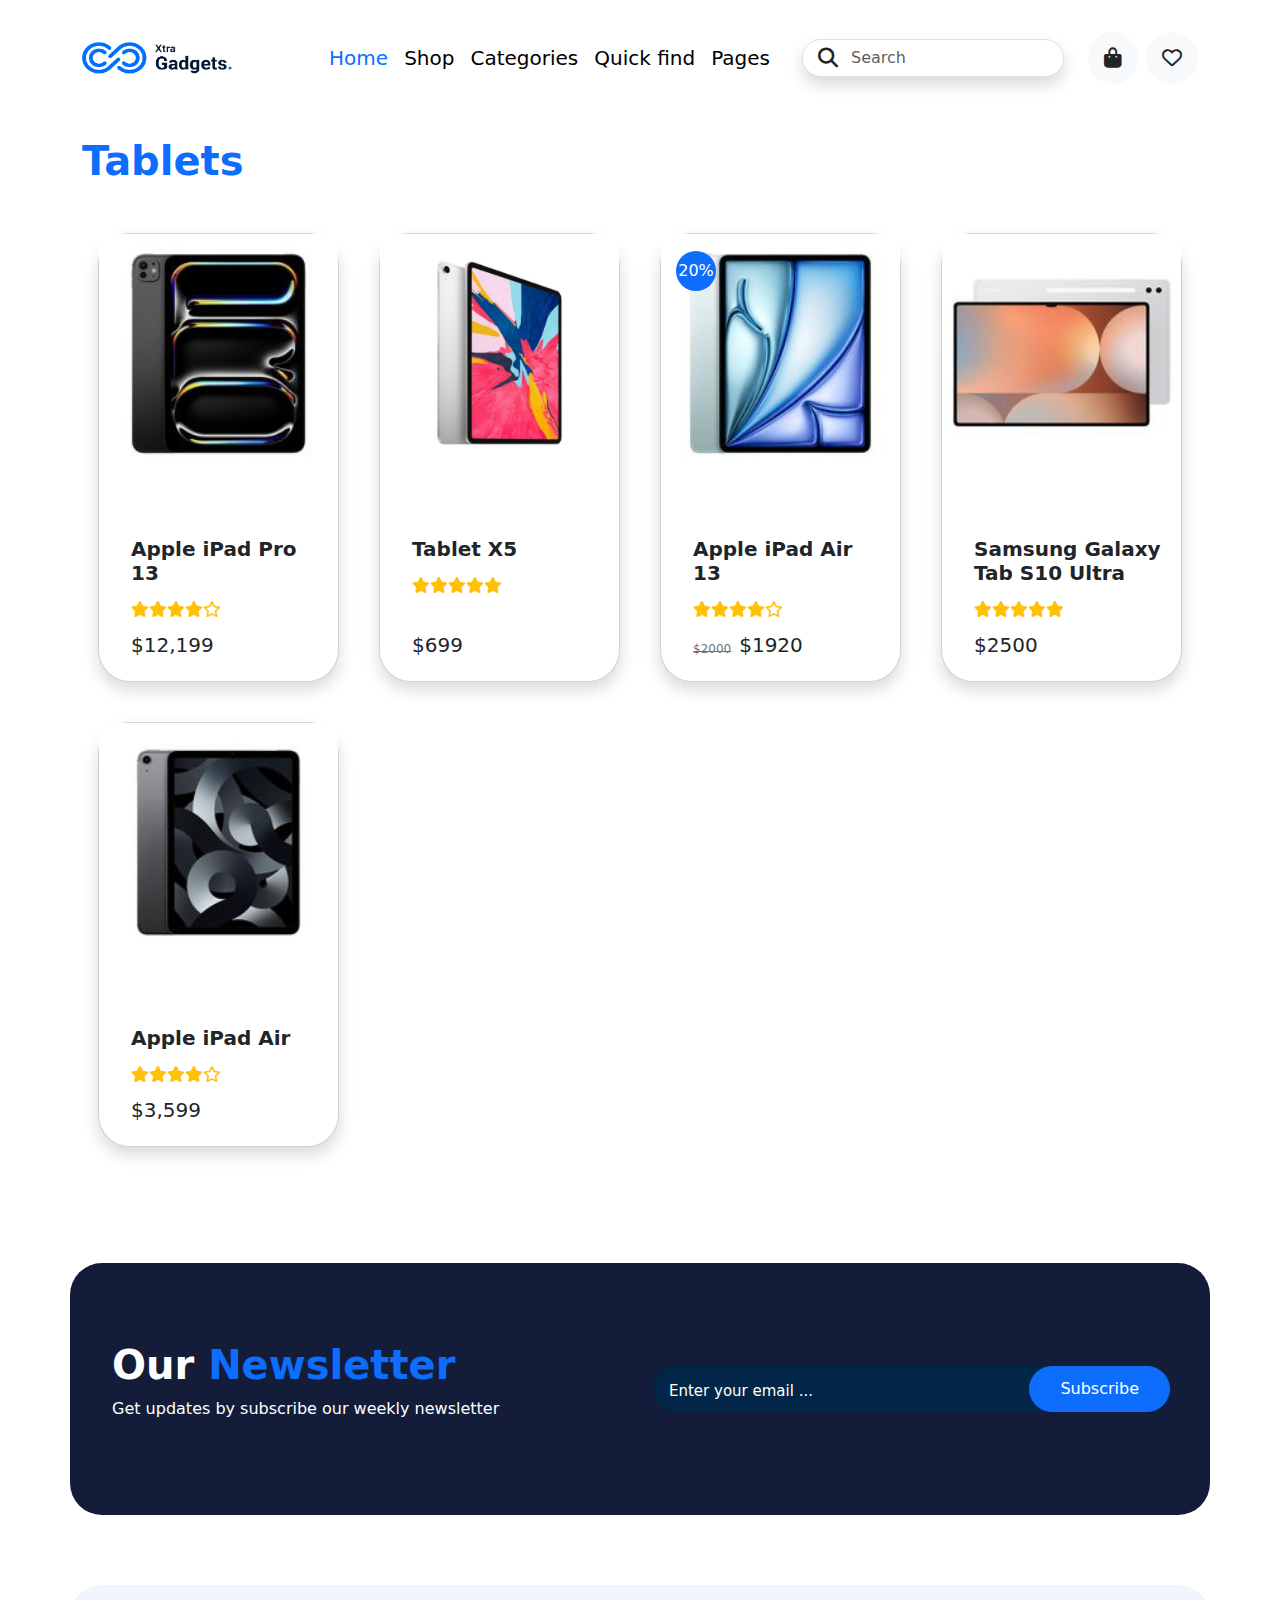
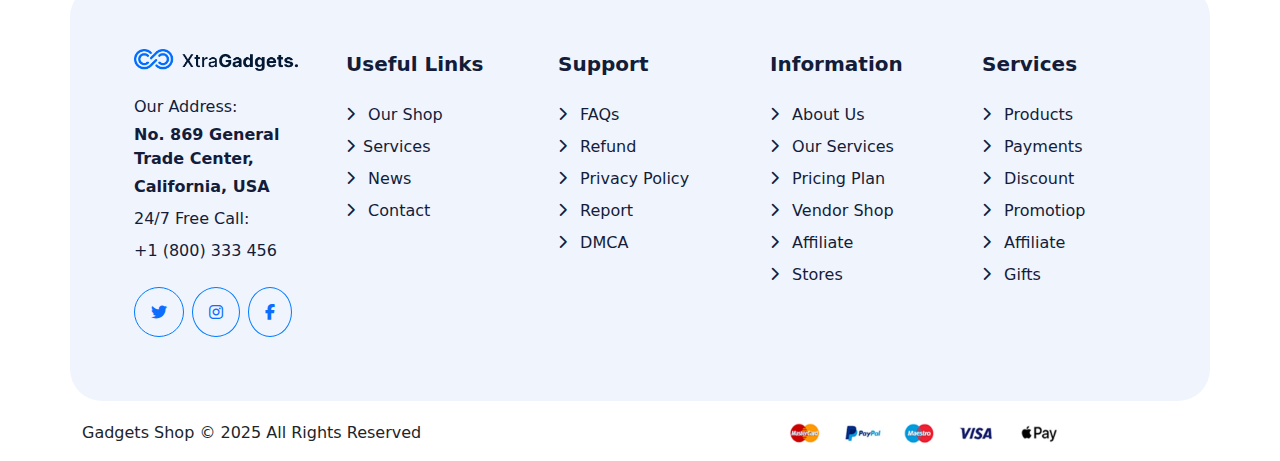
<file: Tablets.html>
<!doctype html>
<html lang="en">

<head>
  <meta charset="utf-8">
  <meta name="viewport" content="width=device-width, initial-scale=1">
  <title>Bootstrap demo</title>
  <link href="https://cdn.jsdelivr.net/npm/bootstrap@5.3.3/dist/css/bootstrap.min.css" rel="stylesheet"
    integrity="sha384-QWTKZyjpPEjISv5WaRU9OFeRpok6YctnYmDr5pNlyT2bRjXh0JMhjY6hW+ALEwIH" crossorigin="anonymous">
  <link rel="stylesheet" href="https://cdnjs.cloudflare.com/ajax/libs/font-awesome/6.7.2/css/all.min.css"
    integrity="sha512-Evv84Mr4kqVGRNSgIGL/F/aIDqQb7xQ2vcrdIwxfjThSH8CSR7PBEakCr51Ck+w+/U6swU2Im1vVX0SVk9ABhg=="
    crossorigin="anonymous" referrerpolicy="no-referrer" />
  <link rel="stylesheet" href="./assets/CSS/main.css">
</head>

<body>
  <!--Start NAVBAR-->

  <head>
    <nav class="navbar navbar-expand-lg  bg-white  mt-4 fs-5">
      <div class="container">
        <a class="navbar-brand" href="#">
          <img src="./assets/images/logo.png" alt="Bootstrap" width="150" height="32">
        </a>
        <button class="navbar-toggler" type="button" data-bs-toggle="collapse" data-bs-target="#navbarSupportedContent"
          aria-controls="navbarSupportedContent" aria-expanded="false" aria-label="Toggle navigation">
          <span class="navbar-toggler-icon"></span>
        </button>
        <div class="collapse navbar-collapse" id="navbarSupportedContent">
          <ul class="navbar-nav ms-auto mb-2 mb-lg-0 d-flex align-items-center">
            <li class="nav-item">
              <a class="nav-link text-primary active" aria-current="page" href="index.html">Home</a>
            </li>
            <li class="nav-item">
              <a class="nav-link text-body-emphasis" href="Allproduct.html">Shop</a>
            </li>
            <li class="nav-item">
              <a class="nav-link text-body-emphasis" href="#">Categories</a>
            </li>
            <li class="nav-item">
              <a class="nav-link text-body-emphasis" href="#">Quick find</a>
            </li>
            <li class="nav-item">
              <a class="nav-link text-body-emphasis" href="#">Pages</a>
            </li>

            <form class="ms-4 me-4" role="search">
              <div class="position-relative ">
                <i class="fa-solid fa-magnifying-glass ms-3 position-absolute top-50  translate-middle-y "></i>
                <input class="form-control rounded-pill ps-5 shadow" type="search" placeholder="Search"
                  aria-label="Search">
              </div>
            </form>

            <li class=" bg-body-tertiary rounded-circle me-2 d-flex align-items-center">
              <i class="fa-solid fa-bag-shopping p-3"></i>
            </li>

            <li class=" bg-body-tertiary rounded-circle d-flex align-items-center">
              <i class="fa-regular fa-heart p-3"></i>
            </li>
          </ul>
        </div>
      </div>
    </nav>
  </head>
  <!--End NAVBAR-->
  
  <section>
    <div class="sec4 container" style="margin-top: 45px;">
      <div class="row g-2">
        <h1 class="mb-4 fw-bolder text-primary">Tablets</h1>
        <div class="col-12 col-sm-6 col-md-4 col-lg-3">
          <div class="p-3 d-flex justify-content-center h-100">
            <div class="card position-relative rounded-5 shadow d-flex flex-column " style="width: 18rem" ;>
              <img src="./assets/images/tablets1.jpg" class="card-img-top img-fluid" alt="ChromeWatch">
              <div
                class="btnAddCart mb-4 w-100 text-center position-absolute start-50 translate-middle-x d-flex align-items-center justify-content-center"
                style="top: 85px;">
                <a href="#" class="fw-bold text-white rounded-pill bg-primary px-5 py-3 d-flex align-items-center">
                  <span class="rounded-circle d-flex align-items-center justify-content-center me-2">
                    <i class="fa-solid fa-cart-shopping text-white"></i></span>Add to Cart</a>

              </div>
              <div class="card-body ms-3 d-flex flex-column h-100">
                <h5 class="card-title fw-bold mb-3 mt-5">
                    Apple iPad Pro 13</h5>
                <div class="d-flex mb-3 text-warning">
                  <i class="fa-solid fa-star"></i>
                  <i class="fa-solid fa-star"></i>
                  <i class="fa-solid fa-star"></i>
                  <i class="fa-solid fa-star"></i>
                  <i class="fa-regular fa-star"></i>
                </div>
                <h5 class="mt-auto">$12,199</h5>
              </div>
            </div>
          </div>
        </div>
        <div class="col-12 col-sm-6 col-md-4 col-lg-3">
            <div class="p-3 d-flex justify-content-center h-100">
              <div class="card  position-relative rounded-5 shadow d-flex flex-column" style="width: 18rem;">
                <img src="./assets/images/TabletX5.jpg" class="card-img-top img-fluid" alt="Tablet X5">
                <div
                  class="btnAddCart mb-4 w-100 text-center position-absolute start-50 translate-middle-x d-flex align-items-center justify-content-center"
                  style="top: 85px;">
                  <a href="#" class="fw-bold text-white rounded-pill bg-primary px-5 py-3 d-flex align-items-center">
                    <span class="rounded-circle d-flex align-items-center justify-content-center me-2">
                      <i class="fa-solid fa-cart-shopping text-white"></i></span>Add to Cart</a>
  
                </div>
                <div class="card-body ms-3 d-flex flex-column h-100">
                  <h5 class="card-title fw-bold mb-3 mt-5">Tablet X5</h5>
                  <div class="d-flex mb-3 text-warning">
                    <i class="fa-solid fa-star"></i>
                    <i class="fa-solid fa-star"></i>
                    <i class="fa-solid fa-star"></i>
                    <i class="fa-solid fa-star"></i>
                    <i class="fa-solid fa-star"></i>
                  </div>
                  <h5 class="mt-auto d-flex">$699</h5>
                </div>
              </div>
            </div>
          </div>
        <div class="col-12 col-sm-6 col-md-4 col-lg-3">
          <div class="p-3 d-flex justify-content-center h-100">

            <div class="card h-100 position-relative rounded-5 shadow" style="width: 18rem;">
              <span
                class="rounded-circle d-flex align-items-center justify-content-center bg-primary text-white position-absolute"
                style="height: 40px; width: 40px; top: 17px; left: 15px;">20% </span>
              <img src="./assets/images/Tablets3.jpg" class="img-fluid card-img-top" alt="PlayStation 5">
              <div
                class="btnAddCart mb-4 w-100 text-center position-absolute start-50 translate-middle-x d-flex align-items-center justify-content-center"
                style="top: 85px;">
                <a href="#" class="fw-bold text-white rounded-pill bg-primary px-5 py-3 d-flex align-items-center">
                  <span class="rounded-circle d-flex align-items-center justify-content-center me-2">
                    <i class="fa-solid fa-cart-shopping text-white"></i></span>Add to Cart</a>

              </div>
              <div class="card-body ms-3 d-flex flex-column h-100 mt-5">
                <h5 class="card-title fw-bold mb-3 ">
                    Apple iPad Air 13</h5>
                <div class="d-flex mb-3 text-warning">
                  <i class="fa-solid fa-star"></i>
                  <i class="fa-solid fa-star"></i>
                  <i class="fa-solid fa-star"></i>
                  <i class="fa-solid fa-star"></i>
                  <i class="fa-regular fa-star"></i>
                </div>
                <div class="d-flex mt-auto">
                  <span class="text-secondary fw-light text-decoration-line-through me-2"><sub>$2000</sub></span>
                  <h5>$1920</h5>
                </div>

              </div>
            </div>
          </div>
        </div>
        <div class="col-12 col-sm-6 col-md-4 col-lg-3">
          <div class="p-3 d-flex justify-content-center h-100">
            <div class="card  position-relative rounded-5 shadow d-flex flex-column" style="width: 18rem;">
              <img src="./assets/images/Tablets5.jpg" class="card-img-top img-fluid" alt="Tablet X5">
              <div
                class="btnAddCart mb-4 w-100 text-center position-absolute start-50 translate-middle-x d-flex align-items-center justify-content-center"
                style="top: 85px;">
                <a href="#" class="fw-bold text-white rounded-pill bg-primary px-5 py-3 d-flex align-items-center">
                  <span class="rounded-circle d-flex align-items-center justify-content-center me-2">
                    <i class="fa-solid fa-cart-shopping text-white"></i></span>Add to Cart</a>

              </div>
              <div class="card-body ms-3 d-flex flex-column h-100">
                <h5 class="card-title fw-bold mb-3 mt-5">
                    Samsung Galaxy Tab S10 Ultra </h5>
                <div class="d-flex mb-3 text-warning">
                  <i class="fa-solid fa-star"></i>
                  <i class="fa-solid fa-star"></i>
                  <i class="fa-solid fa-star"></i>
                  <i class="fa-solid fa-star"></i>
                  <i class="fa-solid fa-star"></i>
                </div>
                <h5 class="mt-auto d-flex">$2500</h5>
              </div>
            </div>
          </div>
        </div>
        <div class="col-12 col-sm-6 col-md-4 col-lg-3">
          <div class="p-3 d-flex justify-content-center h-100">
            <div class="card  position-relative rounded-5 shadow d-flex flex-column" style="width: 18rem;">
              <img src="./assets/images/Tablets7.jpg" class="card-img-top img-fluid"
                alt="PlayStation Headset">
              <div
                class="btnAddCart mb-4 w-100 text-center position-absolute start-50 translate-middle-x d-flex align-items-center justify-content-center"
                style="top: 85px;">
                <a href="#" class="fw-bold text-white rounded-pill bg-primary px-5 py-3 d-flex align-items-center">
                  <span class="rounded-circle d-flex align-items-center justify-content-center me-2">
                    <i class="fa-solid fa-cart-shopping text-white"></i></span>Add to Cart</a>

              </div>
              <div class="card-body ms-3 d-flex flex-column h-100">
                <h5 class="card-title fw-bold mb-3 mt-5">Apple iPad Air</h5>
                <div class="d-flex mb-3 text-warning">
                  <i class="fa-solid fa-star"></i>
                  <i class="fa-solid fa-star"></i>
                  <i class="fa-solid fa-star"></i>
                  <i class="fa-solid fa-star"></i>
                  <i class="fa-regular fa-star"></i>
                </div>
                <h5 class="mt-auto d-flex">$3,599</h5>
              </div>
            </div>
          </div>
        </div>
      </div>
      
    </div>

  </section>
   <!--SECTION_7-->
   <section>
    <div class="sec7 container rounded-5">
      <div class="sec7-New row mb-2 d-flex justify-content-between align-items-center">
        <div class="col-6 mb-5">
          <h2 class="fw-bold fs-1 text-white mt-5">Our <span class="text-primary">Newsletter</span></h2>
          <p class="text-white fw-lighter">Get updates by subscribe our weekly newsletter</p>
        </div>
        <div class="col-6 btn-Email d-flex justify-content-center align-items-center position-relative">
          <input class="form-control form-control-lg rounded-pill  pe-5" type="text" placeholder="Enter your email ..."
            aria-label=".form-control-lg example">
          <button class="btn btn-subscribe btn-primary rounded-pill  position-absolute fw-light" type="button"
            style="right: 10px; padding: 10px 30px;">Subscribe</button>
        </div>
      </div>
    </div>
    </div>
  </section>
  <!--SECTION_7-->

  
  <footer>
    <!--SECTION_8-->
    <section>
      <div class="sec8 container rounded-5 p-5">
        <div class="row row-cols-2 row-cols-lg-5 g-2 g-lg-3">
          <div class="col ">
            <div class="p-3">
              <img src="./assets/images/logo-footer.png" alt="logo" class="w-100 mb-4 fw-light img-fluid ">
              <div class="fw-normal">
                <span class="d-block mb-1">Our Address:</span>
                
                <span class="fw-medium d-block mb-1">
                  <strong>No. 869 General Trade Center,</strong>
                </span>
                
                <span class="fw-medium d-block mb-2">
                  <strong>California, USA</strong>
                </span>
                
                <span class="d-block mb-2">24/7 Free Call:</span>
                
                <span class="d-block">+1 (800) 333 456</span>
                <div class="d-flex gap-2 mt-4">
      
                  <a href="#" class="icon-circle rounded-circle text-primary icon-twitter p-3 d-flex justify-content-center align-items-center">
                    <i class="fa-brands fa-twitter"></i>
                  </a>
  
                  <a href="#" class="icon-circle rounded-circle icon-instagram p-3 d-flex justify-content-center align-items-center">
                    <i class="fa-brands fa-instagram"></i>
                  </a>
                  <a href="#" class="icon-circle rounded-circle icon-facebook p-3 d-flex justify-content-center align-items-center">
                    <i class="fa-brands fa-facebook-f"></i>
                  </a>
              
                </div>
              
              </div>
              
  
            </div>
          </div>
          <div class="col">
            <div class="p-3">
              <div class="fw-bolder fs-5 mb-4">Useful Links</div>
              <div class="fw-normal">
                <span class="item d-block mb-2"> <i class="fa-solid fa-chevron-right me-2 fa-sm"></i> Our Shop</span>
                <span class="item d-block mb-2"> <i class="fa-solid fa-chevron-right me-2 fa-sm"></i>Services</span>
                <span class="item d-block mb-2"> <i class="fa-solid fa-chevron-right me-2 fa-sm"></i> News</span>
                <span class="item d-block mb-2"> <i class="fa-solid fa-chevron-right me-2 fa-sm"></i> Contact</span>
              </div>
            </div>
          </div>
          <div class="col">
            <div class="p-3">
               <div class="fw-bolder fs-5 mb-4">Support</div>
            <div class="fw-normal">
              <span class="item d-block mb-2"> <i class="fa-solid fa-chevron-right me-2 fa-sm"></i> FAQs</span>
              <span class="item d-block mb-2"> <i class="fa-solid fa-chevron-right me-2 fa-sm"></i> Refund</span>
              <span class="item d-block mb-2"> <i class="fa-solid fa-chevron-right me-2 fa-sm"></i> Privacy Policy</span>
              <span class="item d-block mb-2"> <i class="fa-solid fa-chevron-right me-2 fa-sm"></i> Report</span>
              <span class="item d-block mb-2"> <i class="fa-solid fa-chevron-right me-2 fa-sm"></i> DMCA</span>
            </div>
          </div>
          </div>
          <div class="col">
            <div class="p-3">
              <div class="fw-bolder fs-5 mb-4">Information</div>
            <div class="fw-normal">
              <span class="item d-block mb-2"> <i class="fa-solid fa-chevron-right me-2 fa-sm"></i> About Us</span>
              <span class="item d-block mb-2"> <i class="fa-solid fa-chevron-right me-2 fa-sm"></i> Our Services</span>
              <span class="item d-block mb-2"> <i class="fa-solid fa-chevron-right me-2 fa-sm"></i> Pricing Plan</span>
              <span class="item d-block mb-2"> <i class="fa-solid fa-chevron-right me-2 fa-sm"></i> Vendor Shop</span>
              <span class="item d-block mb-2"> <i class="fa-solid fa-chevron-right me-2 fa-sm"></i> Affiliate</span>
              <span class="item d-block mb-2"> <i class="fa-solid fa-chevron-right me-2 fa-sm"></i> Stores</span>
            </div>
          </div>
          </div>
          <div class="col">
            <div class="p-3">
              <div class="fw-bolder fs-5 mb-4">Services</div>
              <div class="fw-normal">
                <span class="item d-block mb-2"> <i class="fa-solid fa-chevron-right me-2 fa-sm"></i> Products</span>
                <span class="item d-block mb-2"> <i class="fa-solid fa-chevron-right me-2 fa-sm"></i> Payments</span>
                <span class="item d-block mb-2"> <i class="fa-solid fa-chevron-right me-2 fa-sm"></i> Discount</span>
                <span class="item d-block mb-2"> <i class="fa-solid fa-chevron-right me-2 fa-sm"></i> Promotiop</span>
                <span class="item d-block mb-2"> <i class="fa-solid fa-chevron-right me-2 fa-sm"></i> Affiliate</span>
                <span class="item d-block mb-2"> <i class="fa-solid fa-chevron-right me-2 fa-sm"></i> Gifts</span>
              </div>
            </div>
          </div>
        </div>
  
      </div>
    </section>
    <!--SECTION_8-->
  
    <!--SECTION_9-->
    <section>
      <div class="sec9 container">
        <div class=" row mb-3 d-flex justify-content-between align-items-center">
          <div class="col-6 d-flex align-items-center ">
            <span class="fw-light">Gadgets Shop © 2025 All Rights Reserved</span>
          </div>
          <div class="col-6 btn-Email d-flex justify-content-center align-items-center">
            <img src="./assets/images/payment.png" alt="logo" class="w-50  fw-light img-fluid ">
          </div>
        </div>
      </div>
    </section>
    <!--SECTION_9-->
  </footer>
  
  </body>
</file>
<file: assets/CSS/main.css>
@import url('https://fonts.googleapis.com/css2?family=Sour+Gummy:ital,wght@0,100..900;1,100..900&display=swap');
:root {
    --primary-color: #007bff;
    --secondary-color:#131D39;
}
body {
    overflow-x: hidden;
}
/*NAVBAR*/
.navbar-nav .nav-item .nav-link:hover {
    text-decoration: underline;

    color: var(--primary-color) !important;
  
}
a{
    text-decoration: none !important;
}
/*NAVBAR*/
/*SECTION_1 */
.sec1 {
    min-height:100vh;
    background-color: var(--secondary-color);
}
.sec1 span{
  
    color: var(--primary-color) !important;
}
.sec1 .carousel-inner img {
    width:500px;
}


.sec1 .btn-Explore a span{
    background-color:#0088FF;
     width: 30px; 
     height: 30px;
 }
 .sec1 .btn-Explore a:hover{
    background-color:white !important;
    color:  var(--secondary-color) !important;
 }
 .sec1 .btn-Explore a:hover span {
    background-color: #beccd9 !important; 
 }
 .sec1 .btn-Explore a:hover i {
   color:  var(--secondary-color) !important; 
 }
/*SECTION_1 */

/*SECTION_2*/
.sec2{
    margin-top:95px;
     padding-right: 100px;
}

.sec2 img{
    width:70%;
    height:70%;
    object-fit: contain;
    
}
.sec2 a:hover{
    background-color: var(--secondary-color) !important;
    color: white !important;
}
/*SECTION_2*/

/*SECTION_3*/
.sec3{
    margin-top:95px;
    min-height: 100vh;
    margin-bottom:110px !important;
}
.sec3 .btn-Explore a{
    text-decoration: none !important;
    background-color:white !important;
    color: var(--primary-color) !important;
}

.sec3 .btn-Explore a span{
    background-color:#bee3f8;
     width: 30px; 
     height: 30px;
 }
 .sec3 .btn-Explore a:hover{
    background-color: var(--secondary-color) !important;
    color: white !important;
 }
 .sec3 .btn-Explore a:hover span {
    background-color: #012647 !important; 
 }
 .sec3 .btn-Explore a:hover i {
   color: white !important; 
 }
 

 .sec3 .btn-Smart a{
    text-decoration: none;
   
}


.sec3 .btn-Smart a span{
    background-color:#0088FF;
     width: 30px; 
     height: 30px;
 }
 .sec3 .btn-Smart a:hover{
    background-color:white !important;
    color: var(--secondary-color) !important;
 }
 .sec3 .btn-Smart a:hover span {
    background-color: #E9ECEF !important; 
 }
 .sec3 .btn-Smart a:hover i {
   color:var(--secondary-color) !important; 
 }
/*SECTION_3*/

/*SECTION_4*/
.sec4{
   margin-top:110px ;
 min-height:100vh;
  margin-bottom:100px !important;
}
.btnAddCart {
    display: none !important; 
}

 .sec4 .card:hover .btnAddCart  {
    display: flex !important;
    
}
 .btnAddCart a:hover {
    background-color: var(--secondary-color) !important;
    color: white !important; 
    cursor: pointer !important; 
 }
  .btnAddCart a:hover span i {
   color: white !important; 

 }
 .sec4  .card:hover .card-title{
   color: var(--primary-color) !important;;
 }
.btnShop span{
    background-color:#0088FF;
    width: 30px; 
    height: 30px;
}
.btnShop a:hover{
    transform: translateY(-3px);
    transition: transform 0.2s ease-in-out, background-color 0.2s ease-in-out;
 }


/*SECTION_4*/


/*SECTION_5*/
.sec5{
    margin-top:110px ;
    min-height:100vh;
     margin-bottom:110px !important;
     background-color: #f0f4fd;
    
}
.sec5 .spanDeal {
    background-color:var(--secondary-color);
    gap-top:500px !important;
}
.sec5 h1 span{
    color: var(--primary-color) !important;
}
.sec5 .btn-Off  a span{
    background-color:#0088FF;
     width: 30px; 
     height: 30px;
 }
 .sec5 .btn-Off  a:hover{
    background-color:var(--secondary-color) !important;
    color:white !important;
 }
 .sec5 .btn-Off  a:hover span {
    background-color:  #0b80e7dc !important; 
 }
 .sec5 .btn-Off  a:hover i {
   color: var(--secondary-color)  !important; 
 }
/*SECTION_5*/

/*SECTION_6*/
.sec6{
    margin-top:110px ;
    min-height:100vh;
    margin-bottom:80px !important;
 
}
.sec6 h4{
    font-family: "Sour Gummy", serif;
    color: var(--secondary-color)  !important; 
}
.sec6 img{
    margin-bottom:20px;
    height: 300px !important;
    object-fit: cover;
}
.sec6 .btn-News {
    border-color: var(--primary-color) !important;
}
.sec6 .btn-News a span {
    width: 30px; 
    height: 30px;
    color:var(--secondary-color) !important;
}
.sec6 .btn-News a h6{
    color: var(--secondary-color) !important;
}
.sec6 .btn-News a:hover{
    background-color:var(--secondary-color) !important;

    border-color:var(--secondary-color)  !important;
 }
 .sec6 .btn-News a:hover h6{
    
    color:  white !important;
    
 }
 .sec6 .btn-News a:hover span {
    background-color: #beccd9 !important; 
    border-color: #beccd9 !important;
 }
 .sec6 .btn-News a:hover i {
   color: white !important; 
 }


/*SECTION_6*/

/*SECTION_7*/
.sec7{
    margin-top:90px ;
     margin-bottom:70px !important;
     background-color: var(--secondary-color) !important;
    
}
.sec7 .sec7-New{
    padding: 30px;

}
.sec7 .btn-Email input{
    background-color:#012647 !important ;
    color: white;
    font-weight: 300 !important;
    border-color: var(--secondary-color) !important ;
}
.sec7 .btn-Email input::placeholder{
    
    color: white;
    font-size: 15px;

}

.sec7 .btn-Email .btn-subscribe:hover{
    background-color: white !important;
    color:var(--secondary-color) !important;
    
}
/*SECTION_8*/
.sec8{
    margin-top:70px ;
    margin-bottom:20px;
     background-color: #f0f4fd;
     color:var(--secondary-color) !important;
}
.sec8 .icon-circle{
   
    border: 1px solid var(--primary-color) ;
}
.sec8 .icon-circle:hover{
   
  background-color:  var(--primary-color) !important;
  color: white !important;
}

.sec8 .item:hover{
color: var(--primary-color) !important;
}
/*SECTION_8*/
</file>
